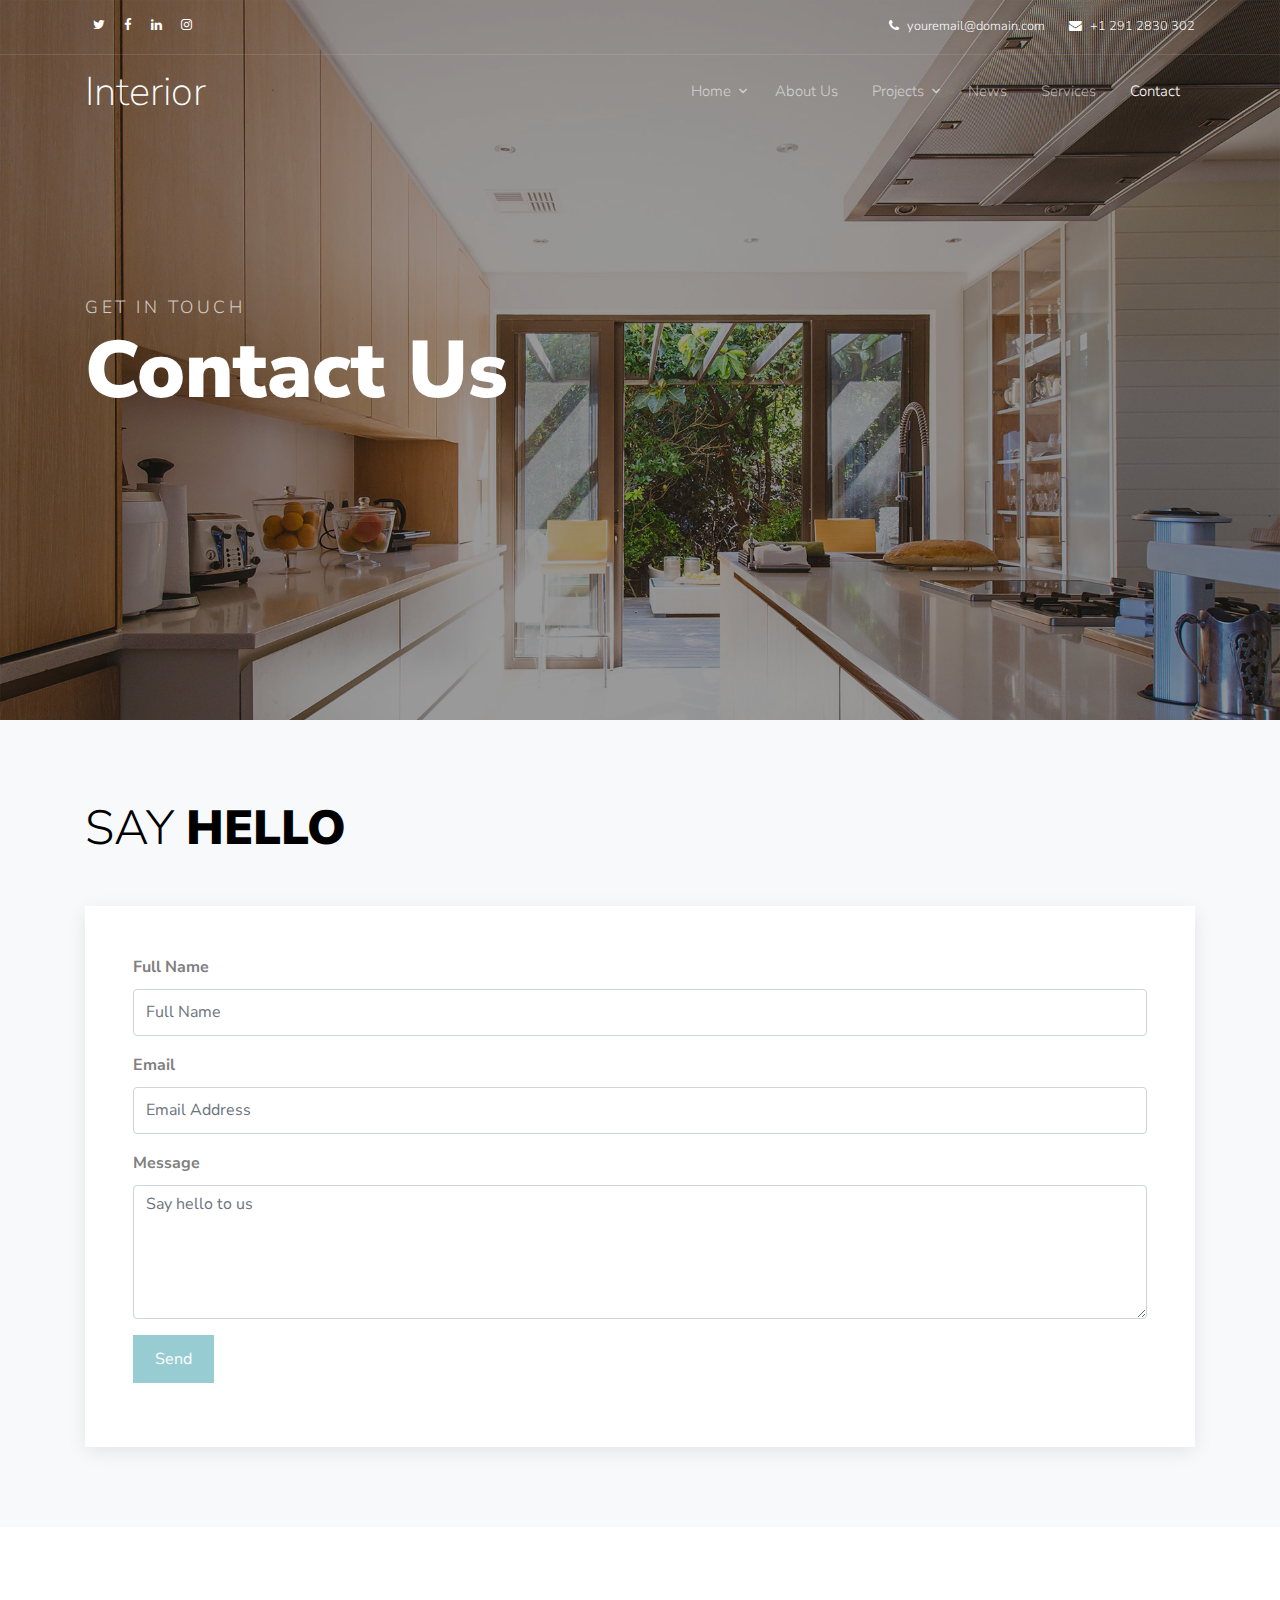
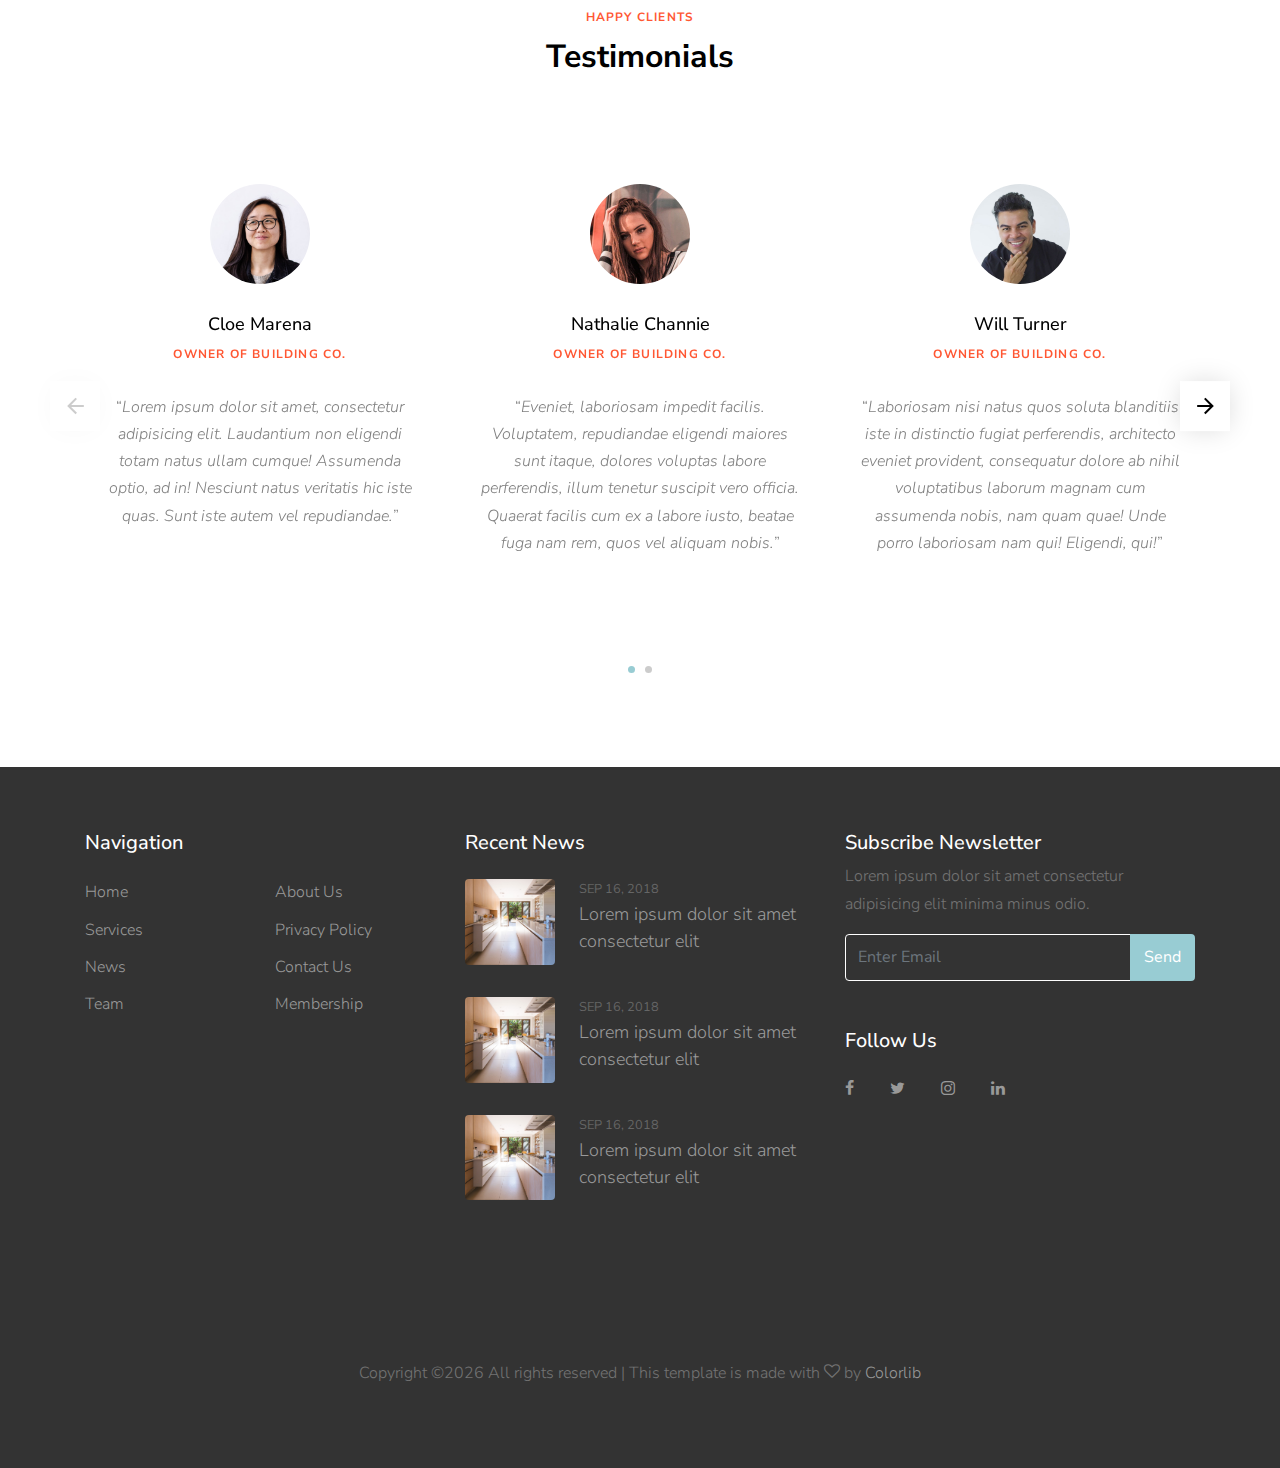
<file: contact.html>
<!DOCTYPE html>
<html lang="en">
  <head>
    <title>Interior Design &mdash; Colorlib Website Template</title>
    <meta charset="utf-8">
    <meta name="viewport" content="width=device-width, initial-scale=1, shrink-to-fit=no">

    <link rel="stylesheet" href="https://fonts.googleapis.com/css?family=Nunito+Sans:200,300,400,700,900"> 
    <link rel="stylesheet" href="fonts/icomoon/style.css">

    <link rel="stylesheet" href="css/magnific-popup.css">
    <link rel="stylesheet" href="css/jquery-ui.css">
    <link rel="stylesheet" href="css/owl.carousel.min.css">
    <link rel="stylesheet" href="css/owl.theme.default.min.css">
    <link rel="stylesheet" href="css/bootstrap-datepicker.css">
    
    
    <link rel="stylesheet" href="fonts/flaticon/font/flaticon.css">
  
    <link rel="stylesheet" href="css/aos.css">

    <link rel="stylesheet" href="css/style.css">
    
  </head>
  <body>
  
  <div class="site-wrap">

    <div class="site-mobile-menu">
      <div class="site-mobile-menu-header">
        <div class="site-mobile-menu-close mt-3">
          <span class="icon-close2 js-menu-toggle"></span>
        </div>
      </div>
      <div class="site-mobile-menu-body"></div>
    </div> <!-- .site-mobile-menu -->
    
    
    <div class="site-navbar-wrap">
      <div class="site-navbar-top">
        <div class="container py-3">
          <div class="row align-items-center">
            <div class="col-6">
              <a href="#" class="p-2 pl-0"><span class="icon-twitter"></span></a>
              <a href="#" class="p-2 pl-0"><span class="icon-facebook"></span></a>
              <a href="#" class="p-2 pl-0"><span class="icon-linkedin"></span></a>
              <a href="#" class="p-2 pl-0"><span class="icon-instagram"></span></a>
            </div>
            <div class="col-6">
              <div class="d-flex ml-auto">
                <a href="#" class="d-flex align-items-center ml-auto mr-4">
                  <span class="icon-phone mr-2"></span>
                  <span class="d-none d-md-inline-block">youremail@domain.com</span>
                </a>
                <a href="#" class="d-flex align-items-center">
                  <span class="icon-envelope mr-2"></span>
                  <span class="d-none d-md-inline-block">+1 291 2830 302</span>
                </a>
              </div>
            </div>
          </div>
        </div>
      </div>
      <div class="site-navbar">
        <div class="container py-1">
          <div class="row align-items-center">
            <div class="col-2">
              <h1 class="mb-0 site-logo"><a href="index.html">Interior</a></h1>
            </div>
            <div class="col-10">
              <nav class="site-navigation text-right" role="navigation">
                <div class="container">
                  <div class="d-inline-block d-lg-none ml-md-0 mr-auto py-3"><a href="#" class="site-menu-toggle js-menu-toggle text-white"><span class="icon-menu h3"></span></a></div>

                  <ul class="site-menu js-clone-nav d-none d-lg-block">
                    <li class="has-children">
                      <a href="index.html">Home</a>
                      <ul class="dropdown arrow-top">
                        <li><a href="#">Menu One</a></li>
                        <li><a href="#">Menu Two</a></li>
                        <li><a href="#">Menu Three</a></li>
                        <li class="has-children">
                          <a href="#">Sub Menu</a>
                          <ul class="dropdown">
                            <li><a href="#">Menu One</a></li>
                            <li><a href="#">Menu Two</a></li>
                            <li><a href="#">Menu Three</a></li>
                          </ul>
                        </li>
                      </ul>
                    </li>
                    <li><a href="about.html">About Us</a></li>
                    <li class="has-children">
                      <a href="projects.html">Projects</a>
                      <ul class="dropdown arrow-top">
                        <li><a href="#">Menu One</a></li>
                        <li><a href="#">Menu Two</a></li>
                        <li><a href="#">Menu Three</a></li>
                      </ul>
                    </li>
                    <li><a href="news.html">News</a></li>
                    <li><a href="services.html">Services</a></li>
                    <li class="active"><a href="contact.html">Contact</a></li>
                  </ul>
                </div>
              </nav>
            </div>
          </div>
        </div>
      </div>
    </div>

    <div class="site-blocks-cover overlay inner-page" style="background-image: url(images/hero_bg_1.jpg);" data-aos="fade" data-stellar-background-ratio="0.5">
      <div class="container">
        <div class="row align-items-center">
          <div class="col-md-10">
            <span class="sub-text">Get In Touch</span>
            <h1>Contact Us</h1>
          </div>
        </div>
      </div>
    </div>  

    <div class="site-section bg-light">
      <div class="container">
        <div class="row">
          
          <div class="col-md-12 col-lg-12">
          
            <h2 class="site-heading text-black mb-5">Say  <strong>Hello</strong></h2>
          
            <form action="#" class="p-5 bg-white">

              <div class="row form-group">
                <div class="col-md-12 mb-3 mb-md-0">
                  <label class="font-weight-bold" for="fullname">Full Name</label>
                  <input type="text" id="fullname" class="form-control" placeholder="Full Name">
                </div>
              </div>
              <div class="row form-group">
                <div class="col-md-12">
                  <label class="font-weight-bold" for="email">Email</label>
                  <input type="email" id="email" class="form-control" placeholder="Email Address">
                </div>
              </div>

              

              <div class="row form-group">
                <div class="col-md-12">
                  <label class="font-weight-bold" for="message">Message</label> 
                  <textarea name="message" id="message" cols="30" rows="5" class="form-control" placeholder="Say hello to us"></textarea>
                </div>
              </div>

              <div class="row form-group">
                <div class="col-md-12">
                  <input type="submit" value="Send" class="btn btn-primary rounded-0 btn-lg">
                </div>
              </div>

  
            </form>
          </div>
        </div>
      </div>
    </div>

    <div class="container site-section block-13 testimonial-wrap">

      <div class="row">
        <div class="col-12 text-center">
          <span class="sub-title">Happy Clients</span>
          <h2 class="font-weight-bold text-black mb-5">Testimonials</h2>
        </div>
      </div>
      
      <div class="nonloop-block-13 owl-carousel">
        
        <div class="testimony">
          <img src="images/person_1.jpg" alt="Image" class="img-fluid">
          <h3>Cloe Marena</h3>
          <span class="sub-title">Owner of Building Co.</span>
          <p>&ldquo;<em>Lorem ipsum dolor sit amet, consectetur adipisicing elit. Laudantium non eligendi totam natus ullam cumque! Assumenda optio, ad in! Nesciunt natus veritatis hic iste quas. Sunt iste autem vel repudiandae.</em>&rdquo;</p>
        </div>
      
        <div class="testimony">
          <img src="images/person_2.jpg" alt="Image" class="img-fluid">
          <h3>Nathalie Channie</h3>
          <span class="sub-title">Owner of Building Co.</span>
          <p>&ldquo;<em>Eveniet, laboriosam impedit facilis. Voluptatem, repudiandae eligendi maiores sunt itaque, dolores voluptas labore perferendis, illum tenetur suscipit vero officia. Quaerat facilis cum ex a labore iusto, beatae fuga nam rem, quos vel aliquam nobis.</em>&rdquo;</p>
        </div>

        <div class="testimony">
          <img src="images/person_3.jpg" alt="Image" class="img-fluid">
          <h3>Will Turner</h3>
          <span class="sub-title">Owner of Building Co.</span>
          <p>&ldquo;<em>Laboriosam nisi natus quos soluta blanditiis iste in distinctio fugiat perferendis, architecto eveniet provident, consequatur dolore ab nihil voluptatibus laborum magnam cum assumenda nobis, nam quam quae! Unde porro laboriosam nam qui! Eligendi, qui!</em>&rdquo;</p>
        </div>

        <div class="testimony">
          <img src="images/person_4.jpg" alt="Image" class="img-fluid">
          <h3>Nicolas Stainer</h3>
          <span class="sub-title">Owner of Building Co.</span>
          <p>&ldquo;<em>Voluptatibus sed vero corporis reiciendis, ducimus iste aliquam doloribus voluptas nam quo assumenda perferendis excepturi accusantium, ipsam minus tempora earum exercitationem laborum. Delectus voluptate quaerat repellat obcaecati. Qui nemo ad similique facere modi dolores.</em>&rdquo;</p>
        </div>
      </div>
    </div>

    

    <footer class="site-footer">
      <div class="container">
        <div class="row">
          <div class="col-lg-4 mb-5 mb-lg-0">
            <div class="row mb-5">
              <div class="col-md-12">
                <h3 class="footer-heading mb-4">Navigation</h3>
              </div>
              <div class="col-md-6 col-lg-6">
                <ul class="list-unstyled">
                  <li><a href="#">Home</a></li>
                  <li><a href="#">Services</a></li>
                  <li><a href="#">News</a></li>
                  <li><a href="#">Team</a></li>
                </ul>
              </div>
              <div class="col-md-6 col-lg-6">
                <ul class="list-unstyled">
                  <li><a href="#">About Us</a></li>
                  <li><a href="#">Privacy Policy</a></li>
                  <li><a href="#">Contact Us</a></li>
                  <li><a href="#">Membership</a></li>
                </ul>
              </div>
            </div>

            
          </div>
          <div class="col-lg-4">
           

            <div class="mb-5">
              <h3 class="footer-heading mb-4">Recent News</h3>
              <div class="block-25">
                <ul class="list-unstyled">
                  <li class="mb-3">
                    <a href="#" class="d-flex">
                      <figure class="image mr-4">
                        <img src="images/hero_bg_1.jpg" alt="" class="img-fluid">
                      </figure>
                      <div class="text">
                        <span class="small text-uppercase date">Sep 16, 2018</span>
                        <h3 class="heading font-weight-light">Lorem ipsum dolor sit amet consectetur elit</h3>
                      </div>
                    </a>
                  </li>
                  <li class="mb-3">
                    <a href="#" class="d-flex">
                      <figure class="image mr-4">
                        <img src="images/hero_bg_1.jpg" alt="" class="img-fluid">
                      </figure>
                      <div class="text">
                        <span class="small text-uppercase date">Sep 16, 2018</span>
                        <h3 class="heading font-weight-light">Lorem ipsum dolor sit amet consectetur elit</h3>
                      </div>
                    </a>
                  </li>
                  <li class="mb-3">
                    <a href="#" class="d-flex">
                      <figure class="image mr-4">
                        <img src="images/hero_bg_1.jpg" alt="" class="img-fluid">
                      </figure>
                      <div class="text">
                        <span class="small text-uppercase date">Sep 16, 2018</span>
                        <h3 class="heading font-weight-light">Lorem ipsum dolor sit amet consectetur elit</h3>
                      </div>
                    </a>
                  </li>
                </ul>
              </div>
            </div>
            
          </div>
          

          <div class="col-lg-4 mb-5 mb-lg-0">

            <div class="mb-5">
              <h3 class="footer-heading mb-2">Subscribe Newsletter</h3>
              <p>Lorem ipsum dolor sit amet consectetur adipisicing elit minima minus odio.</p>

              <form action="#" method="post">
                <div class="input-group mb-3">
                  <input type="text" class="form-control border-white text-white bg-transparent" placeholder="Enter Email" aria-label="Enter Email" aria-describedby="button-addon2">
                  <div class="input-group-append">
                    <button class="btn btn-primary" type="button" id="button-addon2">Send</button>
                  </div>
                </div>
              </form>

            </div>

            <div class="row">
              <div class="col-md-12">
                <h3 class="footer-heading mb-4">Follow Us</h3>

                <div>
                  <a href="#" class="pl-0 pr-3"><span class="icon-facebook"></span></a>
                  <a href="#" class="pl-3 pr-3"><span class="icon-twitter"></span></a>
                  <a href="#" class="pl-3 pr-3"><span class="icon-instagram"></span></a>
                  <a href="#" class="pl-3 pr-3"><span class="icon-linkedin"></span></a>
                </div>
              </div>
            </div>


          </div>
          
        </div>
        <div class="row pt-5 mt-5 text-center">
          <div class="col-md-12">
            <p>
            <!-- Link back to Colorlib can't be removed. Template is licensed under CC BY 3.0. -->
            Copyright &copy;<script>document.write(new Date().getFullYear());</script> All rights reserved | This template is made with <i class="icon-heart-o" aria-hidden="true"></i> by <a href="https://colorlib.com" target="_blank" >Colorlib</a>
            <!-- Link back to Colorlib can't be removed. Template is licensed under CC BY 3.0. -->
            </p>
          </div>
          
        </div>
      </div>
    </footer>
  </div>

  <script src="js/jquery-3.3.1.min.js"></script>
  <script src="js/jquery-migrate-3.0.1.min.js"></script>
  <script src="js/jquery-ui.js"></script>
  <script src="js/popper.min.js"></script>
  <script src="js/bootstrap.min.js"></script>
  <script src="js/owl.carousel.min.js"></script>
  <script src="js/jquery.stellar.min.js"></script>
  <script src="js/jquery.countdown.min.js"></script>
  <script src="js/jquery.magnific-popup.min.js"></script>
  <script src="js/bootstrap-datepicker.min.js"></script>
  <script src="js/aos.js"></script>

  <script src="js/main.js"></script>
    
  </body>
</html>
</file>
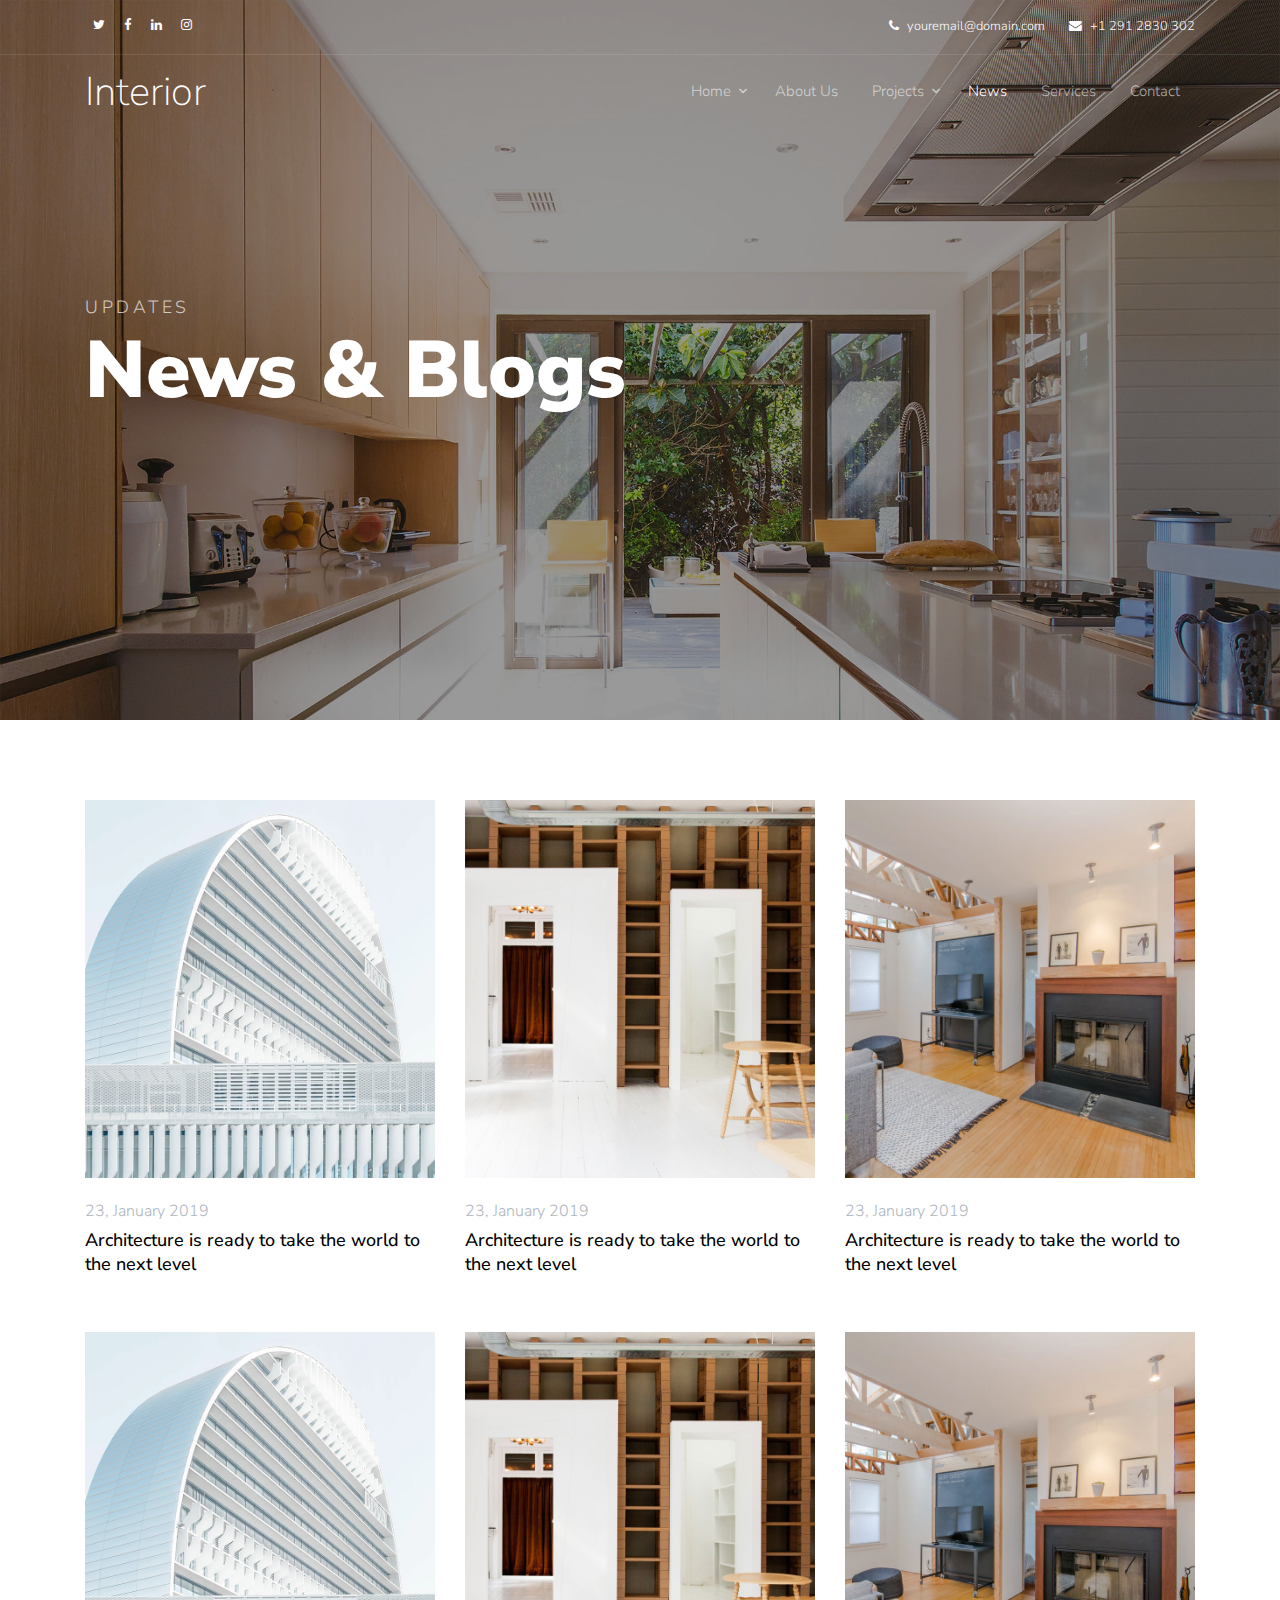
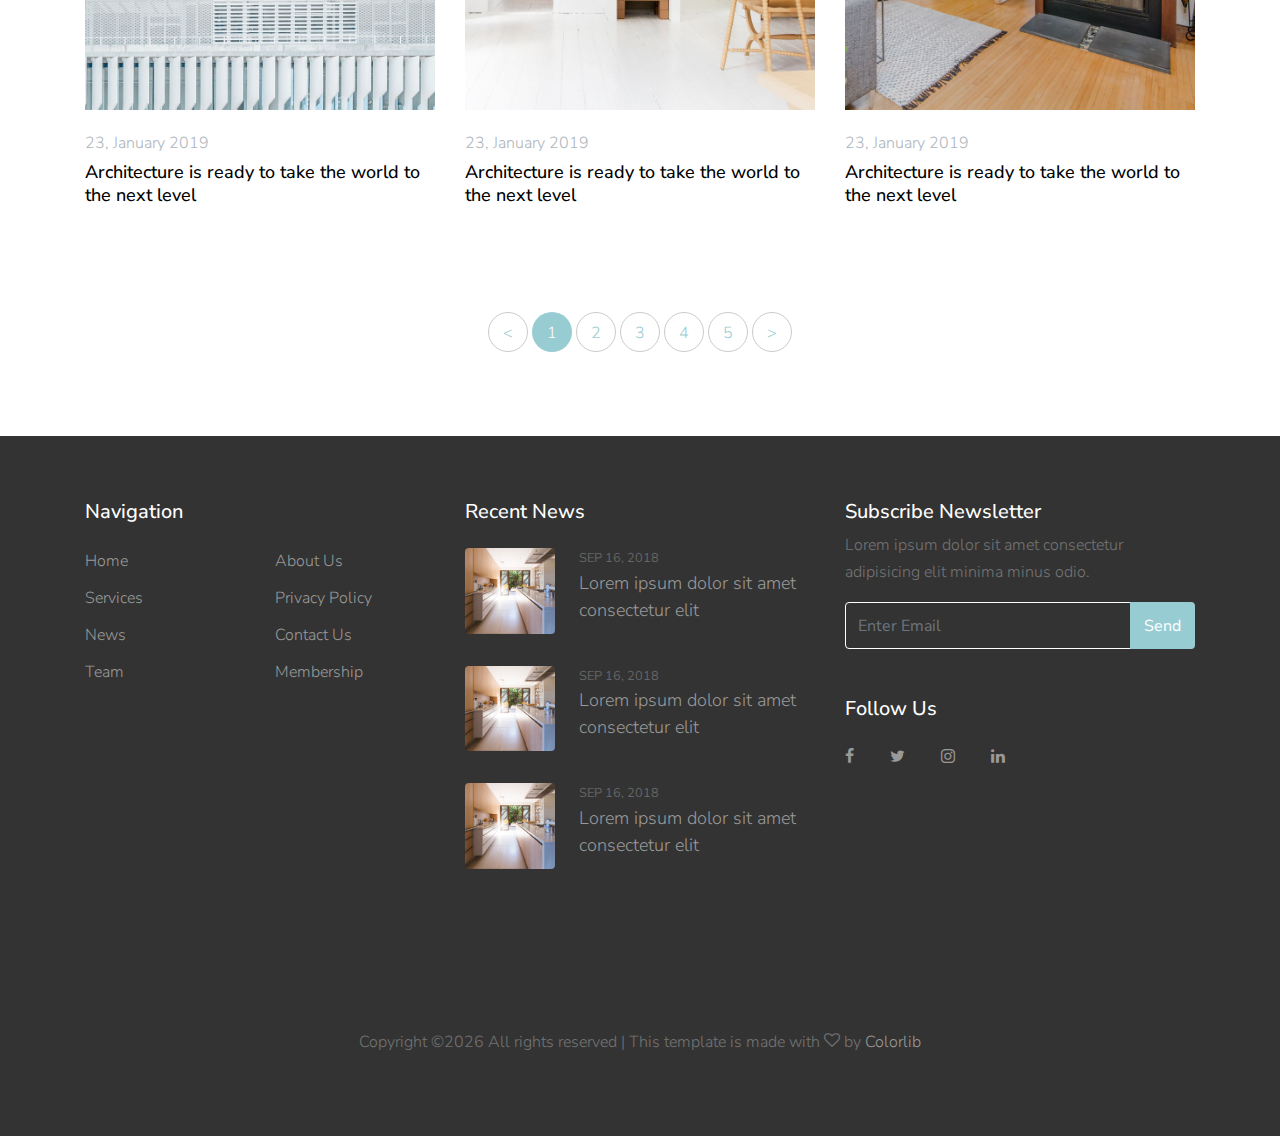
<file: news.html>
<!DOCTYPE html>
<html lang="en">
  <head>
    <title>Interior Design &mdash; Colorlib Website Template</title>
    <meta charset="utf-8">
    <meta name="viewport" content="width=device-width, initial-scale=1, shrink-to-fit=no">

    <link rel="stylesheet" href="https://fonts.googleapis.com/css?family=Nunito+Sans:200,300,400,700,900"> 
    <link rel="stylesheet" href="fonts/icomoon/style.css">

    <link rel="stylesheet" href="css/magnific-popup.css">
    <link rel="stylesheet" href="css/jquery-ui.css">
    <link rel="stylesheet" href="css/owl.carousel.min.css">
    <link rel="stylesheet" href="css/owl.theme.default.min.css">
    <link rel="stylesheet" href="css/bootstrap-datepicker.css">
    
    
    <link rel="stylesheet" href="fonts/flaticon/font/flaticon.css">
  
    <link rel="stylesheet" href="css/aos.css">

    <link rel="stylesheet" href="css/style.css">
    
  </head>
  <body>
  
  <div class="site-wrap">

    <div class="site-mobile-menu">
      <div class="site-mobile-menu-header">
        <div class="site-mobile-menu-close mt-3">
          <span class="icon-close2 js-menu-toggle"></span>
        </div>
      </div>
      <div class="site-mobile-menu-body"></div>
    </div> <!-- .site-mobile-menu -->
    
    
    <div class="site-navbar-wrap">
      <div class="site-navbar-top">
        <div class="container py-3">
          <div class="row align-items-center">
            <div class="col-6">
              <a href="#" class="p-2 pl-0"><span class="icon-twitter"></span></a>
              <a href="#" class="p-2 pl-0"><span class="icon-facebook"></span></a>
              <a href="#" class="p-2 pl-0"><span class="icon-linkedin"></span></a>
              <a href="#" class="p-2 pl-0"><span class="icon-instagram"></span></a>
            </div>
            <div class="col-6">
              <div class="d-flex ml-auto">
                <a href="#" class="d-flex align-items-center ml-auto mr-4">
                  <span class="icon-phone mr-2"></span>
                  <span class="d-none d-md-inline-block">youremail@domain.com</span>
                </a>
                <a href="#" class="d-flex align-items-center">
                  <span class="icon-envelope mr-2"></span>
                  <span class="d-none d-md-inline-block">+1 291 2830 302</span>
                </a>
              </div>
            </div>
          </div>
        </div>
      </div>
      <div class="site-navbar">
        <div class="container py-1">
          <div class="row align-items-center">
            <div class="col-2">
              <h1 class="mb-0 site-logo"><a href="index.html">Interior</a></h1>
            </div>
            <div class="col-10">
              <nav class="site-navigation text-right" role="navigation">
                <div class="container">
                  <div class="d-inline-block d-lg-none ml-md-0 mr-auto py-3"><a href="#" class="site-menu-toggle js-menu-toggle text-white"><span class="icon-menu h3"></span></a></div>

                  <ul class="site-menu js-clone-nav d-none d-lg-block">
                    <li class="has-children">
                      <a href="index.html">Home</a>
                      <ul class="dropdown arrow-top">
                        <li><a href="#">Menu One</a></li>
                        <li><a href="#">Menu Two</a></li>
                        <li><a href="#">Menu Three</a></li>
                        <li class="has-children">
                          <a href="#">Sub Menu</a>
                          <ul class="dropdown">
                            <li><a href="#">Menu One</a></li>
                            <li><a href="#">Menu Two</a></li>
                            <li><a href="#">Menu Three</a></li>
                          </ul>
                        </li>
                      </ul>
                    </li>
                    <li><a href="about.html">About Us</a></li>
                    <li class="has-children">
                      <a href="projects.html">Projects</a>
                      <ul class="dropdown arrow-top">
                        <li><a href="#">Menu One</a></li>
                        <li><a href="#">Menu Two</a></li>
                        <li><a href="#">Menu Three</a></li>
                      </ul>
                    </li>
                    <li class="active"><a href="news.html">News</a></li>
                    <li><a href="services.html">Services</a></li>
                    <li><a href="contact.html">Contact</a></li>
                  </ul>
                </div>
              </nav>
            </div>
          </div>
        </div>
      </div>
    </div>

    <div class="site-blocks-cover overlay inner-page" style="background-image: url(images/hero_bg_1.jpg);" data-aos="fade" data-stellar-background-ratio="0.5">
      <div class="container">
        <div class="row align-items-center">
          <div class="col-md-10">
            <span class="sub-text">Updates</span>
            <h1>News &amp; Blogs</h1>
          </div>
        </div>
      </div>
    </div>  

    <div class="site-section">
      <div class="container">
        <div class="row mb-5">
          <div class="col-lg-4 col-md-6 mb-5 post-entry">
            <a href="#" class="d-block figure">
              <img src="images/img_1.jpg" alt="Image" class="img-fluid">
            </a>
            <span class="text-muted d-block mb-1">23, January 2019</span>
            <h3><a href="#">Architecture is ready to take the world to the next level </a></h3>
          </div>
          <div class="col-lg-4 col-md-6 mb-5 post-entry">
            <a href="#" class="d-block figure">
              <img src="images/img_2.jpg" alt="Image" class="img-fluid">
            </a>
            <span class="text-muted d-block mb-1">23, January 2019</span>
            <h3><a href="#">Architecture is ready to take the world to the next level </a></h3>
          </div>
          <div class="col-lg-4 col-md-6 mb-5 post-entry">
            <a href="#" class="d-block figure">
              <img src="images/img_3.jpg" alt="Image" class="img-fluid">
            </a>
            <span class="text-muted d-block mb-1">23, January 2019</span>
            <h3><a href="#">Architecture is ready to take the world to the next level </a></h3>
          </div>

          <div class="col-lg-4 col-md-6 mb-5 post-entry">
            <a href="#" class="d-block figure">
              <img src="images/img_1.jpg" alt="Image" class="img-fluid">
            </a>
            <span class="text-muted d-block mb-1">23, January 2019</span>
            <h3><a href="#">Architecture is ready to take the world to the next level </a></h3>
          </div>
          <div class="col-lg-4 col-md-6 mb-5 post-entry">
            <a href="#" class="d-block figure">
              <img src="images/img_2.jpg" alt="Image" class="img-fluid">
            </a>
            <span class="text-muted d-block mb-1">23, January 2019</span>
            <h3><a href="#">Architecture is ready to take the world to the next level </a></h3>
          </div>
          <div class="col-lg-4 col-md-6 mb-5 post-entry">
            <a href="#" class="d-block figure">
              <img src="images/img_3.jpg" alt="Image" class="img-fluid">
            </a>
            <span class="text-muted d-block mb-1">23, January 2019</span>
            <h3><a href="#">Architecture is ready to take the world to the next level </a></h3>
          </div>
        </div>

        <div class="row">
          <div class="col-md-12 text-center">
            <div class="site-block-27">
              <ul>
                <li><a href="#">&lt;</a></li>
                <li class="active"><span>1</span></li>
                <li><a href="#">2</a></li>
                <li><a href="#">3</a></li>
                <li><a href="#">4</a></li>
                <li><a href="#">5</a></li>
                <li><a href="#">&gt;</a></li>
              </ul>
            </div>
          </div>
        </div>
      </div>
    </div>

    

    <footer class="site-footer">
      <div class="container">
        <div class="row">
          <div class="col-lg-4 mb-5 mb-lg-0">
            <div class="row mb-5">
              <div class="col-md-12">
                <h3 class="footer-heading mb-4">Navigation</h3>
              </div>
              <div class="col-md-6 col-lg-6">
                <ul class="list-unstyled">
                  <li><a href="#">Home</a></li>
                  <li><a href="#">Services</a></li>
                  <li><a href="#">News</a></li>
                  <li><a href="#">Team</a></li>
                </ul>
              </div>
              <div class="col-md-6 col-lg-6">
                <ul class="list-unstyled">
                  <li><a href="#">About Us</a></li>
                  <li><a href="#">Privacy Policy</a></li>
                  <li><a href="#">Contact Us</a></li>
                  <li><a href="#">Membership</a></li>
                </ul>
              </div>
            </div>

            
          </div>
          <div class="col-lg-4">
           

            <div class="mb-5">
              <h3 class="footer-heading mb-4">Recent News</h3>
              <div class="block-25">
                <ul class="list-unstyled">
                  <li class="mb-3">
                    <a href="#" class="d-flex">
                      <figure class="image mr-4">
                        <img src="images/hero_bg_1.jpg" alt="" class="img-fluid">
                      </figure>
                      <div class="text">
                        <span class="small text-uppercase date">Sep 16, 2018</span>
                        <h3 class="heading font-weight-light">Lorem ipsum dolor sit amet consectetur elit</h3>
                      </div>
                    </a>
                  </li>
                  <li class="mb-3">
                    <a href="#" class="d-flex">
                      <figure class="image mr-4">
                        <img src="images/hero_bg_1.jpg" alt="" class="img-fluid">
                      </figure>
                      <div class="text">
                        <span class="small text-uppercase date">Sep 16, 2018</span>
                        <h3 class="heading font-weight-light">Lorem ipsum dolor sit amet consectetur elit</h3>
                      </div>
                    </a>
                  </li>
                  <li class="mb-3">
                    <a href="#" class="d-flex">
                      <figure class="image mr-4">
                        <img src="images/hero_bg_1.jpg" alt="" class="img-fluid">
                      </figure>
                      <div class="text">
                        <span class="small text-uppercase date">Sep 16, 2018</span>
                        <h3 class="heading font-weight-light">Lorem ipsum dolor sit amet consectetur elit</h3>
                      </div>
                    </a>
                  </li>
                </ul>
              </div>
            </div>
            
          </div>
          

          <div class="col-lg-4 mb-5 mb-lg-0">

            <div class="mb-5">
              <h3 class="footer-heading mb-2">Subscribe Newsletter</h3>
              <p>Lorem ipsum dolor sit amet consectetur adipisicing elit minima minus odio.</p>

              <form action="#" method="post">
                <div class="input-group mb-3">
                  <input type="text" class="form-control border-white text-white bg-transparent" placeholder="Enter Email" aria-label="Enter Email" aria-describedby="button-addon2">
                  <div class="input-group-append">
                    <button class="btn btn-primary" type="button" id="button-addon2">Send</button>
                  </div>
                </div>
              </form>

            </div>

            <div class="row">
              <div class="col-md-12">
                <h3 class="footer-heading mb-4">Follow Us</h3>

                <div>
                  <a href="#" class="pl-0 pr-3"><span class="icon-facebook"></span></a>
                  <a href="#" class="pl-3 pr-3"><span class="icon-twitter"></span></a>
                  <a href="#" class="pl-3 pr-3"><span class="icon-instagram"></span></a>
                  <a href="#" class="pl-3 pr-3"><span class="icon-linkedin"></span></a>
                </div>
              </div>
            </div>


          </div>
          
        </div>
        <div class="row pt-5 mt-5 text-center">
          <div class="col-md-12">
            <p>
            <!-- Link back to Colorlib can't be removed. Template is licensed under CC BY 3.0. -->
            Copyright &copy;<script>document.write(new Date().getFullYear());</script> All rights reserved | This template is made with <i class="icon-heart-o" aria-hidden="true"></i> by <a href="https://colorlib.com" target="_blank" >Colorlib</a>
            <!-- Link back to Colorlib can't be removed. Template is licensed under CC BY 3.0. -->
            </p>
          </div>
          
        </div>
      </div>
    </footer>
  </div>

  <script src="js/jquery-3.3.1.min.js"></script>
  <script src="js/jquery-migrate-3.0.1.min.js"></script>
  <script src="js/jquery-ui.js"></script>
  <script src="js/popper.min.js"></script>
  <script src="js/bootstrap.min.js"></script>
  <script src="js/owl.carousel.min.js"></script>
  <script src="js/jquery.stellar.min.js"></script>
  <script src="js/jquery.countdown.min.js"></script>
  <script src="js/jquery.magnific-popup.min.js"></script>
  <script src="js/bootstrap-datepicker.min.js"></script>
  <script src="js/aos.js"></script>

  <script src="js/main.js"></script>
    
  </body>
</html>
</file>
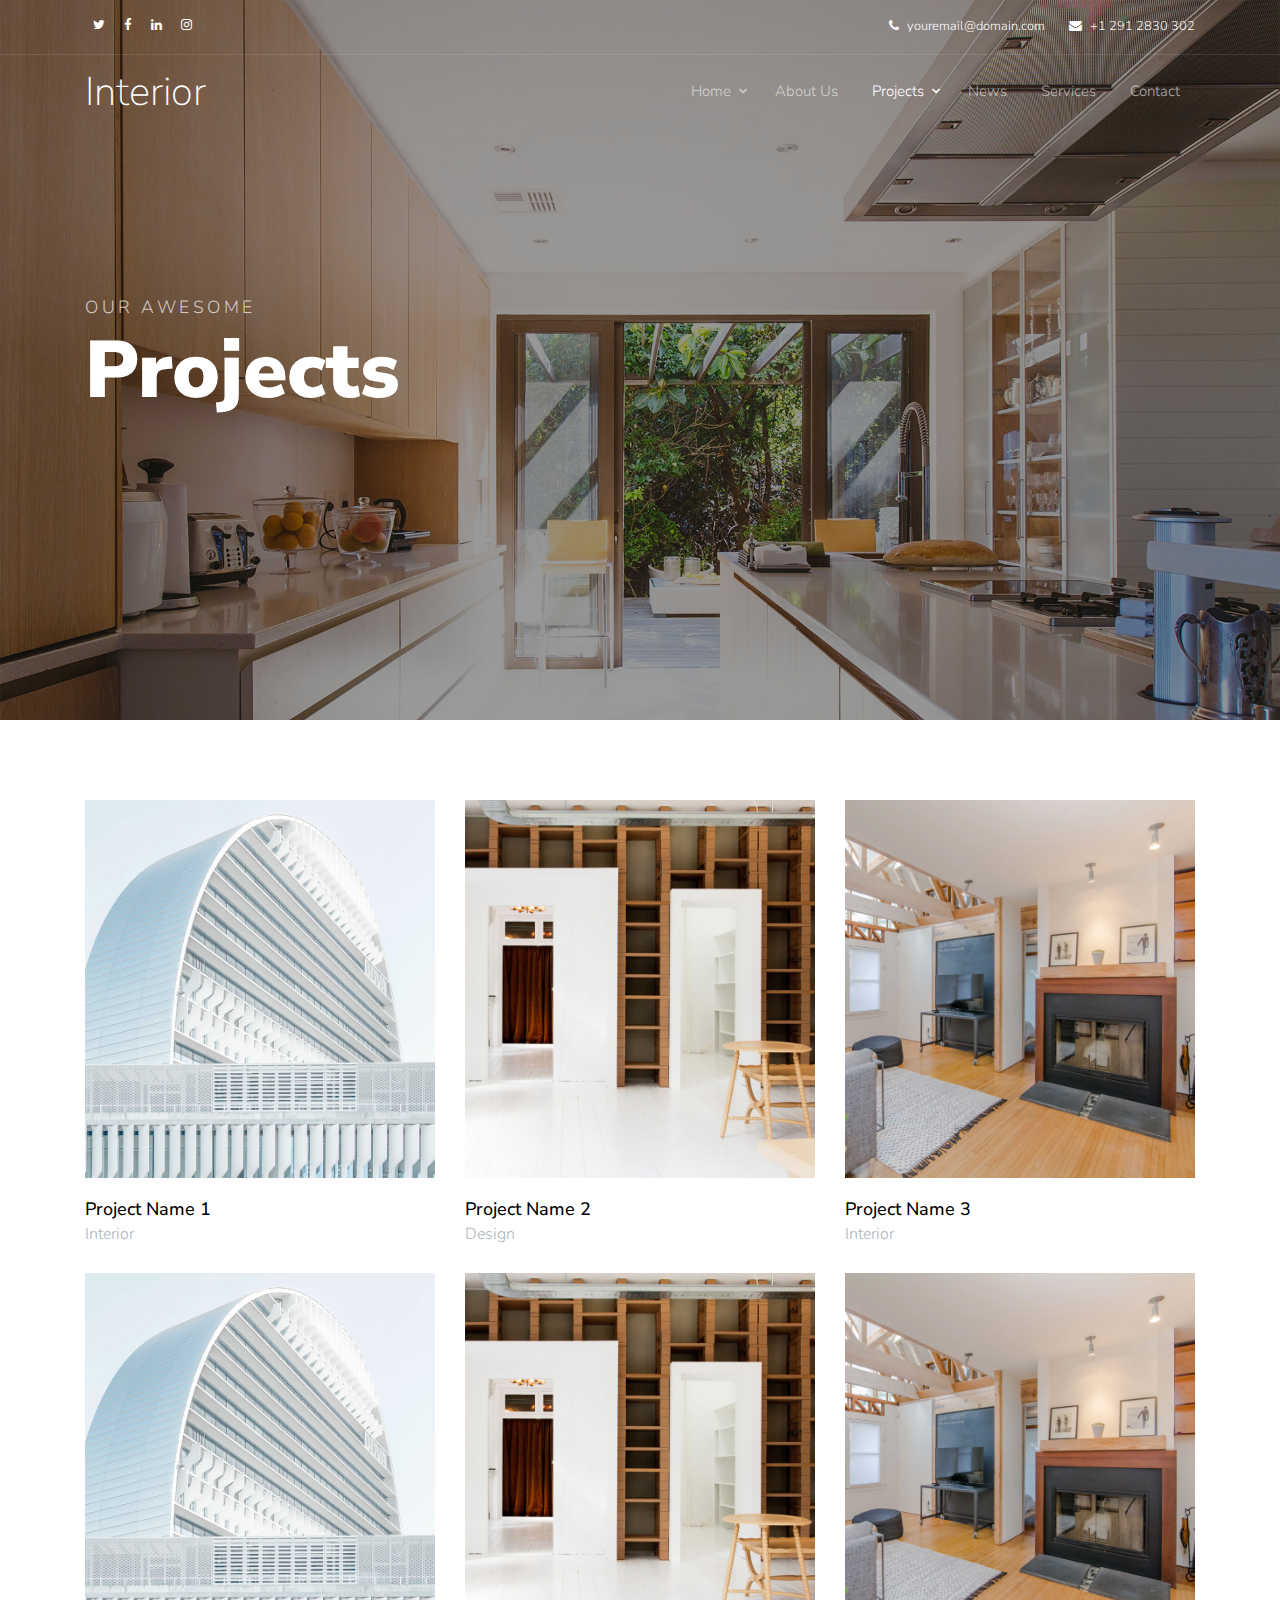
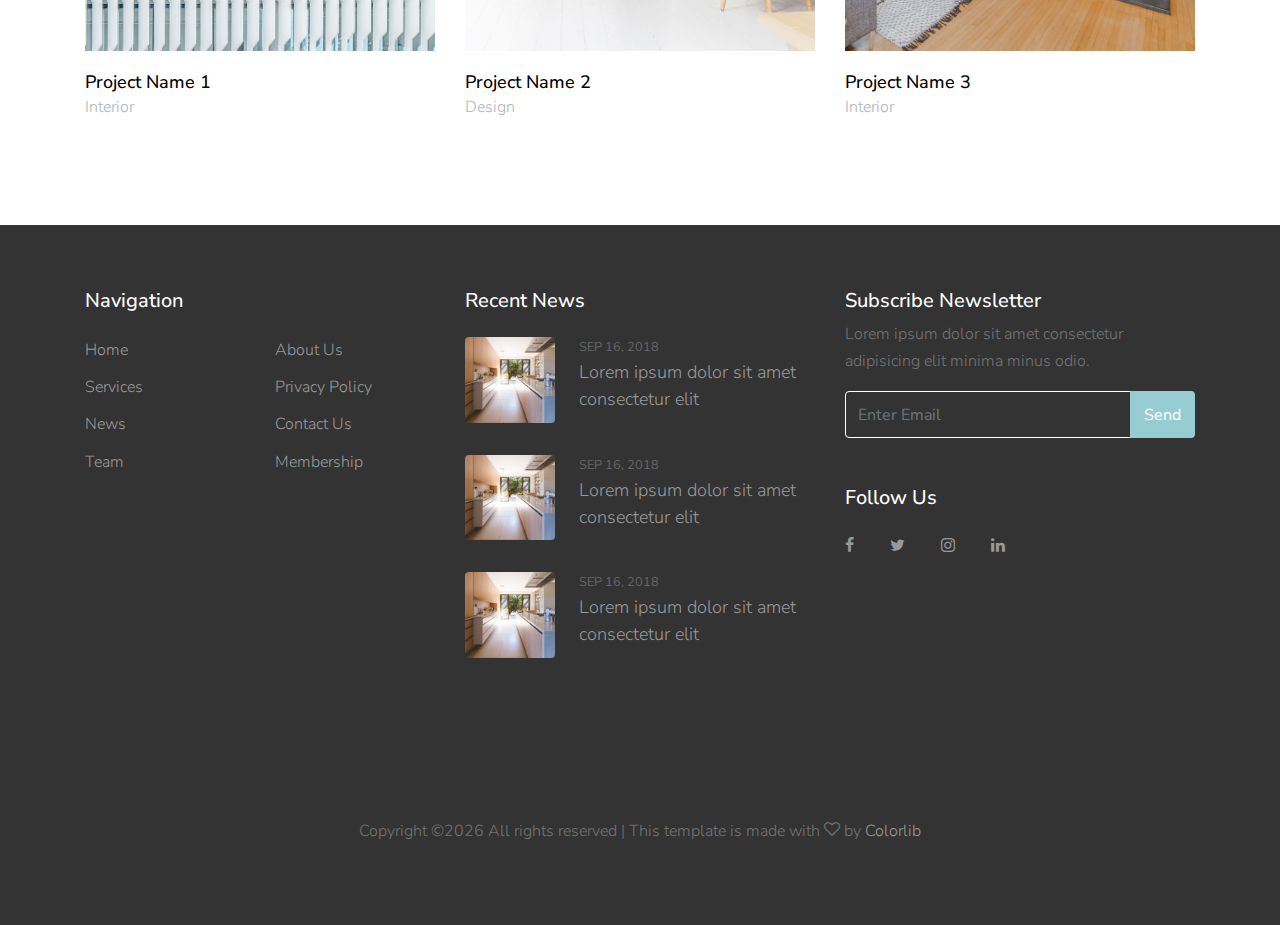
<file: projects.html>
<!DOCTYPE html>
<html lang="en">
  <head>
    <title>Interior Design &mdash; Colorlib Website Template</title>
    <meta charset="utf-8">
    <meta name="viewport" content="width=device-width, initial-scale=1, shrink-to-fit=no">

    <link rel="stylesheet" href="https://fonts.googleapis.com/css?family=Nunito+Sans:200,300,400,700,900"> 
    <link rel="stylesheet" href="fonts/icomoon/style.css">

    <link rel="stylesheet" href="css/magnific-popup.css">
    <link rel="stylesheet" href="css/jquery-ui.css">
    <link rel="stylesheet" href="css/owl.carousel.min.css">
    <link rel="stylesheet" href="css/owl.theme.default.min.css">
    <link rel="stylesheet" href="css/bootstrap-datepicker.css">
    
    
    <link rel="stylesheet" href="fonts/flaticon/font/flaticon.css">
  
    <link rel="stylesheet" href="css/aos.css">

    <link rel="stylesheet" href="css/style.css">
    
  </head>
  <body>
  
  <div class="site-wrap">

    <div class="site-mobile-menu">
      <div class="site-mobile-menu-header">
        <div class="site-mobile-menu-close mt-3">
          <span class="icon-close2 js-menu-toggle"></span>
        </div>
      </div>
      <div class="site-mobile-menu-body"></div>
    </div> <!-- .site-mobile-menu -->
    
    
    <div class="site-navbar-wrap">
      <div class="site-navbar-top">
        <div class="container py-3">
          <div class="row align-items-center">
            <div class="col-6">
              <a href="#" class="p-2 pl-0"><span class="icon-twitter"></span></a>
              <a href="#" class="p-2 pl-0"><span class="icon-facebook"></span></a>
              <a href="#" class="p-2 pl-0"><span class="icon-linkedin"></span></a>
              <a href="#" class="p-2 pl-0"><span class="icon-instagram"></span></a>
            </div>
            <div class="col-6">
              <div class="d-flex ml-auto">
                <a href="#" class="d-flex align-items-center ml-auto mr-4">
                  <span class="icon-phone mr-2"></span>
                  <span class="d-none d-md-inline-block">youremail@domain.com</span>
                </a>
                <a href="#" class="d-flex align-items-center">
                  <span class="icon-envelope mr-2"></span>
                  <span class="d-none d-md-inline-block">+1 291 2830 302</span>
                </a>
              </div>
            </div>
          </div>
        </div>
      </div>
      <div class="site-navbar">
        <div class="container py-1">
          <div class="row align-items-center">
            <div class="col-2">
              <h1 class="mb-0 site-logo"><a href="index.html">Interior</a></h1>
            </div>
            <div class="col-10">
              <nav class="site-navigation text-right" role="navigation">
                <div class="container">
                  <div class="d-inline-block d-lg-none ml-md-0 mr-auto py-3"><a href="#" class="site-menu-toggle js-menu-toggle text-white"><span class="icon-menu h3"></span></a></div>

                  <ul class="site-menu js-clone-nav d-none d-lg-block">
                    <li class="has-children">
                      <a href="index.html">Home</a>
                      <ul class="dropdown arrow-top">
                        <li><a href="#">Menu One</a></li>
                        <li><a href="#">Menu Two</a></li>
                        <li><a href="#">Menu Three</a></li>
                        <li class="has-children">
                          <a href="#">Sub Menu</a>
                          <ul class="dropdown">
                            <li><a href="#">Menu One</a></li>
                            <li><a href="#">Menu Two</a></li>
                            <li><a href="#">Menu Three</a></li>
                          </ul>
                        </li>
                      </ul>
                    </li>
                    <li><a href="about.html">About Us</a></li>
                    <li class="has-children active">
                      <a href="projects.html">Projects</a>
                      <ul class="dropdown arrow-top">
                        <li><a href="#">Menu One</a></li>
                        <li><a href="#">Menu Two</a></li>
                        <li><a href="#">Menu Three</a></li>
                      </ul>
                    </li>
                    <li><a href="news.html">News</a></li>
                    <li><a href="services.html">Services</a></li>
                    <li><a href="contact.html">Contact</a></li>
                  </ul>
                </div>
              </nav>
            </div>
          </div>
        </div>
      </div>
    </div>

    <div class="site-blocks-cover overlay inner-page" style="background-image: url(images/hero_bg_1.jpg);" data-aos="fade" data-stellar-background-ratio="0.5">
      <div class="container">
        <div class="row align-items-center">
          <div class="col-md-10">
            <span class="sub-text">Our Awesome</span>
            <h1>Projects</h1>
          </div>
        </div>
      </div>
    </div>  

    <div class="site-section">
      <div class="container">
        <div class="row">
          <div class="col-lg-4 col-md-6 mb-4 project-entry">
            <a href="#" class="d-block figure">
              <img src="images/img_1.jpg" alt="Image" class="img-fluid">
            </a>
            <h3 class="mb-0"><a href="#">Project Name 1</a></h3>
            <span class="text-muted">Interior</span>
          </div>
          <div class="col-lg-4 col-md-6 mb-4 project-entry">
            <a href="#" class="d-block figure">
              <img src="images/img_2.jpg" alt="Image" class="img-fluid">
            </a>
            <h3 class="mb-0"><a href="#">Project Name 2</a></h3>
            <span class="text-muted">Design</span>
          </div>
          <div class="col-lg-4 col-md-6 mb-4 project-entry">
            <a href="#" class="d-block figure">
              <img src="images/img_3.jpg" alt="Image" class="img-fluid">
            </a>
            <h3 class="mb-0"><a href="#">Project Name 3</a></h3>
            <span class="text-muted">Interior</span>
          </div>

          <div class="col-lg-4 col-md-6 mb-4 project-entry">
            <a href="#" class="d-block figure">
              <img src="images/img_1.jpg" alt="Image" class="img-fluid">
            </a>
            <h3 class="mb-0"><a href="#">Project Name 1</a></h3>
            <span class="text-muted">Interior</span>
          </div>
          <div class="col-lg-4 col-md-6 mb-4 project-entry">
            <a href="#" class="d-block figure">
              <img src="images/img_2.jpg" alt="Image" class="img-fluid">
            </a>
            <h3 class="mb-0"><a href="#">Project Name 2</a></h3>
            <span class="text-muted">Design</span>
          </div>
          <div class="col-lg-4 col-md-6 mb-4 project-entry">
            <a href="#" class="d-block figure">
              <img src="images/img_3.jpg" alt="Image" class="img-fluid">
            </a>
            <h3 class="mb-0"><a href="#">Project Name 3</a></h3>
            <span class="text-muted">Interior</span>
          </div>
        </div>
      </div>
    </div>

    

    <footer class="site-footer">
      <div class="container">
        <div class="row">
          <div class="col-lg-4 mb-5 mb-lg-0">
            <div class="row mb-5">
              <div class="col-md-12">
                <h3 class="footer-heading mb-4">Navigation</h3>
              </div>
              <div class="col-md-6 col-lg-6">
                <ul class="list-unstyled">
                  <li><a href="#">Home</a></li>
                  <li><a href="#">Services</a></li>
                  <li><a href="#">News</a></li>
                  <li><a href="#">Team</a></li>
                </ul>
              </div>
              <div class="col-md-6 col-lg-6">
                <ul class="list-unstyled">
                  <li><a href="#">About Us</a></li>
                  <li><a href="#">Privacy Policy</a></li>
                  <li><a href="#">Contact Us</a></li>
                  <li><a href="#">Membership</a></li>
                </ul>
              </div>
            </div>

            
          </div>
          <div class="col-lg-4">
           

            <div class="mb-5">
              <h3 class="footer-heading mb-4">Recent News</h3>
              <div class="block-25">
                <ul class="list-unstyled">
                  <li class="mb-3">
                    <a href="#" class="d-flex">
                      <figure class="image mr-4">
                        <img src="images/hero_bg_1.jpg" alt="" class="img-fluid">
                      </figure>
                      <div class="text">
                        <span class="small text-uppercase date">Sep 16, 2018</span>
                        <h3 class="heading font-weight-light">Lorem ipsum dolor sit amet consectetur elit</h3>
                      </div>
                    </a>
                  </li>
                  <li class="mb-3">
                    <a href="#" class="d-flex">
                      <figure class="image mr-4">
                        <img src="images/hero_bg_1.jpg" alt="" class="img-fluid">
                      </figure>
                      <div class="text">
                        <span class="small text-uppercase date">Sep 16, 2018</span>
                        <h3 class="heading font-weight-light">Lorem ipsum dolor sit amet consectetur elit</h3>
                      </div>
                    </a>
                  </li>
                  <li class="mb-3">
                    <a href="#" class="d-flex">
                      <figure class="image mr-4">
                        <img src="images/hero_bg_1.jpg" alt="" class="img-fluid">
                      </figure>
                      <div class="text">
                        <span class="small text-uppercase date">Sep 16, 2018</span>
                        <h3 class="heading font-weight-light">Lorem ipsum dolor sit amet consectetur elit</h3>
                      </div>
                    </a>
                  </li>
                </ul>
              </div>
            </div>
            
          </div>
          

          <div class="col-lg-4 mb-5 mb-lg-0">

            <div class="mb-5">
              <h3 class="footer-heading mb-2">Subscribe Newsletter</h3>
              <p>Lorem ipsum dolor sit amet consectetur adipisicing elit minima minus odio.</p>

              <form action="#" method="post">
                <div class="input-group mb-3">
                  <input type="text" class="form-control border-white text-white bg-transparent" placeholder="Enter Email" aria-label="Enter Email" aria-describedby="button-addon2">
                  <div class="input-group-append">
                    <button class="btn btn-primary" type="button" id="button-addon2">Send</button>
                  </div>
                </div>
              </form>

            </div>

            <div class="row">
              <div class="col-md-12">
                <h3 class="footer-heading mb-4">Follow Us</h3>

                <div>
                  <a href="#" class="pl-0 pr-3"><span class="icon-facebook"></span></a>
                  <a href="#" class="pl-3 pr-3"><span class="icon-twitter"></span></a>
                  <a href="#" class="pl-3 pr-3"><span class="icon-instagram"></span></a>
                  <a href="#" class="pl-3 pr-3"><span class="icon-linkedin"></span></a>
                </div>
              </div>
            </div>


          </div>
          
        </div>
        <div class="row pt-5 mt-5 text-center">
          <div class="col-md-12">
            <p>
            <!-- Link back to Colorlib can't be removed. Template is licensed under CC BY 3.0. -->
            Copyright &copy;<script>document.write(new Date().getFullYear());</script> All rights reserved | This template is made with <i class="icon-heart-o" aria-hidden="true"></i> by <a href="https://colorlib.com" target="_blank" >Colorlib</a>
            <!-- Link back to Colorlib can't be removed. Template is licensed under CC BY 3.0. -->
            </p>
          </div>
          
        </div>
      </div>
    </footer>
  </div>

  <script src="js/jquery-3.3.1.min.js"></script>
  <script src="js/jquery-migrate-3.0.1.min.js"></script>
  <script src="js/jquery-ui.js"></script>
  <script src="js/popper.min.js"></script>
  <script src="js/bootstrap.min.js"></script>
  <script src="js/owl.carousel.min.js"></script>
  <script src="js/jquery.stellar.min.js"></script>
  <script src="js/jquery.countdown.min.js"></script>
  <script src="js/jquery.magnific-popup.min.js"></script>
  <script src="js/bootstrap-datepicker.min.js"></script>
  <script src="js/aos.js"></script>

  <script src="js/main.js"></script>
    
  </body>
</html>
</file>
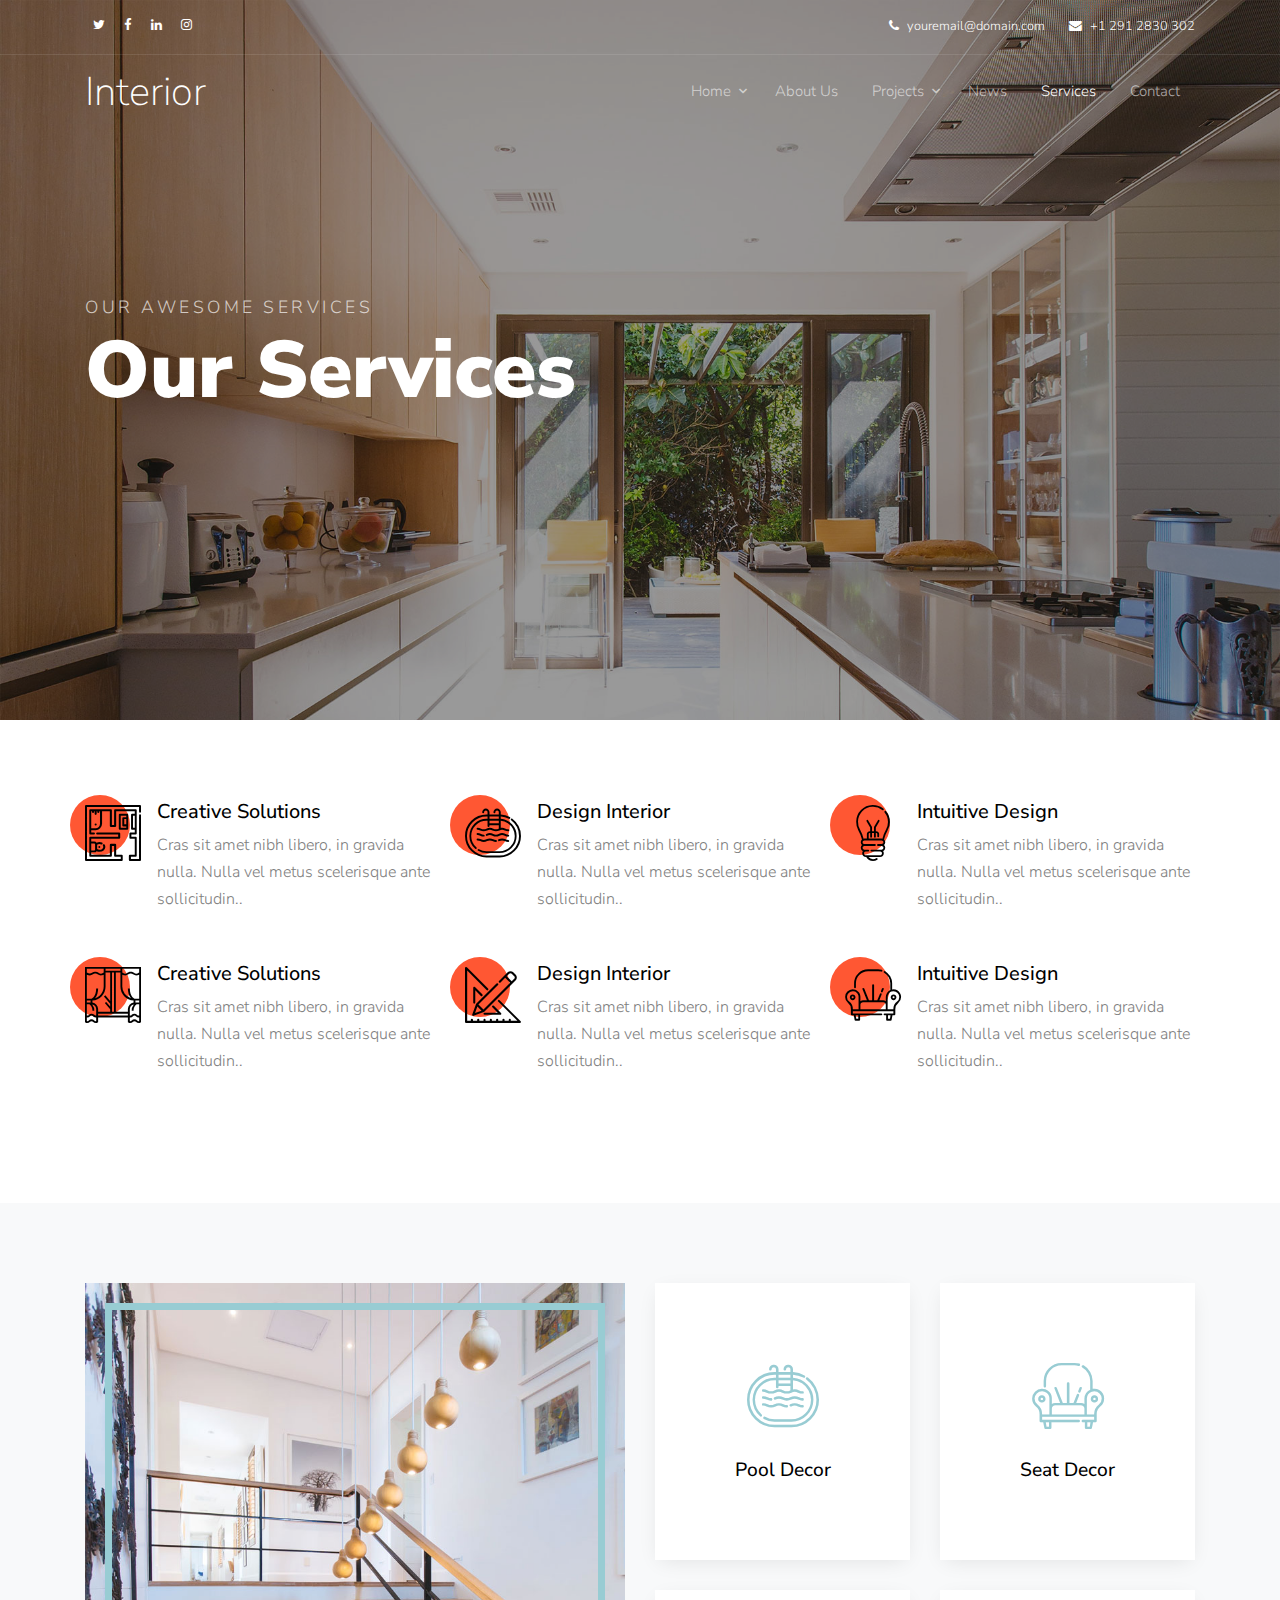
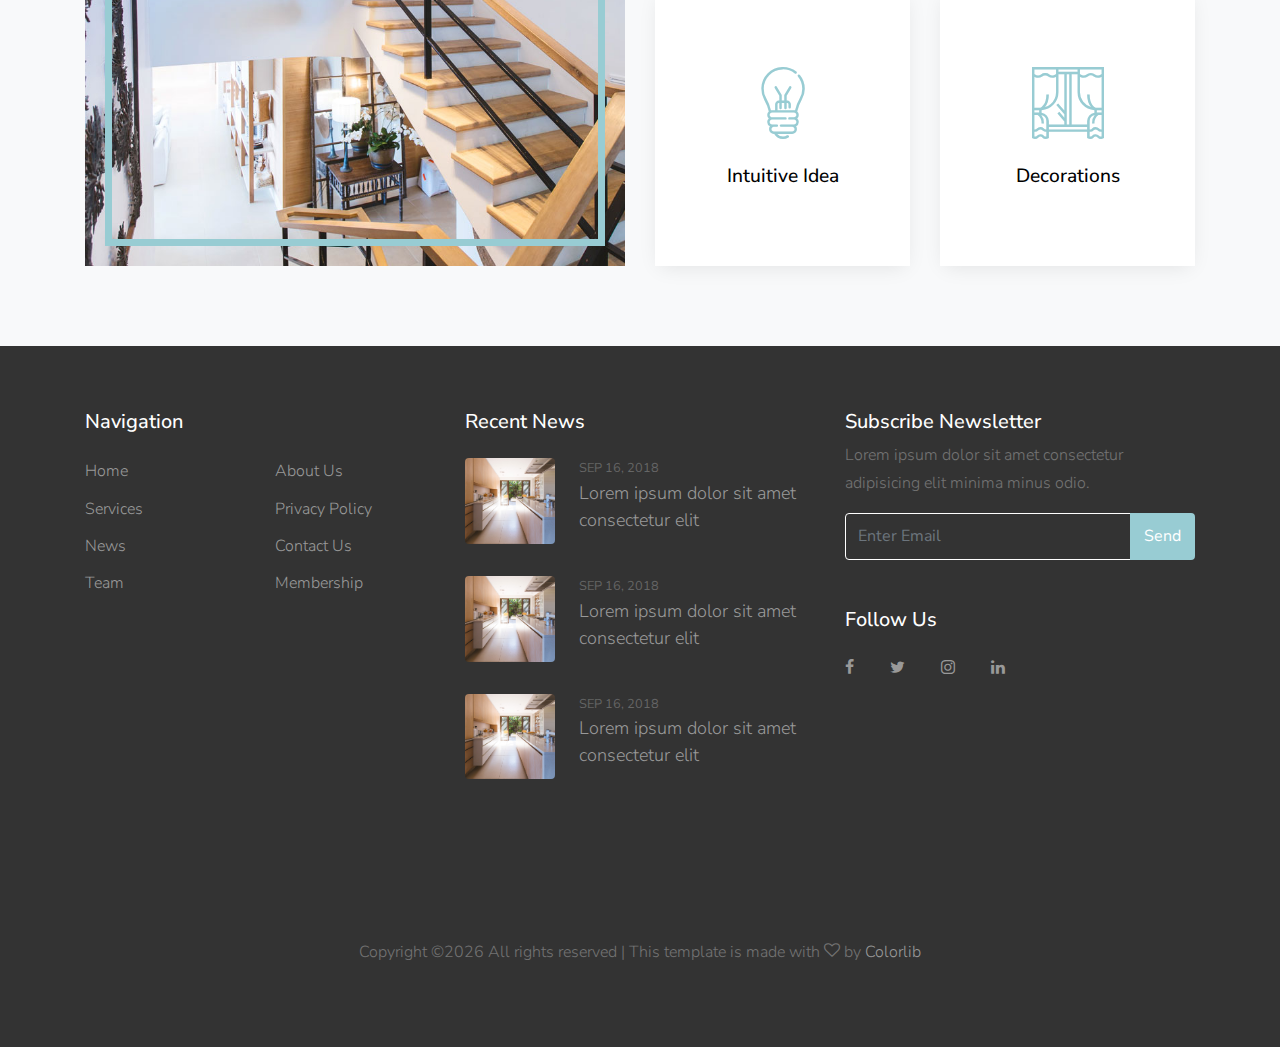
<file: services.html>
<!DOCTYPE html>
<html lang="en">
  <head>
    <title>Interior Design &mdash; Colorlib Website Template</title>
    <meta charset="utf-8">
    <meta name="viewport" content="width=device-width, initial-scale=1, shrink-to-fit=no">

    <link rel="stylesheet" href="https://fonts.googleapis.com/css?family=Nunito+Sans:200,300,400,700,900"> 
    <link rel="stylesheet" href="fonts/icomoon/style.css">

    <link rel="stylesheet" href="css/magnific-popup.css">
    <link rel="stylesheet" href="css/jquery-ui.css">
    <link rel="stylesheet" href="css/owl.carousel.min.css">
    <link rel="stylesheet" href="css/owl.theme.default.min.css">
    <link rel="stylesheet" href="css/bootstrap-datepicker.css">
    
    
    <link rel="stylesheet" href="fonts/flaticon/font/flaticon.css">
  
    <link rel="stylesheet" href="css/aos.css">

    <link rel="stylesheet" href="css/style.css">
    
  </head>
  <body>
  
  <div class="site-wrap">

    <div class="site-mobile-menu">
      <div class="site-mobile-menu-header">
        <div class="site-mobile-menu-close mt-3">
          <span class="icon-close2 js-menu-toggle"></span>
        </div>
      </div>
      <div class="site-mobile-menu-body"></div>
    </div> <!-- .site-mobile-menu -->
    
    
    <div class="site-navbar-wrap">
      <div class="site-navbar-top">
        <div class="container py-3">
          <div class="row align-items-center">
            <div class="col-6">
              <a href="#" class="p-2 pl-0"><span class="icon-twitter"></span></a>
              <a href="#" class="p-2 pl-0"><span class="icon-facebook"></span></a>
              <a href="#" class="p-2 pl-0"><span class="icon-linkedin"></span></a>
              <a href="#" class="p-2 pl-0"><span class="icon-instagram"></span></a>
            </div>
            <div class="col-6">
              <div class="d-flex ml-auto">
                <a href="#" class="d-flex align-items-center ml-auto mr-4">
                  <span class="icon-phone mr-2"></span>
                  <span class="d-none d-md-inline-block">youremail@domain.com</span>
                </a>
                <a href="#" class="d-flex align-items-center">
                  <span class="icon-envelope mr-2"></span>
                  <span class="d-none d-md-inline-block">+1 291 2830 302</span>
                </a>
              </div>
            </div>
          </div>
        </div>
      </div>
      <div class="site-navbar">
        <div class="container py-1">
          <div class="row align-items-center">
            <div class="col-2">
              <h1 class="mb-0 site-logo"><a href="index.html">Interior</a></h1>
            </div>
            <div class="col-10">
              <nav class="site-navigation text-right" role="navigation">
                <div class="container">
                  <div class="d-inline-block d-lg-none ml-md-0 mr-auto py-3"><a href="#" class="site-menu-toggle js-menu-toggle text-white"><span class="icon-menu h3"></span></a></div>

                  <ul class="site-menu js-clone-nav d-none d-lg-block">
                    <li class="has-children">
                      <a href="index.html">Home</a>
                      <ul class="dropdown arrow-top">
                        <li><a href="#">Menu One</a></li>
                        <li><a href="#">Menu Two</a></li>
                        <li><a href="#">Menu Three</a></li>
                        <li class="has-children">
                          <a href="#">Sub Menu</a>
                          <ul class="dropdown">
                            <li><a href="#">Menu One</a></li>
                            <li><a href="#">Menu Two</a></li>
                            <li><a href="#">Menu Three</a></li>
                          </ul>
                        </li>
                      </ul>
                    </li>
                    <li><a href="about.html">About Us</a></li>
                    <li class="has-children">
                      <a href="projects.html">Projects</a>
                      <ul class="dropdown arrow-top">
                        <li><a href="#">Menu One</a></li>
                        <li><a href="#">Menu Two</a></li>
                        <li><a href="#">Menu Three</a></li>
                      </ul>
                    </li>
                    <li><a href="news.html">News</a></li>
                    <li class="active"><a href="services.html">Services</a></li>
                    <li><a href="contact.html">Contact</a></li>
                  </ul>
                </div>
              </nav>
            </div>
          </div>
        </div>
      </div>
    </div>

    <div class="site-blocks-cover overlay inner-page" style="background-image: url(images/hero_bg_1.jpg);" data-aos="fade" data-stellar-background-ratio="0.5">
      <div class="container">
        <div class="row align-items-center">
          <div class="col-md-10">
            <span class="sub-text">Our Awesome Services</span>
            <h1>Our Services</h1>
          </div>
        </div>
      </div>
    </div>  

    <div class="site-section">
      <div class="container">
        <div class="row">

          <div class="col-lg-4 col-md-6 mb-5">
            <div class="media custom-media">
              <div class="mr-3 icon"><span class="flaticon-interior-design display-4"></span></div>
              <div class="media-body">
                <h5 class="mt-0">Creative Solutions</h5>
                Cras sit amet nibh libero, in gravida nulla. Nulla vel metus scelerisque ante sollicitudin..
              </div>
            </div>
          </div>


          <div class="col-lg-4 col-md-6 mb-5">
            <div class="media custom-media">
              <div class="mr-3 icon"><span class="flaticon-step-ladder display-4"></span></div>
              <div class="media-body">
                <h5 class="mt-0">Design Interior</h5>
                Cras sit amet nibh libero, in gravida nulla. Nulla vel metus scelerisque ante sollicitudin..
              </div>
            </div>
          </div>

          <div class="col-lg-4 col-md-6 mb-5">
            <div class="media custom-media">
              <div class="mr-3 icon"><span class="flaticon-turned-off display-4"></span></div>
              <div class="media-body">
                <h5 class="mt-0">Intuitive Design</h5>
                Cras sit amet nibh libero, in gravida nulla. Nulla vel metus scelerisque ante sollicitudin..
              </div>
            </div>
          </div>

          <div class="col-lg-4 col-md-6 mb-5">
            <div class="media custom-media">
              <div class="mr-3 icon"><span class="flaticon-window display-4"></span></div>
              <div class="media-body">
                <h5 class="mt-0">Creative Solutions</h5>
                Cras sit amet nibh libero, in gravida nulla. Nulla vel metus scelerisque ante sollicitudin..
              </div>
            </div>
          </div>


          <div class="col-lg-4 col-md-6 mb-5">
            <div class="media custom-media">
              <div class="mr-3 icon"><span class="flaticon-measuring display-4"></span></div>
              <div class="media-body">
                <h5 class="mt-0">Design Interior</h5>
                Cras sit amet nibh libero, in gravida nulla. Nulla vel metus scelerisque ante sollicitudin..
              </div>
            </div>
          </div>

          <div class="col-lg-4 col-md-6 mb-5">
            <div class="media custom-media">
              <div class="mr-3 icon"><span class="flaticon-sit-down display-4"></span></div>
              <div class="media-body">
                <h5 class="mt-0">Intuitive Design</h5>
                Cras sit amet nibh libero, in gravida nulla. Nulla vel metus scelerisque ante sollicitudin..
              </div>
            </div>
          </div>

        </div>
      </div>
    </div>

    <div class="site-section site-block-3 bg-light">
      <div class="container">
        <div class="row">
          <div class="col-lg-6 mb-5 mb-lg-0">
            <div class="img-border">
              <img src="images/img_5.jpg" alt="Image" class="img-fluid">
            </div>
          </div>
          <div class="col-lg-6">
            <div class="row row-items">
              <div class="col-6">
                <a href="#" class="d-flex text-center feature active p-4 mb-4 bg-white">
                  <span class="align-self-center w-100">
                    <span class="d-block mb-3">
                      <span class="flaticon-step-ladder display-3"></span>
                    </span>
                    <h3>Pool Decor</h3>
                  </span>
                </a>
              </div>
              <div class="col-6">
                <a href="#" class="d-flex text-center feature active p-4 mb-4 bg-white">
                  <span class="align-self-center w-100">
                    <span class="d-block mb-3">
                      <span class="flaticon-sit-down display-3"></span>
                    </span>
                    <h3>Seat Decor</h3>
                  </span>
                </a>
              </div>
            </div>
            <div class="row row-items last">
              <div class="col-6">
                <a href="#" class="d-flex text-center feature active p-4 mb-4 bg-white">
                  <span class="align-self-center w-100">
                    <span class="d-block mb-3">
                      <span class="flaticon-turned-off display-3"></span>
                    </span>
                    <h3>Intuitive Idea</h3>
                  </span>
                </a>
              </div>
              <div class="col-6">
                <a href="#" class="d-flex text-center active feature active p-4 mb-4 bg-white">
                  <span class="align-self-center w-100">
                    <span class="d-block mb-3">
                      <span class="flaticon-window display-3"></span>
                    </span>
                    <h3>Decorations</h3>
                  </span>
                </a>
              </div>
            </div>
          </div>
        </div>
      </div>
    </div>

    

    <footer class="site-footer">
      <div class="container">
        <div class="row">
          <div class="col-lg-4 mb-5 mb-lg-0">
            <div class="row mb-5">
              <div class="col-md-12">
                <h3 class="footer-heading mb-4">Navigation</h3>
              </div>
              <div class="col-md-6 col-lg-6">
                <ul class="list-unstyled">
                  <li><a href="#">Home</a></li>
                  <li><a href="#">Services</a></li>
                  <li><a href="#">News</a></li>
                  <li><a href="#">Team</a></li>
                </ul>
              </div>
              <div class="col-md-6 col-lg-6">
                <ul class="list-unstyled">
                  <li><a href="#">About Us</a></li>
                  <li><a href="#">Privacy Policy</a></li>
                  <li><a href="#">Contact Us</a></li>
                  <li><a href="#">Membership</a></li>
                </ul>
              </div>
            </div>

            
          </div>
          <div class="col-lg-4">
           

            <div class="mb-5">
              <h3 class="footer-heading mb-4">Recent News</h3>
              <div class="block-25">
                <ul class="list-unstyled">
                  <li class="mb-3">
                    <a href="#" class="d-flex">
                      <figure class="image mr-4">
                        <img src="images/hero_bg_1.jpg" alt="" class="img-fluid">
                      </figure>
                      <div class="text">
                        <span class="small text-uppercase date">Sep 16, 2018</span>
                        <h3 class="heading font-weight-light">Lorem ipsum dolor sit amet consectetur elit</h3>
                      </div>
                    </a>
                  </li>
                  <li class="mb-3">
                    <a href="#" class="d-flex">
                      <figure class="image mr-4">
                        <img src="images/hero_bg_1.jpg" alt="" class="img-fluid">
                      </figure>
                      <div class="text">
                        <span class="small text-uppercase date">Sep 16, 2018</span>
                        <h3 class="heading font-weight-light">Lorem ipsum dolor sit amet consectetur elit</h3>
                      </div>
                    </a>
                  </li>
                  <li class="mb-3">
                    <a href="#" class="d-flex">
                      <figure class="image mr-4">
                        <img src="images/hero_bg_1.jpg" alt="" class="img-fluid">
                      </figure>
                      <div class="text">
                        <span class="small text-uppercase date">Sep 16, 2018</span>
                        <h3 class="heading font-weight-light">Lorem ipsum dolor sit amet consectetur elit</h3>
                      </div>
                    </a>
                  </li>
                </ul>
              </div>
            </div>
            
          </div>
          

          <div class="col-lg-4 mb-5 mb-lg-0">

            <div class="mb-5">
              <h3 class="footer-heading mb-2">Subscribe Newsletter</h3>
              <p>Lorem ipsum dolor sit amet consectetur adipisicing elit minima minus odio.</p>

              <form action="#" method="post">
                <div class="input-group mb-3">
                  <input type="text" class="form-control border-white text-white bg-transparent" placeholder="Enter Email" aria-label="Enter Email" aria-describedby="button-addon2">
                  <div class="input-group-append">
                    <button class="btn btn-primary" type="button" id="button-addon2">Send</button>
                  </div>
                </div>
              </form>

            </div>

            <div class="row">
              <div class="col-md-12">
                <h3 class="footer-heading mb-4">Follow Us</h3>

                <div>
                  <a href="#" class="pl-0 pr-3"><span class="icon-facebook"></span></a>
                  <a href="#" class="pl-3 pr-3"><span class="icon-twitter"></span></a>
                  <a href="#" class="pl-3 pr-3"><span class="icon-instagram"></span></a>
                  <a href="#" class="pl-3 pr-3"><span class="icon-linkedin"></span></a>
                </div>
              </div>
            </div>


          </div>
          
        </div>
        <div class="row pt-5 mt-5 text-center">
          <div class="col-md-12">
            <p>
            <!-- Link back to Colorlib can't be removed. Template is licensed under CC BY 3.0. -->
            Copyright &copy;<script>document.write(new Date().getFullYear());</script> All rights reserved | This template is made with <i class="icon-heart-o" aria-hidden="true"></i> by <a href="https://colorlib.com" target="_blank" >Colorlib</a>
            <!-- Link back to Colorlib can't be removed. Template is licensed under CC BY 3.0. -->
            </p>
          </div>
          
        </div>
      </div>
    </footer>
  </div>

  <script src="js/jquery-3.3.1.min.js"></script>
  <script src="js/jquery-migrate-3.0.1.min.js"></script>
  <script src="js/jquery-ui.js"></script>
  <script src="js/popper.min.js"></script>
  <script src="js/bootstrap.min.js"></script>
  <script src="js/owl.carousel.min.js"></script>
  <script src="js/jquery.stellar.min.js"></script>
  <script src="js/jquery.countdown.min.js"></script>
  <script src="js/jquery.magnific-popup.min.js"></script>
  <script src="js/bootstrap-datepicker.min.js"></script>
  <script src="js/aos.js"></script>

  <script src="js/main.js"></script>
    
  </body>
</html>
</file>
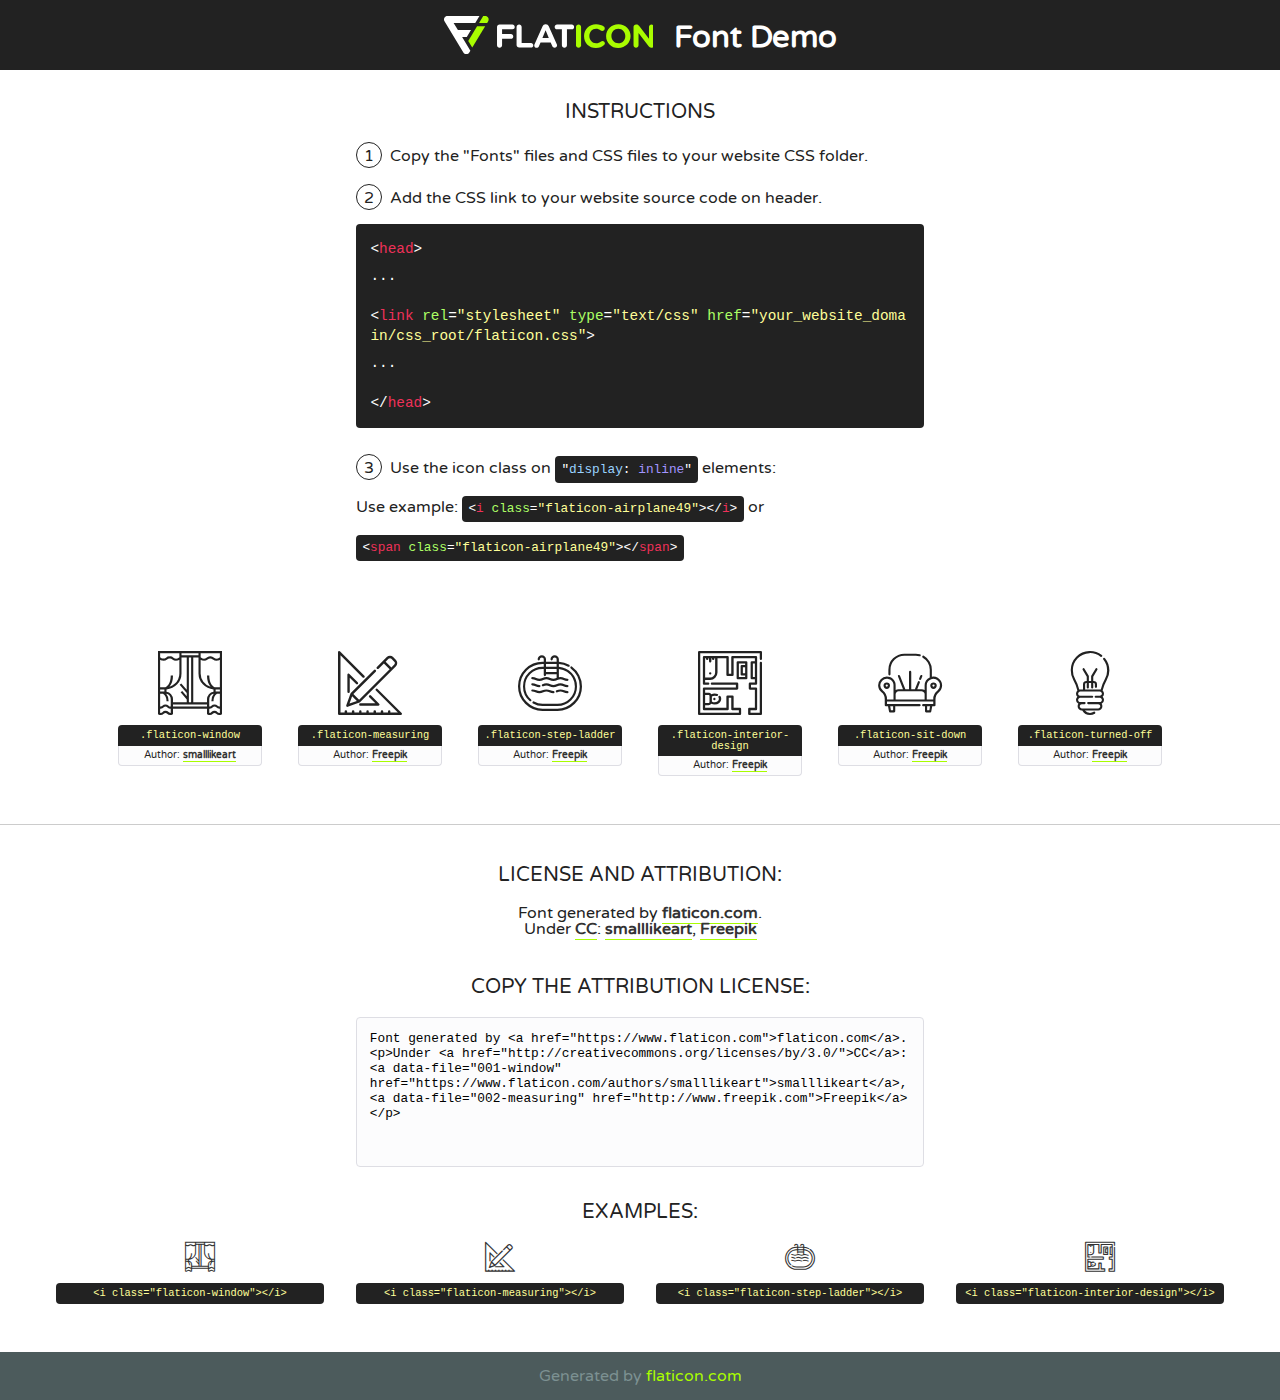
<file: fonts/flaticon/font/flaticon.html>
<!DOCTYPE html>
<!--
  Flaticon icon font: Flaticon
  Creation date: 01/03/2019 00:45
-->
<html>
<!DOCTYPE html>
<html>

<head>
    <title>Flaticon WebFont</title>
    <link href="http://fonts.googleapis.com/css?family=Varela+Round" rel="stylesheet" type="text/css" />
    <link rel="stylesheet" type="text/css" href="flaticon.css">
    <meta charset="UTF-8">
    <style>
    html, body, div, span, applet, object, iframe,
    h1, h2, h3, h4, h5, h6, p, blockquote, pre,
    a, abbr, acronym, address, big, cite, code,
    del, dfn, em, img, ins, kbd, q, s, samp,
    small, strike, strong, sub, sup, tt, var,
    b, u, i, center,
    dl, dt, dd, ol, ul, li,
    fieldset, form, label, legend,
    table, caption, tbody, tfoot, thead, tr, th, td,
    article, aside, canvas, details, embed, 
    figure, figcaption, footer, header, hgroup, 
    menu, nav, output, ruby, section, summary,
    time, mark, audio, video {
        margin: 0;
        padding: 0;
        border: 0;
        font-size: 100%;
        font: inherit;
        vertical-align: baseline;
    }
    /* HTML5 display-role reset for older browsers */
    article, aside, details, figcaption, figure, 
    footer, header, hgroup, menu, nav, section {
        display: block;
    }
    body {
        line-height: 1;
    }
    ol, ul {
        list-style: none;
    }
    blockquote, q {
        quotes: none;
    }
    blockquote:before, blockquote:after,
    q:before, q:after {
        content: '';
        content: none;
    }
    table {
        border-collapse: collapse;
        border-spacing: 0;
    }
    body {
        font-family: 'Varela Round', Helvetica, Arial, sans-serif;
        font-size: 16px;
        color: #222;
    }
    a {
        color: #333;
        border-bottom: 1px solid #a9fd00;
        font-weight: bold;
        text-decoration: none;
    }
    * {
        -moz-box-sizing: border-box;
        -webkit-box-sizing: border-box;
        box-sizing: border-box;
        margin: 0;
        padding: 0;
    }
    [class^="flaticon-"]:before, [class*=" flaticon-"]:before, [class^="flaticon-"]:after, [class*=" flaticon-"]:after {
        font-family: Flaticon;
        font-size: 30px;
        font-style: normal;
        margin-left: 20px;
        color: #333;
    }
    .wrapper {
        max-width: 600px;
        margin: auto;
        padding: 0 1em;
    }
    .title {
        font-size: 1.25em;
        text-align: center;
        margin-bottom: 1em;
        text-transform: uppercase;
    }
    header {
        text-align: center;
        background-color: #222;
        color: #fff;
        padding: 1em;
    }
    header .logo {
        width: 210px;
        height: 38px;
        display: inline-block;
        vertical-align: middle;
        margin-right: 1em;
        border: none;
    }
    header strong {
        font-size: 1.95em;
        font-weight: bold;
        vertical-align: middle;
        margin-top: 5px;
        display: inline-block;
    }
    .demo {
        margin: 2em auto;
        line-height: 1.25em;
    }
    .demo ul li {
        margin-bottom: 1em;
    }
    .demo ul li .num {
        color: #222;
        border-radius: 20px;
        display: inline-block;
        width: 26px;
        padding: 3px;
        height: 26px;
        text-align: center;
        margin-right: 0.5em;
        border: 1px solid #222;
    }
    .demo ul li code {
        background-color: #222;
        border-radius: 4px;
        padding: 0.25em 0.5em;
        display: inline-block;
        color: #fff;
        font-family: Consolas,Monaco,Lucida Console,Liberation Mono,DejaVu Sans Mono,Bitstream Vera Sans Mono,Courier New, monospace;
        font-weight: lighter;
        margin-top: 1em;
        font-size: 0.8em;
        word-break: break-all;
    }
    .demo ul li code.big {
        padding: 1em;
        font-size: 0.9em;
    }
    .demo ul li code .red {
        color: #EF3159;
    }
    .demo ul li code .green {
        color: #ACFF65;
    }
    .demo ul li code .yellow {
        color: #FFFF99;
    }
    .demo ul li code .blue {
        color: #99D3FF;
    }
    .demo ul li code .purple {
        color: #A295FF;
    }
    .demo ul li code .dots {
        margin-top: 0.5em;
        display: block;
    }
    #glyphs {
        border-bottom: 1px solid #ccc;
        padding: 2em 0;
        text-align: center;
    }
    .glyph {
        display: inline-block;
        width: 9em;
        margin: 1em;
        text-align: center;
        vertical-align: top;
        background: #FFF;
    }
    .glyph .glyph-icon {
        padding: 10px;
        display: block;
        font-family:"Flaticon";
        font-size: 64px;
        line-height: 1;
    }
    .glyph .glyph-icon:before {
        font-size: 64px;
        color: #222;
        margin-left: 0;
    }
    .class-name {
        font-size: 0.65em;
        background-color: #222;
        color: #fff;
        border-radius: 4px 4px 0 0;
        padding: 0.5em;
        color: #FFFF99;
        font-family: Consolas,Monaco,Lucida Console,Liberation Mono,DejaVu Sans Mono,Bitstream Vera Sans Mono,Courier New, monospace;
    }
    .author-name {
        font-size: 0.6em;
        background-color: #fcfcfd;
        border: 1px solid #DEDEE4;
        border-top: 0;
        border-radius: 0 0 4px 4px;
        padding: 0.5em;
    }
    .class-name:last-child {
        font-size: 10px;
        color:#888;
    }
    .class-name:last-child a {
        font-size: 10px;
        color:#555;
    }
    .class-name:last-child a:hover {
        color:#a9fd00;
    }
    .glyph > input {
        display: block;
        width: 100px;
        margin: 5px auto;
        text-align: center;
        font-size: 12px;
        cursor: text;
    }
    .glyph > input.icon-input {
        font-family:"Flaticon";
        font-size: 16px;
        margin-bottom: 10px;
    }
    .attribution .title {
        margin-top: 2em;
    }
    .attribution textarea {
        background-color: #fcfcfd;
        padding: 1em;
        border: none;
        box-shadow: none;
        border: 1px solid #DEDEE4;
        border-radius: 4px;
        resize: none;
        width: 100%;
        height: 150px;
        font-size: 0.8em;
        font-family: Consolas,Monaco,Lucida Console,Liberation Mono,DejaVu Sans Mono,Bitstream Vera Sans Mono,Courier New, monospace;
        -webkit-appearance: none;
    }
    .iconsuse {
        margin: 2em auto;
        text-align: center;
        max-width: 1200px;
    }
    .iconsuse:after {
        content: '';
        display: table;
        clear: both;
    }
    .iconsuse .image {
        float: left;
        width: 25%;
        padding: 0 1em;
    }
    .iconsuse .image p {
        margin-bottom: 1em;
    }
    .iconsuse .image span {
        display: block;
        font-size: 0.65em;
        background-color: #222;
        color: #fff;
        border-radius: 4px;
        padding: 0.5em;
        color: #FFFF99;
        margin-top: 1em;
        font-family: Consolas,Monaco,Lucida Console,Liberation Mono,DejaVu Sans Mono,Bitstream Vera Sans Mono,Courier New, monospace;
    }
    #footer {
        text-align: center;
        background-color: #4C5B5C;
        color: #7c9192;
        padding: 1em;
    }
    #footer a {
        border: none;
        color: #a9fd00;
        font-weight: normal;
    }
    @media (max-width: 960px) {
        .iconsuse .image {
            width: 50%;
        }
    }
    @media (max-width: 560px) {
        .iconsuse .image {
            width: 100%;
        }
    }
    </style>
</head>

<body class="characters-off">

    <header>
        <a href="https://www.flaticon.com" target="_blank" class="logo">
            <svg version="1.1" xmlns="http://www.w3.org/2000/svg" xmlns:xlink="http://www.w3.org/1999/xlink" xmlns:a="http://ns.adobe.com/AdobeSVGViewerExtensions/3.0/" viewBox="0 0 560.875 102.036" enable-background="new 0 0 560.875 102.036" xml:space="preserve">
                <defs>
                </defs>
                <g>
                    <g class="letters">
                        <path fill="#ffffff" d="M141.596,29.675c0-3.777,2.985-6.767,6.764-6.767h34.438c3.426,0,6.15,2.728,6.15,6.15
                        c0,3.43-2.724,6.149-6.15,6.149h-27.674v13.091h23.719c3.429,0,6.151,2.724,6.151,6.15c0,3.43-2.723,6.149-6.151,6.149h-23.719
                        v17.574c0,3.773-2.986,6.761-6.764,6.761c-3.779,0-6.764-2.989-6.764-6.761V29.675z"></path>
                        <path fill="#ffffff" d="M193.844,29.149c0-3.781,2.985-6.767,6.764-6.767c3.776,0,6.763,2.985,6.763,6.767v42.957h25.039
                        c3.426,0,6.149,2.726,6.149,6.153c0,3.425-2.723,6.15-6.149,6.15h-31.802c-3.779,0-6.764-2.986-6.764-6.768V29.149z"></path>
                        <path fill="#ffffff" d="M241.891,75.71l21.438-48.407c1.492-3.341,4.215-5.357,7.906-5.357h0.792
                        c3.686,0,6.323,2.017,7.815,5.357l21.439,48.407c0.436,0.967,0.701,1.845,0.701,2.723c0,3.602-2.809,6.501-6.414,6.501
                        c-3.161,0-5.269-1.845-6.499-4.655l-4.132-9.661h-27.059l-4.301,10.102c-1.144,2.631-3.426,4.214-6.237,4.214
                        c-3.517,0-6.24-2.81-6.24-6.325C241.1,77.64,241.451,76.677,241.891,75.71z M279.932,58.666l-8.521-20.297l-8.526,20.297H279.932
                        z"></path>
                        <path fill="#ffffff" d="M314.864,35.387H301.86c-3.429,0-6.239-2.813-6.239-6.238c0-3.429,2.811-6.24,6.239-6.24h39.533
                        c3.426,0,6.237,2.811,6.237,6.24c0,3.425-2.811,6.238-6.237,6.238h-13.001v42.785c0,3.773-2.99,6.761-6.764,6.761
                        c-3.779,0-6.764-2.989-6.764-6.761V35.387z"></path>
                        <path fill="#A9FD00" d="M352.615,29.149c0-3.781,2.985-6.767,6.767-6.767c3.774,0,6.761,2.985,6.761,6.767v49.024
                        c0,3.773-2.987,6.761-6.761,6.761c-3.781,0-6.767-2.989-6.767-6.761V29.149z"></path>
                        <path fill="#A9FD00" d="M374.132,53.836v-0.179c0-17.481,13.178-31.801,32.065-31.801c9.22,0,15.459,2.458,20.557,6.238
                        c1.402,1.054,2.637,2.985,2.637,5.357c0,3.692-2.985,6.59-6.681,6.59c-1.845,0-3.071-0.702-4.044-1.319
                        c-3.776-2.813-7.729-4.393-12.562-4.393c-10.364,0-17.831,8.611-17.831,19.154v0.173c0,10.542,7.291,19.329,17.831,19.329
                        c5.715,0,9.492-1.756,13.359-4.834c1.049-0.874,2.458-1.491,4.039-1.491c3.429,0,6.325,2.813,6.325,6.236
                        c0,2.106-1.056,3.78-2.282,4.834c-5.539,4.834-12.036,7.733-21.878,7.733C387.572,85.464,374.132,71.493,374.132,53.836z"></path>
                        <path fill="#A9FD00" d="M433.009,53.836v-0.179c0-17.481,13.79-31.801,32.766-31.801c18.981,0,32.592,14.143,32.592,31.628v0.173
                        c0,17.483-13.785,31.807-32.769,31.807C446.625,85.464,433.009,71.32,433.009,53.836z M484.224,53.836v-0.179
                        c0-10.539-7.725-19.326-18.626-19.326c-10.893,0-18.449,8.611-18.449,19.154v0.173c0,10.542,7.73,19.329,18.626,19.329
                        C476.676,72.986,484.224,64.378,484.224,53.836z"></path>
                        <path fill="#A9FD00" d="M506.233,29.321c0-3.774,2.99-6.763,6.767-6.763h1.401c3.252,0,5.183,1.583,7.029,3.953l26.093,34.265
                        V29.059c0-3.692,2.99-6.677,6.681-6.677c3.683,0,6.671,2.985,6.671,6.677v48.934c0,3.78-2.987,6.765-6.764,6.765h-0.436
                        c-3.257,0-5.188-1.581-7.034-3.953l-27.056-35.492v32.944c0,3.687-2.985,6.676-6.678,6.676c-3.683,0-6.673-2.989-6.673-6.676
                        V29.321z"></path>
                    </g>
                    <g class="insignia">
                        <path fill="#ffffff" d="M48.372,56.137h12.517l11.156-18.537H37.186L25.688,18.539h57.825L94.668,0H9.271
                        C5.925,0,2.842,1.801,1.198,4.716c-1.644,2.907-1.593,6.482,0.134,9.343l50.38,83.501c1.678,2.781,4.689,4.476,7.938,4.476
                        c3.246,0,6.257-1.695,7.935-4.476l2.898-4.804L48.372,56.137z"></path>
                        <g class="i">
                            <path fill="#A9FD00" d="M93.575,18.539h0.031v0.004l21.652,0.004l2.705-4.488c1.727-2.861,1.778-6.436,0.133-9.343
                            C116.454,1.801,113.371,0,110.026,0h-5.294L93.575,18.539z"></path>
                            <polygon fill="#A9FD00" points="88.291,27.356 64.725,66.486 75.519,84.404 109.942,27.356"></polygon>
                        </g>
                    </g>
                </g>
            </svg>
        </a>
        <strong>Font Demo</strong>
    </header>


    <section class="demo wrapper">

        <p class="title">Instructions</p>

        <ul>
            <li>
                <span class="num">1</span>Copy the "Fonts" files and CSS files to your website CSS folder.
            </li>
            <li>
                <span class="num">2</span>Add the CSS link to your website source code on header.
                <code class="big">
                    &lt;<span class="red">head</span>&gt;
                    <br/><span class="dots">...</span>
                    <br/>&lt;<span class="red">link</span> <span class="green">rel</span>=<span class="yellow">"stylesheet"</span> <span class="green">type</span>=<span class="yellow">"text/css"</span> <span class="green">href</span>=<span class="yellow">"your_website_domain/css_root/flaticon.css"</span>&gt;
                    <br/><span class="dots">...</span>
                    <br/>&lt;/<span class="red">head</span>&gt;
                </code>
            </li>

            <li>
                <p>
                    <span class="num">3</span>Use the icon class on <code>"<span class="blue">display</span>:<span class="purple"> inline</span>"</code> elements:
                    <br />
                    Use example: <code>&lt;<span class="red">i</span> <span class="green">class</span>=<span class="yellow">&quot;flaticon-airplane49&quot;</span>&gt;&lt;/<span class="red">i</span>&gt;</code> or <code>&lt;<span class="red">span</span> <span class="green">class</span>=<span class="yellow">&quot;flaticon-airplane49&quot;</span>&gt;&lt;/<span class="red">span</span>&gt;</code>
            </li>
        </ul>

    </section>




   <section id="glyphs">          
    
      
        <div class="glyph"><div class="glyph-icon flaticon-window"></div>
            <div class="class-name">.flaticon-window</div>
            <div class="author-name">Author: <a data-file="001-window" href="https://www.flaticon.com/authors/smalllikeart">smalllikeart</a> </div> 
        </div>        
        
        <div class="glyph"><div class="glyph-icon flaticon-measuring"></div>
            <div class="class-name">.flaticon-measuring</div>
            <div class="author-name">Author: <a data-file="002-measuring" href="http://www.freepik.com">Freepik</a> </div> 
        </div>        
        
        <div class="glyph"><div class="glyph-icon flaticon-step-ladder"></div>
            <div class="class-name">.flaticon-step-ladder</div>
            <div class="author-name">Author: <a data-file="003-step-ladder" href="http://www.freepik.com">Freepik</a> </div> 
        </div>        
        
        <div class="glyph"><div class="glyph-icon flaticon-interior-design"></div>
            <div class="class-name">.flaticon-interior-design</div>
            <div class="author-name">Author: <a data-file="004-interior-design" href="http://www.freepik.com">Freepik</a> </div> 
        </div>        
        
        <div class="glyph"><div class="glyph-icon flaticon-sit-down"></div>
            <div class="class-name">.flaticon-sit-down</div>
            <div class="author-name">Author: <a data-file="005-sit-down" href="http://www.freepik.com">Freepik</a> </div> 
        </div>        
        
        <div class="glyph"><div class="glyph-icon flaticon-turned-off"></div>
            <div class="class-name">.flaticon-turned-off</div>
            <div class="author-name">Author: <a data-file="006-turned-off" href="http://www.freepik.com">Freepik</a> </div> 
        </div>        
        

    </section>



    <section class="attribution wrapper"   style="text-align:center;">

      <div class="title">License and attribution:</div><div class="attrDiv">Font generated by <a href="https://www.flaticon.com">flaticon.com</a>. <div><p>Under <a href="http://creativecommons.org/licenses/by/3.0/">CC</a>: <a data-file="001-window" href="https://www.flaticon.com/authors/smalllikeart">smalllikeart</a>, <a data-file="002-measuring" href="http://www.freepik.com">Freepik</a></p>  </div>
      </div>
      <div class="title">Copy the Attribution License:</div>

    <textarea onclick="this.focus();this.select();">Font generated by &lt;a href=&quot;https://www.flaticon.com&quot;&gt;flaticon.com&lt;/a&gt;. <p>Under <a href="http://creativecommons.org/licenses/by/3.0/">CC</a>: <a data-file="001-window" href="https://www.flaticon.com/authors/smalllikeart">smalllikeart</a>, <a data-file="002-measuring" href="http://www.freepik.com">Freepik</a></p>  
     </textarea>

    </section>

    <section class="iconsuse">

          <div class="title">Examples:</div>            
             
            <div class="image">
                <p>
                    <i class="glyph-icon flaticon-window"></i> 
                    <span>&lt;i class=&quot;flaticon-window&quot;&gt;&lt;/i&gt;</span>
                </p>
            </div>
            
            <div class="image">
                <p>
                    <i class="glyph-icon flaticon-measuring"></i> 
                    <span>&lt;i class=&quot;flaticon-measuring&quot;&gt;&lt;/i&gt;</span>
                </p>
            </div>
            
            <div class="image">
                <p>
                    <i class="glyph-icon flaticon-step-ladder"></i> 
                    <span>&lt;i class=&quot;flaticon-step-ladder&quot;&gt;&lt;/i&gt;</span>
                </p>
            </div>
            
            <div class="image">
                <p>
                    <i class="glyph-icon flaticon-interior-design"></i> 
                    <span>&lt;i class=&quot;flaticon-interior-design&quot;&gt;&lt;/i&gt;</span>
                </p>
            </div>
                       
        </div>
                            
    </section>

<div id="footer">
    <div>Generated by <a href="https://www.flaticon.com">flaticon.com</a>
    </div>
</div>



</body>
</html>
</file>
<file: fonts/icomoon/style.css>
@font-face {
  font-family: 'icomoon';
  src:  url('fonts/icomoon.eot?10si43');
  src:  url('fonts/icomoon.eot?10si43#iefix') format('embedded-opentype'),
    url('fonts/icomoon.ttf?10si43') format('truetype'),
    url('fonts/icomoon.woff?10si43') format('woff'),
    url('fonts/icomoon.svg?10si43#icomoon') format('svg');
  font-weight: normal;
  font-style: normal;
}

[class^="icon-"], [class*=" icon-"] {
  /* use !important to prevent issues with browser extensions that change fonts */
  font-family: 'icomoon' !important;
  speak: none;
  font-style: normal;
  font-weight: normal;
  font-variant: normal;
  text-transform: none;
  line-height: 1;

  /* Better Font Rendering =========== */
  -webkit-font-smoothing: antialiased;
  -moz-osx-font-smoothing: grayscale;
}

.icon-asterisk:before {
  content: "\f069";
}
.icon-plus:before {
  content: "\f067";
}
.icon-question:before {
  content: "\f128";
}
.icon-minus:before {
  content: "\f068";
}
.icon-glass:before {
  content: "\f000";
}
.icon-music:before {
  content: "\f001";
}
.icon-search:before {
  content: "\f002";
}
.icon-envelope-o:before {
  content: "\f003";
}
.icon-heart:before {
  content: "\f004";
}
.icon-star:before {
  content: "\f005";
}
.icon-star-o:before {
  content: "\f006";
}
.icon-user:before {
  content: "\f007";
}
.icon-film:before {
  content: "\f008";
}
.icon-th-large:before {
  content: "\f009";
}
.icon-th:before {
  content: "\f00a";
}
.icon-th-list:before {
  content: "\f00b";
}
.icon-check:before {
  content: "\f00c";
}
.icon-close:before {
  content: "\f00d";
}
.icon-remove:before {
  content: "\f00d";
}
.icon-times:before {
  content: "\f00d";
}
.icon-search-plus:before {
  content: "\f00e";
}
.icon-search-minus:before {
  content: "\f010";
}
.icon-power-off:before {
  content: "\f011";
}
.icon-signal:before {
  content: "\f012";
}
.icon-cog:before {
  content: "\f013";
}
.icon-gear:before {
  content: "\f013";
}
.icon-trash-o:before {
  content: "\f014";
}
.icon-home:before {
  content: "\f015";
}
.icon-file-o:before {
  content: "\f016";
}
.icon-clock-o:before {
  content: "\f017";
}
.icon-road:before {
  content: "\f018";
}
.icon-download:before {
  content: "\f019";
}
.icon-arrow-circle-o-down:before {
  content: "\f01a";
}
.icon-arrow-circle-o-up:before {
  content: "\f01b";
}
.icon-inbox:before {
  content: "\f01c";
}
.icon-play-circle-o:before {
  content: "\f01d";
}
.icon-repeat:before {
  content: "\f01e";
}
.icon-rotate-right:before {
  content: "\f01e";
}
.icon-refresh:before {
  content: "\f021";
}
.icon-list-alt:before {
  content: "\f022";
}
.icon-lock:before {
  content: "\f023";
}
.icon-flag:before {
  content: "\f024";
}
.icon-headphones:before {
  content: "\f025";
}
.icon-volume-off:before {
  content: "\f026";
}
.icon-volume-down:before {
  content: "\f027";
}
.icon-volume-up:before {
  content: "\f028";
}
.icon-qrcode:before {
  content: "\f029";
}
.icon-barcode:before {
  content: "\f02a";
}
.icon-tag:before {
  content: "\f02b";
}
.icon-tags:before {
  content: "\f02c";
}
.icon-book:before {
  content: "\f02d";
}
.icon-bookmark:before {
  content: "\f02e";
}
.icon-print:before {
  content: "\f02f";
}
.icon-camera:before {
  content: "\f030";
}
.icon-font:before {
  content: "\f031";
}
.icon-bold:before {
  content: "\f032";
}
.icon-italic:before {
  content: "\f033";
}
.icon-text-height:before {
  content: "\f034";
}
.icon-text-width:before {
  content: "\f035";
}
.icon-align-left:before {
  content: "\f036";
}
.icon-align-center:before {
  content: "\f037";
}
.icon-align-right:before {
  content: "\f038";
}
.icon-align-justify:before {
  content: "\f039";
}
.icon-list:before {
  content: "\f03a";
}
.icon-dedent:before {
  content: "\f03b";
}
.icon-outdent:before {
  content: "\f03b";
}
.icon-indent:before {
  content: "\f03c";
}
.icon-video-camera:before {
  content: "\f03d";
}
.icon-image:before {
  content: "\f03e";
}
.icon-photo:before {
  content: "\f03e";
}
.icon-picture-o:before {
  content: "\f03e";
}
.icon-pencil:before {
  content: "\f040";
}
.icon-map-marker:before {
  content: "\f041";
}
.icon-adjust:before {
  content: "\f042";
}
.icon-tint:before {
  content: "\f043";
}
.icon-edit:before {
  content: "\f044";
}
.icon-pencil-square-o:before {
  content: "\f044";
}
.icon-share-square-o:before {
  content: "\f045";
}
.icon-check-square-o:before {
  content: "\f046";
}
.icon-arrows:before {
  content: "\f047";
}
.icon-step-backward:before {
  content: "\f048";
}
.icon-fast-backward:before {
  content: "\f049";
}
.icon-backward:before {
  content: "\f04a";
}
.icon-play:before {
  content: "\f04b";
}
.icon-pause:before {
  content: "\f04c";
}
.icon-stop:before {
  content: "\f04d";
}
.icon-forward:before {
  content: "\f04e";
}
.icon-fast-forward:before {
  content: "\f050";
}
.icon-step-forward:before {
  content: "\f051";
}
.icon-eject:before {
  content: "\f052";
}
.icon-chevron-left:before {
  content: "\f053";
}
.icon-chevron-right:before {
  content: "\f054";
}
.icon-plus-circle:before {
  content: "\f055";
}
.icon-minus-circle:before {
  content: "\f056";
}
.icon-times-circle:before {
  content: "\f057";
}
.icon-check-circle:before {
  content: "\f058";
}
.icon-question-circle:before {
  content: "\f059";
}
.icon-info-circle:before {
  content: "\f05a";
}
.icon-crosshairs:before {
  content: "\f05b";
}
.icon-times-circle-o:before {
  content: "\f05c";
}
.icon-check-circle-o:before {
  content: "\f05d";
}
.icon-ban:before {
  content: "\f05e";
}
.icon-arrow-left:before {
  content: "\f060";
}
.icon-arrow-right:before {
  content: "\f061";
}
.icon-arrow-up:before {
  content: "\f062";
}
.icon-arrow-down:before {
  content: "\f063";
}
.icon-mail-forward:before {
  content: "\f064";
}
.icon-share:before {
  content: "\f064";
}
.icon-expand:before {
  content: "\f065";
}
.icon-compress:before {
  content: "\f066";
}
.icon-exclamation-circle:before {
  content: "\f06a";
}
.icon-gift:before {
  content: "\f06b";
}
.icon-leaf:before {
  content: "\f06c";
}
.icon-fire:before {
  content: "\f06d";
}
.icon-eye:before {
  content: "\f06e";
}
.icon-eye-slash:before {
  content: "\f070";
}
.icon-exclamation-triangle:before {
  content: "\f071";
}
.icon-warning:before {
  content: "\f071";
}
.icon-plane:before {
  content: "\f072";
}
.icon-calendar:before {
  content: "\f073";
}
.icon-random:before {
  content: "\f074";
}
.icon-comment:before {
  content: "\f075";
}
.icon-magnet:before {
  content: "\f076";
}
.icon-chevron-up:before {
  content: "\f077";
}
.icon-chevron-down:before {
  content: "\f078";
}
.icon-retweet:before {
  content: "\f079";
}
.icon-shopping-cart:before {
  content: "\f07a";
}
.icon-folder:before {
  content: "\f07b";
}
.icon-folder-open:before {
  content: "\f07c";
}
.icon-arrows-v:before {
  content: "\f07d";
}
.icon-arrows-h:before {
  content: "\f07e";
}
.icon-bar-chart:before {
  content: "\f080";
}
.icon-bar-chart-o:before {
  content: "\f080";
}
.icon-twitter-square:before {
  content: "\f081";
}
.icon-facebook-square:before {
  content: "\f082";
}
.icon-camera-retro:before {
  content: "\f083";
}
.icon-key:before {
  content: "\f084";
}
.icon-cogs:before {
  content: "\f085";
}
.icon-gears:before {
  content: "\f085";
}
.icon-comments:before {
  content: "\f086";
}
.icon-thumbs-o-up:before {
  content: "\f087";
}
.icon-thumbs-o-down:before {
  content: "\f088";
}
.icon-star-half:before {
  content: "\f089";
}
.icon-heart-o:before {
  content: "\f08a";
}
.icon-sign-out:before {
  content: "\f08b";
}
.icon-linkedin-square:before {
  content: "\f08c";
}
.icon-thumb-tack:before {
  content: "\f08d";
}
.icon-external-link:before {
  content: "\f08e";
}
.icon-sign-in:before {
  content: "\f090";
}
.icon-trophy:before {
  content: "\f091";
}
.icon-github-square:before {
  content: "\f092";
}
.icon-upload:before {
  content: "\f093";
}
.icon-lemon-o:before {
  content: "\f094";
}
.icon-phone:before {
  content: "\f095";
}
.icon-square-o:before {
  content: "\f096";
}
.icon-bookmark-o:before {
  content: "\f097";
}
.icon-phone-square:before {
  content: "\f098";
}
.icon-twitter:before {
  content: "\f099";
}
.icon-facebook:before {
  content: "\f09a";
}
.icon-facebook-f:before {
  content: "\f09a";
}
.icon-github:before {
  content: "\f09b";
}
.icon-unlock:before {
  content: "\f09c";
}
.icon-credit-card:before {
  content: "\f09d";
}
.icon-feed:before {
  content: "\f09e";
}
.icon-rss:before {
  content: "\f09e";
}
.icon-hdd-o:before {
  content: "\f0a0";
}
.icon-bullhorn:before {
  content: "\f0a1";
}
.icon-bell-o:before {
  content: "\f0a2";
}
.icon-certificate:before {
  content: "\f0a3";
}
.icon-hand-o-right:before {
  content: "\f0a4";
}
.icon-hand-o-left:before {
  content: "\f0a5";
}
.icon-hand-o-up:before {
  content: "\f0a6";
}
.icon-hand-o-down:before {
  content: "\f0a7";
}
.icon-arrow-circle-left:before {
  content: "\f0a8";
}
.icon-arrow-circle-right:before {
  content: "\f0a9";
}
.icon-arrow-circle-up:before {
  content: "\f0aa";
}
.icon-arrow-circle-down:before {
  content: "\f0ab";
}
.icon-globe:before {
  content: "\f0ac";
}
.icon-wrench:before {
  content: "\f0ad";
}
.icon-tasks:before {
  content: "\f0ae";
}
.icon-filter:before {
  content: "\f0b0";
}
.icon-briefcase:before {
  content: "\f0b1";
}
.icon-arrows-alt:before {
  content: "\f0b2";
}
.icon-group:before {
  content: "\f0c0";
}
.icon-users:before {
  content: "\f0c0";
}
.icon-chain:before {
  content: "\f0c1";
}
.icon-link:before {
  content: "\f0c1";
}
.icon-cloud:before {
  content: "\f0c2";
}
.icon-flask:before {
  content: "\f0c3";
}
.icon-cut:before {
  content: "\f0c4";
}
.icon-scissors:before {
  content: "\f0c4";
}
.icon-copy:before {
  content: "\f0c5";
}
.icon-files-o:before {
  content: "\f0c5";
}
.icon-paperclip:before {
  content: "\f0c6";
}
.icon-floppy-o:before {
  content: "\f0c7";
}
.icon-save:before {
  content: "\f0c7";
}
.icon-square:before {
  content: "\f0c8";
}
.icon-bars:before {
  content: "\f0c9";
}
.icon-navicon:before {
  content: "\f0c9";
}
.icon-reorder:before {
  content: "\f0c9";
}
.icon-list-ul:before {
  content: "\f0ca";
}
.icon-list-ol:before {
  content: "\f0cb";
}
.icon-strikethrough:before {
  content: "\f0cc";
}
.icon-underline:before {
  content: "\f0cd";
}
.icon-table:before {
  content: "\f0ce";
}
.icon-magic:before {
  content: "\f0d0";
}
.icon-truck:before {
  content: "\f0d1";
}
.icon-pinterest:before {
  content: "\f0d2";
}
.icon-pinterest-square:before {
  content: "\f0d3";
}
.icon-google-plus-square:before {
  content: "\f0d4";
}
.icon-google-plus:before {
  content: "\f0d5";
}
.icon-money:before {
  content: "\f0d6";
}
.icon-caret-down:before {
  content: "\f0d7";
}
.icon-caret-up:before {
  content: "\f0d8";
}
.icon-caret-left:before {
  content: "\f0d9";
}
.icon-caret-right:before {
  content: "\f0da";
}
.icon-columns:before {
  content: "\f0db";
}
.icon-sort:before {
  content: "\f0dc";
}
.icon-unsorted:before {
  content: "\f0dc";
}
.icon-sort-desc:before {
  content: "\f0dd";
}
.icon-sort-down:before {
  content: "\f0dd";
}
.icon-sort-asc:before {
  content: "\f0de";
}
.icon-sort-up:before {
  content: "\f0de";
}
.icon-envelope:before {
  content: "\f0e0";
}
.icon-linkedin:before {
  content: "\f0e1";
}
.icon-rotate-left:before {
  content: "\f0e2";
}
.icon-undo:before {
  content: "\f0e2";
}
.icon-gavel:before {
  content: "\f0e3";
}
.icon-legal:before {
  content: "\f0e3";
}
.icon-dashboard:before {
  content: "\f0e4";
}
.icon-tachometer:before {
  content: "\f0e4";
}
.icon-comment-o:before {
  content: "\f0e5";
}
.icon-comments-o:before {
  content: "\f0e6";
}
.icon-bolt:before {
  content: "\f0e7";
}
.icon-flash:before {
  content: "\f0e7";
}
.icon-sitemap:before {
  content: "\f0e8";
}
.icon-umbrella:before {
  content: "\f0e9";
}
.icon-clipboard:before {
  content: "\f0ea";
}
.icon-paste:before {
  content: "\f0ea";
}
.icon-lightbulb-o:before {
  content: "\f0eb";
}
.icon-exchange:before {
  content: "\f0ec";
}
.icon-cloud-download:before {
  content: "\f0ed";
}
.icon-cloud-upload:before {
  content: "\f0ee";
}
.icon-user-md:before {
  content: "\f0f0";
}
.icon-stethoscope:before {
  content: "\f0f1";
}
.icon-suitcase:before {
  content: "\f0f2";
}
.icon-bell:before {
  content: "\f0f3";
}
.icon-coffee:before {
  content: "\f0f4";
}
.icon-cutlery:before {
  content: "\f0f5";
}
.icon-file-text-o:before {
  content: "\f0f6";
}
.icon-building-o:before {
  content: "\f0f7";
}
.icon-hospital-o:before {
  content: "\f0f8";
}
.icon-ambulance:before {
  content: "\f0f9";
}
.icon-medkit:before {
  content: "\f0fa";
}
.icon-fighter-jet:before {
  content: "\f0fb";
}
.icon-beer:before {
  content: "\f0fc";
}
.icon-h-square:before {
  content: "\f0fd";
}
.icon-plus-square:before {
  content: "\f0fe";
}
.icon-angle-double-left:before {
  content: "\f100";
}
.icon-angle-double-right:before {
  content: "\f101";
}
.icon-angle-double-up:before {
  content: "\f102";
}
.icon-angle-double-down:before {
  content: "\f103";
}
.icon-angle-left:before {
  content: "\f104";
}
.icon-angle-right:before {
  content: "\f105";
}
.icon-angle-up:before {
  content: "\f106";
}
.icon-angle-down:before {
  content: "\f107";
}
.icon-desktop:before {
  content: "\f108";
}
.icon-laptop:before {
  content: "\f109";
}
.icon-tablet:before {
  content: "\f10a";
}
.icon-mobile:before {
  content: "\f10b";
}
.icon-mobile-phone:before {
  content: "\f10b";
}
.icon-circle-o:before {
  content: "\f10c";
}
.icon-quote-left:before {
  content: "\f10d";
}
.icon-quote-right:before {
  content: "\f10e";
}
.icon-spinner:before {
  content: "\f110";
}
.icon-circle:before {
  content: "\f111";
}
.icon-mail-reply:before {
  content: "\f112";
}
.icon-reply:before {
  content: "\f112";
}
.icon-github-alt:before {
  content: "\f113";
}
.icon-folder-o:before {
  content: "\f114";
}
.icon-folder-open-o:before {
  content: "\f115";
}
.icon-smile-o:before {
  content: "\f118";
}
.icon-frown-o:before {
  content: "\f119";
}
.icon-meh-o:before {
  content: "\f11a";
}
.icon-gamepad:before {
  content: "\f11b";
}
.icon-keyboard-o:before {
  content: "\f11c";
}
.icon-flag-o:before {
  content: "\f11d";
}
.icon-flag-checkered:before {
  content: "\f11e";
}
.icon-terminal:before {
  content: "\f120";
}
.icon-code:before {
  content: "\f121";
}
.icon-mail-reply-all:before {
  content: "\f122";
}
.icon-reply-all:before {
  content: "\f122";
}
.icon-star-half-empty:before {
  content: "\f123";
}
.icon-star-half-full:before {
  content: "\f123";
}
.icon-star-half-o:before {
  content: "\f123";
}
.icon-location-arrow:before {
  content: "\f124";
}
.icon-crop:before {
  content: "\f125";
}
.icon-code-fork:before {
  content: "\f126";
}
.icon-chain-broken:before {
  content: "\f127";
}
.icon-unlink:before {
  content: "\f127";
}
.icon-info:before {
  content: "\f129";
}
.icon-exclamation:before {
  content: "\f12a";
}
.icon-superscript:before {
  content: "\f12b";
}
.icon-subscript:before {
  content: "\f12c";
}
.icon-eraser:before {
  content: "\f12d";
}
.icon-puzzle-piece:before {
  content: "\f12e";
}
.icon-microphone:before {
  content: "\f130";
}
.icon-microphone-slash:before {
  content: "\f131";
}
.icon-shield:before {
  content: "\f132";
}
.icon-calendar-o:before {
  content: "\f133";
}
.icon-fire-extinguisher:before {
  content: "\f134";
}
.icon-rocket:before {
  content: "\f135";
}
.icon-maxcdn:before {
  content: "\f136";
}
.icon-chevron-circle-left:before {
  content: "\f137";
}
.icon-chevron-circle-right:before {
  content: "\f138";
}
.icon-chevron-circle-up:before {
  content: "\f139";
}
.icon-chevron-circle-down:before {
  content: "\f13a";
}
.icon-html5:before {
  content: "\f13b";
}
.icon-css3:before {
  content: "\f13c";
}
.icon-anchor:before {
  content: "\f13d";
}
.icon-unlock-alt:before {
  content: "\f13e";
}
.icon-bullseye:before {
  content: "\f140";
}
.icon-ellipsis-h:before {
  content: "\f141";
}
.icon-ellipsis-v:before {
  content: "\f142";
}
.icon-rss-square:before {
  content: "\f143";
}
.icon-play-circle:before {
  content: "\f144";
}
.icon-ticket:before {
  content: "\f145";
}
.icon-minus-square:before {
  content: "\f146";
}
.icon-minus-square-o:before {
  content: "\f147";
}
.icon-level-up:before {
  content: "\f148";
}
.icon-level-down:before {
  content: "\f149";
}
.icon-check-square:before {
  content: "\f14a";
}
.icon-pencil-square:before {
  content: "\f14b";
}
.icon-external-link-square:before {
  content: "\f14c";
}
.icon-share-square:before {
  content: "\f14d";
}
.icon-compass:before {
  content: "\f14e";
}
.icon-caret-square-o-down:before {
  content: "\f150";
}
.icon-toggle-down:before {
  content: "\f150";
}
.icon-caret-square-o-up:before {
  content: "\f151";
}
.icon-toggle-up:before {
  content: "\f151";
}
.icon-caret-square-o-right:before {
  content: "\f152";
}
.icon-toggle-right:before {
  content: "\f152";
}
.icon-eur:before {
  content: "\f153";
}
.icon-euro:before {
  content: "\f153";
}
.icon-gbp:before {
  content: "\f154";
}
.icon-dollar:before {
  content: "\f155";
}
.icon-usd:before {
  content: "\f155";
}
.icon-inr:before {
  content: "\f156";
}
.icon-rupee:before {
  content: "\f156";
}
.icon-cny:before {
  content: "\f157";
}
.icon-jpy:before {
  content: "\f157";
}
.icon-rmb:before {
  content: "\f157";
}
.icon-yen:before {
  content: "\f157";
}
.icon-rouble:before {
  content: "\f158";
}
.icon-rub:before {
  content: "\f158";
}
.icon-ruble:before {
  content: "\f158";
}
.icon-krw:before {
  content: "\f159";
}
.icon-won:before {
  content: "\f159";
}
.icon-bitcoin:before {
  content: "\f15a";
}
.icon-btc:before {
  content: "\f15a";
}
.icon-file:before {
  content: "\f15b";
}
.icon-file-text:before {
  content: "\f15c";
}
.icon-sort-alpha-asc:before {
  content: "\f15d";
}
.icon-sort-alpha-desc:before {
  content: "\f15e";
}
.icon-sort-amount-asc:before {
  content: "\f160";
}
.icon-sort-amount-desc:before {
  content: "\f161";
}
.icon-sort-numeric-asc:before {
  content: "\f162";
}
.icon-sort-numeric-desc:before {
  content: "\f163";
}
.icon-thumbs-up:before {
  content: "\f164";
}
.icon-thumbs-down:before {
  content: "\f165";
}
.icon-youtube-square:before {
  content: "\f166";
}
.icon-youtube:before {
  content: "\f167";
}
.icon-xing:before {
  content: "\f168";
}
.icon-xing-square:before {
  content: "\f169";
}
.icon-youtube-play:before {
  content: "\f16a";
}
.icon-dropbox:before {
  content: "\f16b";
}
.icon-stack-overflow:before {
  content: "\f16c";
}
.icon-instagram:before {
  content: "\f16d";
}
.icon-flickr:before {
  content: "\f16e";
}
.icon-adn:before {
  content: "\f170";
}
.icon-bitbucket:before {
  content: "\f171";
}
.icon-bitbucket-square:before {
  content: "\f172";
}
.icon-tumblr:before {
  content: "\f173";
}
.icon-tumblr-square:before {
  content: "\f174";
}
.icon-long-arrow-down:before {
  content: "\f175";
}
.icon-long-arrow-up:before {
  content: "\f176";
}
.icon-long-arrow-left:before {
  content: "\f177";
}
.icon-long-arrow-right:before {
  content: "\f178";
}
.icon-apple:before {
  content: "\f179";
}
.icon-windows:before {
  content: "\f17a";
}
.icon-android:before {
  content: "\f17b";
}
.icon-linux:before {
  content: "\f17c";
}
.icon-dribbble:before {
  content: "\f17d";
}
.icon-skype:before {
  content: "\f17e";
}
.icon-foursquare:before {
  content: "\f180";
}
.icon-trello:before {
  content: "\f181";
}
.icon-female:before {
  content: "\f182";
}
.icon-male:before {
  content: "\f183";
}
.icon-gittip:before {
  content: "\f184";
}
.icon-gratipay:before {
  content: "\f184";
}
.icon-sun-o:before {
  content: "\f185";
}
.icon-moon-o:before {
  content: "\f186";
}
.icon-archive:before {
  content: "\f187";
}
.icon-bug:before {
  content: "\f188";
}
.icon-vk:before {
  content: "\f189";
}
.icon-weibo:before {
  content: "\f18a";
}
.icon-renren:before {
  content: "\f18b";
}
.icon-pagelines:before {
  content: "\f18c";
}
.icon-stack-exchange:before {
  content: "\f18d";
}
.icon-arrow-circle-o-right:before {
  content: "\f18e";
}
.icon-arrow-circle-o-left:before {
  content: "\f190";
}
.icon-caret-square-o-left:before {
  content: "\f191";
}
.icon-toggle-left:before {
  content: "\f191";
}
.icon-dot-circle-o:before {
  content: "\f192";
}
.icon-wheelchair:before {
  content: "\f193";
}
.icon-vimeo-square:before {
  content: "\f194";
}
.icon-try:before {
  content: "\f195";
}
.icon-turkish-lira:before {
  content: "\f195";
}
.icon-plus-square-o:before {
  content: "\f196";
}
.icon-space-shuttle:before {
  content: "\f197";
}
.icon-slack:before {
  content: "\f198";
}
.icon-envelope-square:before {
  content: "\f199";
}
.icon-wordpress:before {
  content: "\f19a";
}
.icon-openid:before {
  content: "\f19b";
}
.icon-bank:before {
  content: "\f19c";
}
.icon-institution:before {
  content: "\f19c";
}
.icon-university:before {
  content: "\f19c";
}
.icon-graduation-cap:before {
  content: "\f19d";
}
.icon-mortar-board:before {
  content: "\f19d";
}
.icon-yahoo:before {
  content: "\f19e";
}
.icon-google:before {
  content: "\f1a0";
}
.icon-reddit:before {
  content: "\f1a1";
}
.icon-reddit-square:before {
  content: "\f1a2";
}
.icon-stumbleupon-circle:before {
  content: "\f1a3";
}
.icon-stumbleupon:before {
  content: "\f1a4";
}
.icon-delicious:before {
  content: "\f1a5";
}
.icon-digg:before {
  content: "\f1a6";
}
.icon-pied-piper-pp:before {
  content: "\f1a7";
}
.icon-pied-piper-alt:before {
  content: "\f1a8";
}
.icon-drupal:before {
  content: "\f1a9";
}
.icon-joomla:before {
  content: "\f1aa";
}
.icon-language:before {
  content: "\f1ab";
}
.icon-fax:before {
  content: "\f1ac";
}
.icon-building:before {
  content: "\f1ad";
}
.icon-child:before {
  content: "\f1ae";
}
.icon-paw:before {
  content: "\f1b0";
}
.icon-spoon:before {
  content: "\f1b1";
}
.icon-cube:before {
  content: "\f1b2";
}
.icon-cubes:before {
  content: "\f1b3";
}
.icon-behance:before {
  content: "\f1b4";
}
.icon-behance-square:before {
  content: "\f1b5";
}
.icon-steam:before {
  content: "\f1b6";
}
.icon-steam-square:before {
  content: "\f1b7";
}
.icon-recycle:before {
  content: "\f1b8";
}
.icon-automobile:before {
  content: "\f1b9";
}
.icon-car:before {
  content: "\f1b9";
}
.icon-cab:before {
  content: "\f1ba";
}
.icon-taxi:before {
  content: "\f1ba";
}
.icon-tree:before {
  content: "\f1bb";
}
.icon-spotify:before {
  content: "\f1bc";
}
.icon-deviantart:before {
  content: "\f1bd";
}
.icon-soundcloud:before {
  content: "\f1be";
}
.icon-database:before {
  content: "\f1c0";
}
.icon-file-pdf-o:before {
  content: "\f1c1";
}
.icon-file-word-o:before {
  content: "\f1c2";
}
.icon-file-excel-o:before {
  content: "\f1c3";
}
.icon-file-powerpoint-o:before {
  content: "\f1c4";
}
.icon-file-image-o:before {
  content: "\f1c5";
}
.icon-file-photo-o:before {
  content: "\f1c5";
}
.icon-file-picture-o:before {
  content: "\f1c5";
}
.icon-file-archive-o:before {
  content: "\f1c6";
}
.icon-file-zip-o:before {
  content: "\f1c6";
}
.icon-file-audio-o:before {
  content: "\f1c7";
}
.icon-file-sound-o:before {
  content: "\f1c7";
}
.icon-file-movie-o:before {
  content: "\f1c8";
}
.icon-file-video-o:before {
  content: "\f1c8";
}
.icon-file-code-o:before {
  content: "\f1c9";
}
.icon-vine:before {
  content: "\f1ca";
}
.icon-codepen:before {
  content: "\f1cb";
}
.icon-jsfiddle:before {
  content: "\f1cc";
}
.icon-life-bouy:before {
  content: "\f1cd";
}
.icon-life-buoy:before {
  content: "\f1cd";
}
.icon-life-ring:before {
  content: "\f1cd";
}
.icon-life-saver:before {
  content: "\f1cd";
}
.icon-support:before {
  content: "\f1cd";
}
.icon-circle-o-notch:before {
  content: "\f1ce";
}
.icon-ra:before {
  content: "\f1d0";
}
.icon-rebel:before {
  content: "\f1d0";
}
.icon-resistance:before {
  content: "\f1d0";
}
.icon-empire:before {
  content: "\f1d1";
}
.icon-ge:before {
  content: "\f1d1";
}
.icon-git-square:before {
  content: "\f1d2";
}
.icon-git:before {
  content: "\f1d3";
}
.icon-hacker-news:before {
  content: "\f1d4";
}
.icon-y-combinator-square:before {
  content: "\f1d4";
}
.icon-yc-square:before {
  content: "\f1d4";
}
.icon-tencent-weibo:before {
  content: "\f1d5";
}
.icon-qq:before {
  content: "\f1d6";
}
.icon-wechat:before {
  content: "\f1d7";
}
.icon-weixin:before {
  content: "\f1d7";
}
.icon-paper-plane:before {
  content: "\f1d8";
}
.icon-send:before {
  content: "\f1d8";
}
.icon-paper-plane-o:before {
  content: "\f1d9";
}
.icon-send-o:before {
  content: "\f1d9";
}
.icon-history:before {
  content: "\f1da";
}
.icon-circle-thin:before {
  content: "\f1db";
}
.icon-header:before {
  content: "\f1dc";
}
.icon-paragraph:before {
  content: "\f1dd";
}
.icon-sliders:before {
  content: "\f1de";
}
.icon-share-alt:before {
  content: "\f1e0";
}
.icon-share-alt-square:before {
  content: "\f1e1";
}
.icon-bomb:before {
  content: "\f1e2";
}
.icon-futbol-o:before {
  content: "\f1e3";
}
.icon-soccer-ball-o:before {
  content: "\f1e3";
}
.icon-tty:before {
  content: "\f1e4";
}
.icon-binoculars:before {
  content: "\f1e5";
}
.icon-plug:before {
  content: "\f1e6";
}
.icon-slideshare:before {
  content: "\f1e7";
}
.icon-twitch:before {
  content: "\f1e8";
}
.icon-yelp:before {
  content: "\f1e9";
}
.icon-newspaper-o:before {
  content: "\f1ea";
}
.icon-wifi:before {
  content: "\f1eb";
}
.icon-calculator:before {
  content: "\f1ec";
}
.icon-paypal:before {
  content: "\f1ed";
}
.icon-google-wallet:before {
  content: "\f1ee";
}
.icon-cc-visa:before {
  content: "\f1f0";
}
.icon-cc-mastercard:before {
  content: "\f1f1";
}
.icon-cc-discover:before {
  content: "\f1f2";
}
.icon-cc-amex:before {
  content: "\f1f3";
}
.icon-cc-paypal:before {
  content: "\f1f4";
}
.icon-cc-stripe:before {
  content: "\f1f5";
}
.icon-bell-slash:before {
  content: "\f1f6";
}
.icon-bell-slash-o:before {
  content: "\f1f7";
}
.icon-trash:before {
  content: "\f1f8";
}
.icon-copyright:before {
  content: "\f1f9";
}
.icon-at:before {
  content: "\f1fa";
}
.icon-eyedropper:before {
  content: "\f1fb";
}
.icon-paint-brush:before {
  content: "\f1fc";
}
.icon-birthday-cake:before {
  content: "\f1fd";
}
.icon-area-chart:before {
  content: "\f1fe";
}
.icon-pie-chart:before {
  content: "\f200";
}
.icon-line-chart:before {
  content: "\f201";
}
.icon-lastfm:before {
  content: "\f202";
}
.icon-lastfm-square:before {
  content: "\f203";
}
.icon-toggle-off:before {
  content: "\f204";
}
.icon-toggle-on:before {
  content: "\f205";
}
.icon-bicycle:before {
  content: "\f206";
}
.icon-bus:before {
  content: "\f207";
}
.icon-ioxhost:before {
  content: "\f208";
}
.icon-angellist:before {
  content: "\f209";
}
.icon-cc:before {
  content: "\f20a";
}
.icon-ils:before {
  content: "\f20b";
}
.icon-shekel:before {
  content: "\f20b";
}
.icon-sheqel:before {
  content: "\f20b";
}
.icon-meanpath:before {
  content: "\f20c";
}
.icon-buysellads:before {
  content: "\f20d";
}
.icon-connectdevelop:before {
  content: "\f20e";
}
.icon-dashcube:before {
  content: "\f210";
}
.icon-forumbee:before {
  content: "\f211";
}
.icon-leanpub:before {
  content: "\f212";
}
.icon-sellsy:before {
  content: "\f213";
}
.icon-shirtsinbulk:before {
  content: "\f214";
}
.icon-simplybuilt:before {
  content: "\f215";
}
.icon-skyatlas:before {
  content: "\f216";
}
.icon-cart-plus:before {
  content: "\f217";
}
.icon-cart-arrow-down:before {
  content: "\f218";
}
.icon-diamond:before {
  content: "\f219";
}
.icon-ship:before {
  content: "\f21a";
}
.icon-user-secret:before {
  content: "\f21b";
}
.icon-motorcycle:before {
  content: "\f21c";
}
.icon-street-view:before {
  content: "\f21d";
}
.icon-heartbeat:before {
  content: "\f21e";
}
.icon-venus:before {
  content: "\f221";
}
.icon-mars:before {
  content: "\f222";
}
.icon-mercury:before {
  content: "\f223";
}
.icon-intersex:before {
  content: "\f224";
}
.icon-transgender:before {
  content: "\f224";
}
.icon-transgender-alt:before {
  content: "\f225";
}
.icon-venus-double:before {
  content: "\f226";
}
.icon-mars-double:before {
  content: "\f227";
}
.icon-venus-mars:before {
  content: "\f228";
}
.icon-mars-stroke:before {
  content: "\f229";
}
.icon-mars-stroke-v:before {
  content: "\f22a";
}
.icon-mars-stroke-h:before {
  content: "\f22b";
}
.icon-neuter:before {
  content: "\f22c";
}
.icon-genderless:before {
  content: "\f22d";
}
.icon-facebook-official:before {
  content: "\f230";
}
.icon-pinterest-p:before {
  content: "\f231";
}
.icon-whatsapp:before {
  content: "\f232";
}
.icon-server:before {
  content: "\f233";
}
.icon-user-plus:before {
  content: "\f234";
}
.icon-user-times:before {
  content: "\f235";
}
.icon-bed:before {
  content: "\f236";
}
.icon-hotel:before {
  content: "\f236";
}
.icon-viacoin:before {
  content: "\f237";
}
.icon-train:before {
  content: "\f238";
}
.icon-subway:before {
  content: "\f239";
}
.icon-medium:before {
  content: "\f23a";
}
.icon-y-combinator:before {
  content: "\f23b";
}
.icon-yc:before {
  content: "\f23b";
}
.icon-optin-monster:before {
  content: "\f23c";
}
.icon-opencart:before {
  content: "\f23d";
}
.icon-expeditedssl:before {
  content: "\f23e";
}
.icon-battery:before {
  content: "\f240";
}
.icon-battery-4:before {
  content: "\f240";
}
.icon-battery-full:before {
  content: "\f240";
}
.icon-battery-3:before {
  content: "\f241";
}
.icon-battery-three-quarters:before {
  content: "\f241";
}
.icon-battery-2:before {
  content: "\f242";
}
.icon-battery-half:before {
  content: "\f242";
}
.icon-battery-1:before {
  content: "\f243";
}
.icon-battery-quarter:before {
  content: "\f243";
}
.icon-battery-0:before {
  content: "\f244";
}
.icon-battery-empty:before {
  content: "\f244";
}
.icon-mouse-pointer:before {
  content: "\f245";
}
.icon-i-cursor:before {
  content: "\f246";
}
.icon-object-group:before {
  content: "\f247";
}
.icon-object-ungroup:before {
  content: "\f248";
}
.icon-sticky-note:before {
  content: "\f249";
}
.icon-sticky-note-o:before {
  content: "\f24a";
}
.icon-cc-jcb:before {
  content: "\f24b";
}
.icon-cc-diners-club:before {
  content: "\f24c";
}
.icon-clone:before {
  content: "\f24d";
}
.icon-balance-scale:before {
  content: "\f24e";
}
.icon-hourglass-o:before {
  content: "\f250";
}
.icon-hourglass-1:before {
  content: "\f251";
}
.icon-hourglass-start:before {
  content: "\f251";
}
.icon-hourglass-2:before {
  content: "\f252";
}
.icon-hourglass-half:before {
  content: "\f252";
}
.icon-hourglass-3:before {
  content: "\f253";
}
.icon-hourglass-end:before {
  content: "\f253";
}
.icon-hourglass:before {
  content: "\f254";
}
.icon-hand-grab-o:before {
  content: "\f255";
}
.icon-hand-rock-o:before {
  content: "\f255";
}
.icon-hand-paper-o:before {
  content: "\f256";
}
.icon-hand-stop-o:before {
  content: "\f256";
}
.icon-hand-scissors-o:before {
  content: "\f257";
}
.icon-hand-lizard-o:before {
  content: "\f258";
}
.icon-hand-spock-o:before {
  content: "\f259";
}
.icon-hand-pointer-o:before {
  content: "\f25a";
}
.icon-hand-peace-o:before {
  content: "\f25b";
}
.icon-trademark:before {
  content: "\f25c";
}
.icon-registered:before {
  content: "\f25d";
}
.icon-creative-commons:before {
  content: "\f25e";
}
.icon-gg:before {
  content: "\f260";
}
.icon-gg-circle:before {
  content: "\f261";
}
.icon-tripadvisor:before {
  content: "\f262";
}
.icon-odnoklassniki:before {
  content: "\f263";
}
.icon-odnoklassniki-square:before {
  content: "\f264";
}
.icon-get-pocket:before {
  content: "\f265";
}
.icon-wikipedia-w:before {
  content: "\f266";
}
.icon-safari:before {
  content: "\f267";
}
.icon-chrome:before {
  content: "\f268";
}
.icon-firefox:before {
  content: "\f269";
}
.icon-opera:before {
  content: "\f26a";
}
.icon-internet-explorer:before {
  content: "\f26b";
}
.icon-television:before {
  content: "\f26c";
}
.icon-tv:before {
  content: "\f26c";
}
.icon-contao:before {
  content: "\f26d";
}
.icon-500px:before {
  content: "\f26e";
}
.icon-amazon:before {
  content: "\f270";
}
.icon-calendar-plus-o:before {
  content: "\f271";
}
.icon-calendar-minus-o:before {
  content: "\f272";
}
.icon-calendar-times-o:before {
  content: "\f273";
}
.icon-calendar-check-o:before {
  content: "\f274";
}
.icon-industry:before {
  content: "\f275";
}
.icon-map-pin:before {
  content: "\f276";
}
.icon-map-signs:before {
  content: "\f277";
}
.icon-map-o:before {
  content: "\f278";
}
.icon-map:before {
  content: "\f279";
}
.icon-commenting:before {
  content: "\f27a";
}
.icon-commenting-o:before {
  content: "\f27b";
}
.icon-houzz:before {
  content: "\f27c";
}
.icon-vimeo:before {
  content: "\f27d";
}
.icon-black-tie:before {
  content: "\f27e";
}
.icon-fonticons:before {
  content: "\f280";
}
.icon-reddit-alien:before {
  content: "\f281";
}
.icon-edge:before {
  content: "\f282";
}
.icon-credit-card-alt:before {
  content: "\f283";
}
.icon-codiepie:before {
  content: "\f284";
}
.icon-modx:before {
  content: "\f285";
}
.icon-fort-awesome:before {
  content: "\f286";
}
.icon-usb:before {
  content: "\f287";
}
.icon-product-hunt:before {
  content: "\f288";
}
.icon-mixcloud:before {
  content: "\f289";
}
.icon-scribd:before {
  content: "\f28a";
}
.icon-pause-circle:before {
  content: "\f28b";
}
.icon-pause-circle-o:before {
  content: "\f28c";
}
.icon-stop-circle:before {
  content: "\f28d";
}
.icon-stop-circle-o:before {
  content: "\f28e";
}
.icon-shopping-bag:before {
  content: "\f290";
}
.icon-shopping-basket:before {
  content: "\f291";
}
.icon-hashtag:before {
  content: "\f292";
}
.icon-bluetooth:before {
  content: "\f293";
}
.icon-bluetooth-b:before {
  content: "\f294";
}
.icon-percent:before {
  content: "\f295";
}
.icon-gitlab:before {
  content: "\f296";
}
.icon-wpbeginner:before {
  content: "\f297";
}
.icon-wpforms:before {
  content: "\f298";
}
.icon-envira:before {
  content: "\f299";
}
.icon-universal-access:before {
  content: "\f29a";
}
.icon-wheelchair-alt:before {
  content: "\f29b";
}
.icon-question-circle-o:before {
  content: "\f29c";
}
.icon-blind:before {
  content: "\f29d";
}
.icon-audio-description:before {
  content: "\f29e";
}
.icon-volume-control-phone:before {
  content: "\f2a0";
}
.icon-braille:before {
  content: "\f2a1";
}
.icon-assistive-listening-systems:before {
  content: "\f2a2";
}
.icon-american-sign-language-interpreting:before {
  content: "\f2a3";
}
.icon-asl-interpreting:before {
  content: "\f2a3";
}
.icon-deaf:before {
  content: "\f2a4";
}
.icon-deafness:before {
  content: "\f2a4";
}
.icon-hard-of-hearing:before {
  content: "\f2a4";
}
.icon-glide:before {
  content: "\f2a5";
}
.icon-glide-g:before {
  content: "\f2a6";
}
.icon-sign-language:before {
  content: "\f2a7";
}
.icon-signing:before {
  content: "\f2a7";
}
.icon-low-vision:before {
  content: "\f2a8";
}
.icon-viadeo:before {
  content: "\f2a9";
}
.icon-viadeo-square:before {
  content: "\f2aa";
}
.icon-snapchat:before {
  content: "\f2ab";
}
.icon-snapchat-ghost:before {
  content: "\f2ac";
}
.icon-snapchat-square:before {
  content: "\f2ad";
}
.icon-pied-piper:before {
  content: "\f2ae";
}
.icon-first-order:before {
  content: "\f2b0";
}
.icon-yoast:before {
  content: "\f2b1";
}
.icon-themeisle:before {
  content: "\f2b2";
}
.icon-google-plus-circle:before {
  content: "\f2b3";
}
.icon-google-plus-official:before {
  content: "\f2b3";
}
.icon-fa:before {
  content: "\f2b4";
}
.icon-font-awesome:before {
  content: "\f2b4";
}
.icon-handshake-o:before {
  content: "\f2b5";
}
.icon-envelope-open:before {
  content: "\f2b6";
}
.icon-envelope-open-o:before {
  content: "\f2b7";
}
.icon-linode:before {
  content: "\f2b8";
}
.icon-address-book:before {
  content: "\f2b9";
}
.icon-address-book-o:before {
  content: "\f2ba";
}
.icon-address-card:before {
  content: "\f2bb";
}
.icon-vcard:before {
  content: "\f2bb";
}
.icon-address-card-o:before {
  content: "\f2bc";
}
.icon-vcard-o:before {
  content: "\f2bc";
}
.icon-user-circle:before {
  content: "\f2bd";
}
.icon-user-circle-o:before {
  content: "\f2be";
}
.icon-user-o:before {
  content: "\f2c0";
}
.icon-id-badge:before {
  content: "\f2c1";
}
.icon-drivers-license:before {
  content: "\f2c2";
}
.icon-id-card:before {
  content: "\f2c2";
}
.icon-drivers-license-o:before {
  content: "\f2c3";
}
.icon-id-card-o:before {
  content: "\f2c3";
}
.icon-quora:before {
  content: "\f2c4";
}
.icon-free-code-camp:before {
  content: "\f2c5";
}
.icon-telegram:before {
  content: "\f2c6";
}
.icon-thermometer:before {
  content: "\f2c7";
}
.icon-thermometer-4:before {
  content: "\f2c7";
}
.icon-thermometer-full:before {
  content: "\f2c7";
}
.icon-thermometer-3:before {
  content: "\f2c8";
}
.icon-thermometer-three-quarters:before {
  content: "\f2c8";
}
.icon-thermometer-2:before {
  content: "\f2c9";
}
.icon-thermometer-half:before {
  content: "\f2c9";
}
.icon-thermometer-1:before {
  content: "\f2ca";
}
.icon-thermometer-quarter:before {
  content: "\f2ca";
}
.icon-thermometer-0:before {
  content: "\f2cb";
}
.icon-thermometer-empty:before {
  content: "\f2cb";
}
.icon-shower:before {
  content: "\f2cc";
}
.icon-bath:before {
  content: "\f2cd";
}
.icon-bathtub:before {
  content: "\f2cd";
}
.icon-s15:before {
  content: "\f2cd";
}
.icon-podcast:before {
  content: "\f2ce";
}
.icon-window-maximize:before {
  content: "\f2d0";
}
.icon-window-minimize:before {
  content: "\f2d1";
}
.icon-window-restore:before {
  content: "\f2d2";
}
.icon-times-rectangle:before {
  content: "\f2d3";
}
.icon-window-close:before {
  content: "\f2d3";
}
.icon-times-rectangle-o:before {
  content: "\f2d4";
}
.icon-window-close-o:before {
  content: "\f2d4";
}
.icon-bandcamp:before {
  content: "\f2d5";
}
.icon-grav:before {
  content: "\f2d6";
}
.icon-etsy:before {
  content: "\f2d7";
}
.icon-imdb:before {
  content: "\f2d8";
}
.icon-ravelry:before {
  content: "\f2d9";
}
.icon-eercast:before {
  content: "\f2da";
}
.icon-microchip:before {
  content: "\f2db";
}
.icon-snowflake-o:before {
  content: "\f2dc";
}
.icon-superpowers:before {
  content: "\f2dd";
}
.icon-wpexplorer:before {
  content: "\f2de";
}
.icon-meetup:before {
  content: "\f2e0";
}
.icon-3d_rotation:before {
  content: "\e84d";
}
.icon-ac_unit:before {
  content: "\eb3b";
}
.icon-alarm:before {
  content: "\e855";
}
.icon-access_alarms:before {
  content: "\e191";
}
.icon-schedule:before {
  content: "\e8b5";
}
.icon-accessibility:before {
  content: "\e84e";
}
.icon-accessible:before {
  content: "\e914";
}
.icon-account_balance:before {
  content: "\e84f";
}
.icon-account_balance_wallet:before {
  content: "\e850";
}
.icon-account_box:before {
  content: "\e851";
}
.icon-account_circle:before {
  content: "\e853";
}
.icon-adb:before {
  content: "\e60e";
}
.icon-add:before {
  content: "\e145";
}
.icon-add_a_photo:before {
  content: "\e439";
}
.icon-alarm_add:before {
  content: "\e856";
}
.icon-add_alert:before {
  content: "\e003";
}
.icon-add_box:before {
  content: "\e146";
}
.icon-add_circle:before {
  content: "\e147";
}
.icon-control_point:before {
  content: "\e3ba";
}
.icon-add_location:before {
  content: "\e567";
}
.icon-add_shopping_cart:before {
  content: "\e854";
}
.icon-queue:before {
  content: "\e03c";
}
.icon-add_to_queue:before {
  content: "\e05c";
}
.icon-adjust2:before {
  content: "\e39e";
}
.icon-airline_seat_flat:before {
  content: "\e630";
}
.icon-airline_seat_flat_angled:before {
  content: "\e631";
}
.icon-airline_seat_individual_suite:before {
  content: "\e632";
}
.icon-airline_seat_legroom_extra:before {
  content: "\e633";
}
.icon-airline_seat_legroom_normal:before {
  content: "\e634";
}
.icon-airline_seat_legroom_reduced:before {
  content: "\e635";
}
.icon-airline_seat_recline_extra:before {
  content: "\e636";
}
.icon-airline_seat_recline_normal:before {
  content: "\e637";
}
.icon-flight:before {
  content: "\e539";
}
.icon-airplanemode_inactive:before {
  content: "\e194";
}
.icon-airplay:before {
  content: "\e055";
}
.icon-airport_shuttle:before {
  content: "\eb3c";
}
.icon-alarm_off:before {
  content: "\e857";
}
.icon-alarm_on:before {
  content: "\e858";
}
.icon-album:before {
  content: "\e019";
}
.icon-all_inclusive:before {
  content: "\eb3d";
}
.icon-all_out:before {
  content: "\e90b";
}
.icon-android2:before {
  content: "\e859";
}
.icon-announcement:before {
  content: "\e85a";
}
.icon-apps:before {
  content: "\e5c3";
}
.icon-archive2:before {
  content: "\e149";
}
.icon-arrow_back:before {
  content: "\e5c4";
}
.icon-arrow_downward:before {
  content: "\e5db";
}
.icon-arrow_drop_down:before {
  content: "\e5c5";
}
.icon-arrow_drop_down_circle:before {
  content: "\e5c6";
}
.icon-arrow_drop_up:before {
  content: "\e5c7";
}
.icon-arrow_forward:before {
  content: "\e5c8";
}
.icon-arrow_upward:before {
  content: "\e5d8";
}
.icon-art_track:before {
  content: "\e060";
}
.icon-aspect_ratio:before {
  content: "\e85b";
}
.icon-poll:before {
  content: "\e801";
}
.icon-assignment:before {
  content: "\e85d";
}
.icon-assignment_ind:before {
  content: "\e85e";
}
.icon-assignment_late:before {
  content: "\e85f";
}
.icon-assignment_return:before {
  content: "\e860";
}
.icon-assignment_returned:before {
  content: "\e861";
}
.icon-assignment_turned_in:before {
  content: "\e862";
}
.icon-assistant:before {
  content: "\e39f";
}
.icon-flag2:before {
  content: "\e153";
}
.icon-attach_file:before {
  content: "\e226";
}
.icon-attach_money:before {
  content: "\e227";
}
.icon-attachment:before {
  content: "\e2bc";
}
.icon-audiotrack:before {
  content: "\e3a1";
}
.icon-autorenew:before {
  content: "\e863";
}
.icon-av_timer:before {
  content: "\e01b";
}
.icon-backspace:before {
  content: "\e14a";
}
.icon-cloud_upload:before {
  content: "\e2c3";
}
.icon-battery_alert:before {
  content: "\e19c";
}
.icon-battery_charging_full:before {
  content: "\e1a3";
}
.icon-battery_std:before {
  content: "\e1a5";
}
.icon-battery_unknown:before {
  content: "\e1a6";
}
.icon-beach_access:before {
  content: "\eb3e";
}
.icon-beenhere:before {
  content: "\e52d";
}
.icon-block:before {
  content: "\e14b";
}
.icon-bluetooth2:before {
  content: "\e1a7";
}
.icon-bluetooth_searching:before {
  content: "\e1aa";
}
.icon-bluetooth_connected:before {
  content: "\e1a8";
}
.icon-bluetooth_disabled:before {
  content: "\e1a9";
}
.icon-blur_circular:before {
  content: "\e3a2";
}
.icon-blur_linear:before {
  content: "\e3a3";
}
.icon-blur_off:before {
  content: "\e3a4";
}
.icon-blur_on:before {
  content: "\e3a5";
}
.icon-class:before {
  content: "\e86e";
}
.icon-turned_in:before {
  content: "\e8e6";
}
.icon-turned_in_not:before {
  content: "\e8e7";
}
.icon-border_all:before {
  content: "\e228";
}
.icon-border_bottom:before {
  content: "\e229";
}
.icon-border_clear:before {
  content: "\e22a";
}
.icon-border_color:before {
  content: "\e22b";
}
.icon-border_horizontal:before {
  content: "\e22c";
}
.icon-border_inner:before {
  content: "\e22d";
}
.icon-border_left:before {
  content: "\e22e";
}
.icon-border_outer:before {
  content: "\e22f";
}
.icon-border_right:before {
  content: "\e230";
}
.icon-border_style:before {
  content: "\e231";
}
.icon-border_top:before {
  content: "\e232";
}
.icon-border_vertical:before {
  content: "\e233";
}
.icon-branding_watermark:before {
  content: "\e06b";
}
.icon-brightness_1:before {
  content: "\e3a6";
}
.icon-brightness_2:before {
  content: "\e3a7";
}
.icon-brightness_3:before {
  content: "\e3a8";
}
.icon-brightness_4:before {
  content: "\e3a9";
}
.icon-brightness_low:before {
  content: "\e1ad";
}
.icon-brightness_medium:before {
  content: "\e1ae";
}
.icon-brightness_high:before {
  content: "\e1ac";
}
.icon-brightness_auto:before {
  content: "\e1ab";
}
.icon-broken_image:before {
  content: "\e3ad";
}
.icon-brush:before {
  content: "\e3ae";
}
.icon-bubble_chart:before {
  content: "\e6dd";
}
.icon-bug_report:before {
  content: "\e868";
}
.icon-build:before {
  content: "\e869";
}
.icon-burst_mode:before {
  content: "\e43c";
}
.icon-domain:before {
  content: "\e7ee";
}
.icon-business_center:before {
  content: "\eb3f";
}
.icon-cached:before {
  content: "\e86a";
}
.icon-cake:before {
  content: "\e7e9";
}
.icon-phone2:before {
  content: "\e0cd";
}
.icon-call_end:before {
  content: "\e0b1";
}
.icon-call_made:before {
  content: "\e0b2";
}
.icon-merge_type:before {
  content: "\e252";
}
.icon-call_missed:before {
  content: "\e0b4";
}
.icon-call_missed_outgoing:before {
  content: "\e0e4";
}
.icon-call_received:before {
  content: "\e0b5";
}
.icon-call_split:before {
  content: "\e0b6";
}
.icon-call_to_action:before {
  content: "\e06c";
}
.icon-camera2:before {
  content: "\e3af";
}
.icon-photo_camera:before {
  content: "\e412";
}
.icon-camera_enhance:before {
  content: "\e8fc";
}
.icon-camera_front:before {
  content: "\e3b1";
}
.icon-camera_rear:before {
  content: "\e3b2";
}
.icon-camera_roll:before {
  content: "\e3b3";
}
.icon-cancel:before {
  content: "\e5c9";
}
.icon-redeem:before {
  content: "\e8b1";
}
.icon-card_membership:before {
  content: "\e8f7";
}
.icon-card_travel:before {
  content: "\e8f8";
}
.icon-casino:before {
  content: "\eb40";
}
.icon-cast:before {
  content: "\e307";
}
.icon-cast_connected:before {
  content: "\e308";
}
.icon-center_focus_strong:before {
  content: "\e3b4";
}
.icon-center_focus_weak:before {
  content: "\e3b5";
}
.icon-change_history:before {
  content: "\e86b";
}
.icon-chat:before {
  content: "\e0b7";
}
.icon-chat_bubble:before {
  content: "\e0ca";
}
.icon-chat_bubble_outline:before {
  content: "\e0cb";
}
.icon-check2:before {
  content: "\e5ca";
}
.icon-check_box:before {
  content: "\e834";
}
.icon-check_box_outline_blank:before {
  content: "\e835";
}
.icon-check_circle:before {
  content: "\e86c";
}
.icon-navigate_before:before {
  content: "\e408";
}
.icon-navigate_next:before {
  content: "\e409";
}
.icon-child_care:before {
  content: "\eb41";
}
.icon-child_friendly:before {
  content: "\eb42";
}
.icon-chrome_reader_mode:before {
  content: "\e86d";
}
.icon-close2:before {
  content: "\e5cd";
}
.icon-clear_all:before {
  content: "\e0b8";
}
.icon-closed_caption:before {
  content: "\e01c";
}
.icon-wb_cloudy:before {
  content: "\e42d";
}
.icon-cloud_circle:before {
  content: "\e2be";
}
.icon-cloud_done:before {
  content: "\e2bf";
}
.icon-cloud_download:before {
  content: "\e2c0";
}
.icon-cloud_off:before {
  content: "\e2c1";
}
.icon-cloud_queue:before {
  content: "\e2c2";
}
.icon-code2:before {
  content: "\e86f";
}
.icon-photo_library:before {
  content: "\e413";
}
.icon-collections_bookmark:before {
  content: "\e431";
}
.icon-palette:before {
  content: "\e40a";
}
.icon-colorize:before {
  content: "\e3b8";
}
.icon-comment2:before {
  content: "\e0b9";
}
.icon-compare:before {
  content: "\e3b9";
}
.icon-compare_arrows:before {
  content: "\e915";
}
.icon-laptop2:before {
  content: "\e31e";
}
.icon-confirmation_number:before {
  content: "\e638";
}
.icon-contact_mail:before {
  content: "\e0d0";
}
.icon-contact_phone:before {
  content: "\e0cf";
}
.icon-contacts:before {
  content: "\e0ba";
}
.icon-content_copy:before {
  content: "\e14d";
}
.icon-content_cut:before {
  content: "\e14e";
}
.icon-content_paste:before {
  content: "\e14f";
}
.icon-control_point_duplicate:before {
  content: "\e3bb";
}
.icon-copyright2:before {
  content: "\e90c";
}
.icon-mode_edit:before {
  content: "\e254";
}
.icon-create_new_folder:before {
  content: "\e2cc";
}
.icon-payment:before {
  content: "\e8a1";
}
.icon-crop2:before {
  content: "\e3be";
}
.icon-crop_16_9:before {
  content: "\e3bc";
}
.icon-crop_3_2:before {
  content: "\e3bd";
}
.icon-crop_landscape:before {
  content: "\e3c3";
}
.icon-crop_7_5:before {
  content: "\e3c0";
}
.icon-crop_din:before {
  content: "\e3c1";
}
.icon-crop_free:before {
  content: "\e3c2";
}
.icon-crop_original:before {
  content: "\e3c4";
}
.icon-crop_portrait:before {
  content: "\e3c5";
}
.icon-crop_rotate:before {
  content: "\e437";
}
.icon-crop_square:before {
  content: "\e3c6";
}
.icon-dashboard2:before {
  content: "\e871";
}
.icon-data_usage:before {
  content: "\e1af";
}
.icon-date_range:before {
  content: "\e916";
}
.icon-dehaze:before {
  content: "\e3c7";
}
.icon-delete:before {
  content: "\e872";
}
.icon-delete_forever:before {
  content: "\e92b";
}
.icon-delete_sweep:before {
  content: "\e16c";
}
.icon-description:before {
  content: "\e873";
}
.icon-desktop_mac:before {
  content: "\e30b";
}
.icon-desktop_windows:before {
  content: "\e30c";
}
.icon-details:before {
  content: "\e3c8";
}
.icon-developer_board:before {
  content: "\e30d";
}
.icon-developer_mode:before {
  content: "\e1b0";
}
.icon-device_hub:before {
  content: "\e335";
}
.icon-phonelink:before {
  content: "\e326";
}
.icon-devices_other:before {
  content: "\e337";
}
.icon-dialer_sip:before {
  content: "\e0bb";
}
.icon-dialpad:before {
  content: "\e0bc";
}
.icon-directions:before {
  content: "\e52e";
}
.icon-directions_bike:before {
  content: "\e52f";
}
.icon-directions_boat:before {
  content: "\e532";
}
.icon-directions_bus:before {
  content: "\e530";
}
.icon-directions_car:before {
  content: "\e531";
}
.icon-directions_railway:before {
  content: "\e534";
}
.icon-directions_run:before {
  content: "\e566";
}
.icon-directions_transit:before {
  content: "\e535";
}
.icon-directions_walk:before {
  content: "\e536";
}
.icon-disc_full:before {
  content: "\e610";
}
.icon-dns:before {
  content: "\e875";
}
.icon-not_interested:before {
  content: "\e033";
}
.icon-do_not_disturb_alt:before {
  content: "\e611";
}
.icon-do_not_disturb_off:before {
  content: "\e643";
}
.icon-remove_circle:before {
  content: "\e15c";
}
.icon-dock:before {
  content: "\e30e";
}
.icon-done:before {
  content: "\e876";
}
.icon-done_all:before {
  content: "\e877";
}
.icon-donut_large:before {
  content: "\e917";
}
.icon-donut_small:before {
  content: "\e918";
}
.icon-drafts:before {
  content: "\e151";
}
.icon-drag_handle:before {
  content: "\e25d";
}
.icon-time_to_leave:before {
  content: "\e62c";
}
.icon-dvr:before {
  content: "\e1b2";
}
.icon-edit_location:before {
  content: "\e568";
}
.icon-eject2:before {
  content: "\e8fb";
}
.icon-markunread:before {
  content: "\e159";
}
.icon-enhanced_encryption:before {
  content: "\e63f";
}
.icon-equalizer:before {
  content: "\e01d";
}
.icon-error:before {
  content: "\e000";
}
.icon-error_outline:before {
  content: "\e001";
}
.icon-euro_symbol:before {
  content: "\e926";
}
.icon-ev_station:before {
  content: "\e56d";
}
.icon-insert_invitation:before {
  content: "\e24f";
}
.icon-event_available:before {
  content: "\e614";
}
.icon-event_busy:before {
  content: "\e615";
}
.icon-event_note:before {
  content: "\e616";
}
.icon-event_seat:before {
  content: "\e903";
}
.icon-exit_to_app:before {
  content: "\e879";
}
.icon-expand_less:before {
  content: "\e5ce";
}
.icon-expand_more:before {
  content: "\e5cf";
}
.icon-explicit:before {
  content: "\e01e";
}
.icon-explore:before {
  content: "\e87a";
}
.icon-exposure:before {
  content: "\e3ca";
}
.icon-exposure_neg_1:before {
  content: "\e3cb";
}
.icon-exposure_neg_2:before {
  content: "\e3cc";
}
.icon-exposure_plus_1:before {
  content: "\e3cd";
}
.icon-exposure_plus_2:before {
  content: "\e3ce";
}
.icon-exposure_zero:before {
  content: "\e3cf";
}
.icon-extension:before {
  content: "\e87b";
}
.icon-face:before {
  content: "\e87c";
}
.icon-fast_forward:before {
  content: "\e01f";
}
.icon-fast_rewind:before {
  content: "\e020";
}
.icon-favorite:before {
  content: "\e87d";
}
.icon-favorite_border:before {
  content: "\e87e";
}
.icon-featured_play_list:before {
  content: "\e06d";
}
.icon-featured_video:before {
  content: "\e06e";
}
.icon-sms_failed:before {
  content: "\e626";
}
.icon-fiber_dvr:before {
  content: "\e05d";
}
.icon-fiber_manual_record:before {
  content: "\e061";
}
.icon-fiber_new:before {
  content: "\e05e";
}
.icon-fiber_pin:before {
  content: "\e06a";
}
.icon-fiber_smart_record:before {
  content: "\e062";
}
.icon-get_app:before {
  content: "\e884";
}
.icon-file_upload:before {
  content: "\e2c6";
}
.icon-filter2:before {
  content: "\e3d3";
}
.icon-filter_1:before {
  content: "\e3d0";
}
.icon-filter_2:before {
  content: "\e3d1";
}
.icon-filter_3:before {
  content: "\e3d2";
}
.icon-filter_4:before {
  content: "\e3d4";
}
.icon-filter_5:before {
  content: "\e3d5";
}
.icon-filter_6:before {
  content: "\e3d6";
}
.icon-filter_7:before {
  content: "\e3d7";
}
.icon-filter_8:before {
  content: "\e3d8";
}
.icon-filter_9:before {
  content: "\e3d9";
}
.icon-filter_9_plus:before {
  content: "\e3da";
}
.icon-filter_b_and_w:before {
  content: "\e3db";
}
.icon-filter_center_focus:before {
  content: "\e3dc";
}
.icon-filter_drama:before {
  content: "\e3dd";
}
.icon-filter_frames:before {
  content: "\e3de";
}
.icon-terrain:before {
  content: "\e564";
}
.icon-filter_list:before {
  content: "\e152";
}
.icon-filter_none:before {
  content: "\e3e0";
}
.icon-filter_tilt_shift:before {
  content: "\e3e2";
}
.icon-filter_vintage:before {
  content: "\e3e3";
}
.icon-find_in_page:before {
  content: "\e880";
}
.icon-find_replace:before {
  content: "\e881";
}
.icon-fingerprint:before {
  content: "\e90d";
}
.icon-first_page:before {
  content: "\e5dc";
}
.icon-fitness_center:before {
  content: "\eb43";
}
.icon-flare:before {
  content: "\e3e4";
}
.icon-flash_auto:before {
  content: "\e3e5";
}
.icon-flash_off:before {
  content: "\e3e6";
}
.icon-flash_on:before {
  content: "\e3e7";
}
.icon-flight_land:before {
  content: "\e904";
}
.icon-flight_takeoff:before {
  content: "\e905";
}
.icon-flip:before {
  content: "\e3e8";
}
.icon-flip_to_back:before {
  content: "\e882";
}
.icon-flip_to_front:before {
  content: "\e883";
}
.icon-folder2:before {
  content: "\e2c7";
}
.icon-folder_open:before {
  content: "\e2c8";
}
.icon-folder_shared:before {
  content: "\e2c9";
}
.icon-folder_special:before {
  content: "\e617";
}
.icon-font_download:before {
  content: "\e167";
}
.icon-format_align_center:before {
  content: "\e234";
}
.icon-format_align_justify:before {
  content: "\e235";
}
.icon-format_align_left:before {
  content: "\e236";
}
.icon-format_align_right:before {
  content: "\e237";
}
.icon-format_bold:before {
  content: "\e238";
}
.icon-format_clear:before {
  content: "\e239";
}
.icon-format_color_fill:before {
  content: "\e23a";
}
.icon-format_color_reset:before {
  content: "\e23b";
}
.icon-format_color_text:before {
  content: "\e23c";
}
.icon-format_indent_decrease:before {
  content: "\e23d";
}
.icon-format_indent_increase:before {
  content: "\e23e";
}
.icon-format_italic:before {
  content: "\e23f";
}
.icon-format_line_spacing:before {
  content: "\e240";
}
.icon-format_list_bulleted:before {
  content: "\e241";
}
.icon-format_list_numbered:before {
  content: "\e242";
}
.icon-format_paint:before {
  content: "\e243";
}
.icon-format_quote:before {
  content: "\e244";
}
.icon-format_shapes:before {
  content: "\e25e";
}
.icon-format_size:before {
  content: "\e245";
}
.icon-format_strikethrough:before {
  content: "\e246";
}
.icon-format_textdirection_l_to_r:before {
  content: "\e247";
}
.icon-format_textdirection_r_to_l:before {
  content: "\e248";
}
.icon-format_underlined:before {
  content: "\e249";
}
.icon-question_answer:before {
  content: "\e8af";
}
.icon-forward2:before {
  content: "\e154";
}
.icon-forward_10:before {
  content: "\e056";
}
.icon-forward_30:before {
  content: "\e057";
}
.icon-forward_5:before {
  content: "\e058";
}
.icon-free_breakfast:before {
  content: "\eb44";
}
.icon-fullscreen:before {
  content: "\e5d0";
}
.icon-fullscreen_exit:before {
  content: "\e5d1";
}
.icon-functions:before {
  content: "\e24a";
}
.icon-g_translate:before {
  content: "\e927";
}
.icon-games:before {
  content: "\e021";
}
.icon-gavel2:before {
  content: "\e90e";
}
.icon-gesture:before {
  content: "\e155";
}
.icon-gif:before {
  content: "\e908";
}
.icon-goat:before {
  content: "\e900";
}
.icon-golf_course:before {
  content: "\eb45";
}
.icon-my_location:before {
  content: "\e55c";
}
.icon-location_searching:before {
  content: "\e1b7";
}
.icon-location_disabled:before {
  content: "\e1b6";
}
.icon-star2:before {
  content: "\e838";
}
.icon-gradient:before {
  content: "\e3e9";
}
.icon-grain:before {
  content: "\e3ea";
}
.icon-graphic_eq:before {
  content: "\e1b8";
}
.icon-grid_off:before {
  content: "\e3eb";
}
.icon-grid_on:before {
  content: "\e3ec";
}
.icon-people:before {
  content: "\e7fb";
}
.icon-group_add:before {
  content: "\e7f0";
}
.icon-group_work:before {
  content: "\e886";
}
.icon-hd:before {
  content: "\e052";
}
.icon-hdr_off:before {
  content: "\e3ed";
}
.icon-hdr_on:before {
  content: "\e3ee";
}
.icon-hdr_strong:before {
  content: "\e3f1";
}
.icon-hdr_weak:before {
  content: "\e3f2";
}
.icon-headset:before {
  content: "\e310";
}
.icon-headset_mic:before {
  content: "\e311";
}
.icon-healing:before {
  content: "\e3f3";
}
.icon-hearing:before {
  content: "\e023";
}
.icon-help:before {
  content: "\e887";
}
.icon-help_outline:before {
  content: "\e8fd";
}
.icon-high_quality:before {
  content: "\e024";
}
.icon-highlight:before {
  content: "\e25f";
}
.icon-highlight_off:before {
  content: "\e888";
}
.icon-restore:before {
  content: "\e8b3";
}
.icon-home2:before {
  content: "\e88a";
}
.icon-hot_tub:before {
  content: "\eb46";
}
.icon-local_hotel:before {
  content: "\e549";
}
.icon-hourglass_empty:before {
  content: "\e88b";
}
.icon-hourglass_full:before {
  content: "\e88c";
}
.icon-http:before {
  content: "\e902";
}
.icon-lock2:before {
  content: "\e897";
}
.icon-photo2:before {
  content: "\e410";
}
.icon-image_aspect_ratio:before {
  content: "\e3f5";
}
.icon-import_contacts:before {
  content: "\e0e0";
}
.icon-import_export:before {
  content: "\e0c3";
}
.icon-important_devices:before {
  content: "\e912";
}
.icon-inbox2:before {
  content: "\e156";
}
.icon-indeterminate_check_box:before {
  content: "\e909";
}
.icon-info2:before {
  content: "\e88e";
}
.icon-info_outline:before {
  content: "\e88f";
}
.icon-input:before {
  content: "\e890";
}
.icon-insert_comment:before {
  content: "\e24c";
}
.icon-insert_drive_file:before {
  content: "\e24d";
}
.icon-tag_faces:before {
  content: "\e420";
}
.icon-link2:before {
  content: "\e157";
}
.icon-invert_colors:before {
  content: "\e891";
}
.icon-invert_colors_off:before {
  content: "\e0c4";
}
.icon-iso:before {
  content: "\e3f6";
}
.icon-keyboard:before {
  content: "\e312";
}
.icon-keyboard_arrow_down:before {
  content: "\e313";
}
.icon-keyboard_arrow_left:before {
  content: "\e314";
}
.icon-keyboard_arrow_right:before {
  content: "\e315";
}
.icon-keyboard_arrow_up:before {
  content: "\e316";
}
.icon-keyboard_backspace:before {
  content: "\e317";
}
.icon-keyboard_capslock:before {
  content: "\e318";
}
.icon-keyboard_hide:before {
  content: "\e31a";
}
.icon-keyboard_return:before {
  content: "\e31b";
}
.icon-keyboard_tab:before {
  content: "\e31c";
}
.icon-keyboard_voice:before {
  content: "\e31d";
}
.icon-kitchen:before {
  content: "\eb47";
}
.icon-label:before {
  content: "\e892";
}
.icon-label_outline:before {
  content: "\e893";
}
.icon-language2:before {
  content: "\e894";
}
.icon-laptop_chromebook:before {
  content: "\e31f";
}
.icon-laptop_mac:before {
  content: "\e320";
}
.icon-laptop_windows:before {
  content: "\e321";
}
.icon-last_page:before {
  content: "\e5dd";
}
.icon-open_in_new:before {
  content: "\e89e";
}
.icon-layers:before {
  content: "\e53b";
}
.icon-layers_clear:before {
  content: "\e53c";
}
.icon-leak_add:before {
  content: "\e3f8";
}
.icon-leak_remove:before {
  content: "\e3f9";
}
.icon-lens:before {
  content: "\e3fa";
}
.icon-library_books:before {
  content: "\e02f";
}
.icon-library_music:before {
  content: "\e030";
}
.icon-lightbulb_outline:before {
  content: "\e90f";
}
.icon-line_style:before {
  content: "\e919";
}
.icon-line_weight:before {
  content: "\e91a";
}
.icon-linear_scale:before {
  content: "\e260";
}
.icon-linked_camera:before {
  content: "\e438";
}
.icon-list2:before {
  content: "\e896";
}
.icon-live_help:before {
  content: "\e0c6";
}
.icon-live_tv:before {
  content: "\e639";
}
.icon-local_play:before {
  content: "\e553";
}
.icon-local_airport:before {
  content: "\e53d";
}
.icon-local_atm:before {
  content: "\e53e";
}
.icon-local_bar:before {
  content: "\e540";
}
.icon-local_cafe:before {
  content: "\e541";
}
.icon-local_car_wash:before {
  content: "\e542";
}
.icon-local_convenience_store:before {
  content: "\e543";
}
.icon-restaurant_menu:before {
  content: "\e561";
}
.icon-local_drink:before {
  content: "\e544";
}
.icon-local_florist:before {
  content: "\e545";
}
.icon-local_gas_station:before {
  content: "\e546";
}
.icon-shopping_cart:before {
  content: "\e8cc";
}
.icon-local_hospital:before {
  content: "\e548";
}
.icon-local_laundry_service:before {
  content: "\e54a";
}
.icon-local_library:before {
  content: "\e54b";
}
.icon-local_mall:before {
  content: "\e54c";
}
.icon-theaters:before {
  content: "\e8da";
}
.icon-local_offer:before {
  content: "\e54e";
}
.icon-local_parking:before {
  content: "\e54f";
}
.icon-local_pharmacy:before {
  content: "\e550";
}
.icon-local_pizza:before {
  content: "\e552";
}
.icon-print2:before {
  content: "\e8ad";
}
.icon-local_shipping:before {
  content: "\e558";
}
.icon-local_taxi:before {
  content: "\e559";
}
.icon-location_city:before {
  content: "\e7f1";
}
.icon-location_off:before {
  content: "\e0c7";
}
.icon-room:before {
  content: "\e8b4";
}
.icon-lock_open:before {
  content: "\e898";
}
.icon-lock_outline:before {
  content: "\e899";
}
.icon-looks:before {
  content: "\e3fc";
}
.icon-looks_3:before {
  content: "\e3fb";
}
.icon-looks_4:before {
  content: "\e3fd";
}
.icon-looks_5:before {
  content: "\e3fe";
}
.icon-looks_6:before {
  content: "\e3ff";
}
.icon-looks_one:before {
  content: "\e400";
}
.icon-looks_two:before {
  content: "\e401";
}
.icon-sync:before {
  content: "\e627";
}
.icon-loupe:before {
  content: "\e402";
}
.icon-low_priority:before {
  content: "\e16d";
}
.icon-loyalty:before {
  content: "\e89a";
}
.icon-mail_outline:before {
  content: "\e0e1";
}
.icon-map2:before {
  content: "\e55b";
}
.icon-markunread_mailbox:before {
  content: "\e89b";
}
.icon-memory:before {
  content: "\e322";
}
.icon-menu:before {
  content: "\e5d2";
}
.icon-message:before {
  content: "\e0c9";
}
.icon-mic:before {
  content: "\e029";
}
.icon-mic_none:before {
  content: "\e02a";
}
.icon-mic_off:before {
  content: "\e02b";
}
.icon-mms:before {
  content: "\e618";
}
.icon-mode_comment:before {
  content: "\e253";
}
.icon-monetization_on:before {
  content: "\e263";
}
.icon-money_off:before {
  content: "\e25c";
}
.icon-monochrome_photos:before {
  content: "\e403";
}
.icon-mood_bad:before {
  content: "\e7f3";
}
.icon-more:before {
  content: "\e619";
}
.icon-more_horiz:before {
  content: "\e5d3";
}
.icon-more_vert:before {
  content: "\e5d4";
}
.icon-motorcycle2:before {
  content: "\e91b";
}
.icon-mouse:before {
  content: "\e323";
}
.icon-move_to_inbox:before {
  content: "\e168";
}
.icon-movie_creation:before {
  content: "\e404";
}
.icon-movie_filter:before {
  content: "\e43a";
}
.icon-multiline_chart:before {
  content: "\e6df";
}
.icon-music_note:before {
  content: "\e405";
}
.icon-music_video:before {
  content: "\e063";
}
.icon-nature:before {
  content: "\e406";
}
.icon-nature_people:before {
  content: "\e407";
}
.icon-navigation:before {
  content: "\e55d";
}
.icon-near_me:before {
  content: "\e569";
}
.icon-network_cell:before {
  content: "\e1b9";
}
.icon-network_check:before {
  content: "\e640";
}
.icon-network_locked:before {
  content: "\e61a";
}
.icon-network_wifi:before {
  content: "\e1ba";
}
.icon-new_releases:before {
  content: "\e031";
}
.icon-next_week:before {
  content: "\e16a";
}
.icon-nfc:before {
  content: "\e1bb";
}
.icon-no_encryption:before {
  content: "\e641";
}
.icon-signal_cellular_no_sim:before {
  content: "\e1ce";
}
.icon-note:before {
  content: "\e06f";
}
.icon-note_add:before {
  content: "\e89c";
}
.icon-notifications:before {
  content: "\e7f4";
}
.icon-notifications_active:before {
  content: "\e7f7";
}
.icon-notifications_none:before {
  content: "\e7f5";
}
.icon-notifications_off:before {
  content: "\e7f6";
}
.icon-notifications_paused:before {
  content: "\e7f8";
}
.icon-offline_pin:before {
  content: "\e90a";
}
.icon-ondemand_video:before {
  content: "\e63a";
}
.icon-opacity:before {
  content: "\e91c";
}
.icon-open_in_browser:before {
  content: "\e89d";
}
.icon-open_with:before {
  content: "\e89f";
}
.icon-pages:before {
  content: "\e7f9";
}
.icon-pageview:before {
  content: "\e8a0";
}
.icon-pan_tool:before {
  content: "\e925";
}
.icon-panorama:before {
  content: "\e40b";
}
.icon-radio_button_unchecked:before {
  content: "\e836";
}
.icon-panorama_horizontal:before {
  content: "\e40d";
}
.icon-panorama_vertical:before {
  content: "\e40e";
}
.icon-panorama_wide_angle:before {
  content: "\e40f";
}
.icon-party_mode:before {
  content: "\e7fa";
}
.icon-pause2:before {
  content: "\e034";
}
.icon-pause_circle_filled:before {
  content: "\e035";
}
.icon-pause_circle_outline:before {
  content: "\e036";
}
.icon-people_outline:before {
  content: "\e7fc";
}
.icon-perm_camera_mic:before {
  content: "\e8a2";
}
.icon-perm_contact_calendar:before {
  content: "\e8a3";
}
.icon-perm_data_setting:before {
  content: "\e8a4";
}
.icon-perm_device_information:before {
  content: "\e8a5";
}
.icon-person_outline:before {
  content: "\e7ff";
}
.icon-perm_media:before {
  content: "\e8a7";
}
.icon-perm_phone_msg:before {
  content: "\e8a8";
}
.icon-perm_scan_wifi:before {
  content: "\e8a9";
}
.icon-person:before {
  content: "\e7fd";
}
.icon-person_add:before {
  content: "\e7fe";
}
.icon-person_pin:before {
  content: "\e55a";
}
.icon-person_pin_circle:before {
  content: "\e56a";
}
.icon-personal_video:before {
  content: "\e63b";
}
.icon-pets:before {
  content: "\e91d";
}
.icon-phone_android:before {
  content: "\e324";
}
.icon-phone_bluetooth_speaker:before {
  content: "\e61b";
}
.icon-phone_forwarded:before {
  content: "\e61c";
}
.icon-phone_in_talk:before {
  content: "\e61d";
}
.icon-phone_iphone:before {
  content: "\e325";
}
.icon-phone_locked:before {
  content: "\e61e";
}
.icon-phone_missed:before {
  content: "\e61f";
}
.icon-phone_paused:before {
  content: "\e620";
}
.icon-phonelink_erase:before {
  content: "\e0db";
}
.icon-phonelink_lock:before {
  content: "\e0dc";
}
.icon-phonelink_off:before {
  content: "\e327";
}
.icon-phonelink_ring:before {
  content: "\e0dd";
}
.icon-phonelink_setup:before {
  content: "\e0de";
}
.icon-photo_album:before {
  content: "\e411";
}
.icon-photo_filter:before {
  content: "\e43b";
}
.icon-photo_size_select_actual:before {
  content: "\e432";
}
.icon-photo_size_select_large:before {
  content: "\e433";
}
.icon-photo_size_select_small:before {
  content: "\e434";
}
.icon-picture_as_pdf:before {
  content: "\e415";
}
.icon-picture_in_picture:before {
  content: "\e8aa";
}
.icon-picture_in_picture_alt:before {
  content: "\e911";
}
.icon-pie_chart:before {
  content: "\e6c4";
}
.icon-pie_chart_outlined:before {
  content: "\e6c5";
}
.icon-pin_drop:before {
  content: "\e55e";
}
.icon-play_arrow:before {
  content: "\e037";
}
.icon-play_circle_filled:before {
  content: "\e038";
}
.icon-play_circle_outline:before {
  content: "\e039";
}
.icon-play_for_work:before {
  content: "\e906";
}
.icon-playlist_add:before {
  content: "\e03b";
}
.icon-playlist_add_check:before {
  content: "\e065";
}
.icon-playlist_play:before {
  content: "\e05f";
}
.icon-plus_one:before {
  content: "\e800";
}
.icon-polymer:before {
  content: "\e8ab";
}
.icon-pool:before {
  content: "\eb48";
}
.icon-portable_wifi_off:before {
  content: "\e0ce";
}
.icon-portrait:before {
  content: "\e416";
}
.icon-power:before {
  content: "\e63c";
}
.icon-power_input:before {
  content: "\e336";
}
.icon-power_settings_new:before {
  content: "\e8ac";
}
.icon-pregnant_woman:before {
  content: "\e91e";
}
.icon-present_to_all:before {
  content: "\e0df";
}
.icon-priority_high:before {
  content: "\e645";
}
.icon-public:before {
  content: "\e80b";
}
.icon-publish:before {
  content: "\e255";
}
.icon-queue_music:before {
  content: "\e03d";
}
.icon-queue_play_next:before {
  content: "\e066";
}
.icon-radio:before {
  content: "\e03e";
}
.icon-radio_button_checked:before {
  content: "\e837";
}
.icon-rate_review:before {
  content: "\e560";
}
.icon-receipt:before {
  content: "\e8b0";
}
.icon-recent_actors:before {
  content: "\e03f";
}
.icon-record_voice_over:before {
  content: "\e91f";
}
.icon-redo:before {
  content: "\e15a";
}
.icon-refresh2:before {
  content: "\e5d5";
}
.icon-remove2:before {
  content: "\e15b";
}
.icon-remove_circle_outline:before {
  content: "\e15d";
}
.icon-remove_from_queue:before {
  content: "\e067";
}
.icon-visibility:before {
  content: "\e8f4";
}
.icon-remove_shopping_cart:before {
  content: "\e928";
}
.icon-reorder2:before {
  content: "\e8fe";
}
.icon-repeat2:before {
  content: "\e040";
}
.icon-repeat_one:before {
  content: "\e041";
}
.icon-replay:before {
  content: "\e042";
}
.icon-replay_10:before {
  content: "\e059";
}
.icon-replay_30:before {
  content: "\e05a";
}
.icon-replay_5:before {
  content: "\e05b";
}
.icon-reply2:before {
  content: "\e15e";
}
.icon-reply_all:before {
  content: "\e15f";
}
.icon-report:before {
  content: "\e160";
}
.icon-warning2:before {
  content: "\e002";
}
.icon-restaurant:before {
  content: "\e56c";
}
.icon-restore_page:before {
  content: "\e929";
}
.icon-ring_volume:before {
  content: "\e0d1";
}
.icon-room_service:before {
  content: "\eb49";
}
.icon-rotate_90_degrees_ccw:before {
  content: "\e418";
}
.icon-rotate_left:before {
  content: "\e419";
}
.icon-rotate_right:before {
  content: "\e41a";
}
.icon-rounded_corner:before {
  content: "\e920";
}
.icon-router:before {
  content: "\e328";
}
.icon-rowing:before {
  content: "\e921";
}
.icon-rss_feed:before {
  content: "\e0e5";
}
.icon-rv_hookup:before {
  content: "\e642";
}
.icon-satellite:before {
  content: "\e562";
}
.icon-save2:before {
  content: "\e161";
}
.icon-scanner:before {
  content: "\e329";
}
.icon-school:before {
  content: "\e80c";
}
.icon-screen_lock_landscape:before {
  content: "\e1be";
}
.icon-screen_lock_portrait:before {
  content: "\e1bf";
}
.icon-screen_lock_rotation:before {
  content: "\e1c0";
}
.icon-screen_rotation:before {
  content: "\e1c1";
}
.icon-screen_share:before {
  content: "\e0e2";
}
.icon-sd_storage:before {
  content: "\e1c2";
}
.icon-search2:before {
  content: "\e8b6";
}
.icon-security:before {
  content: "\e32a";
}
.icon-select_all:before {
  content: "\e162";
}
.icon-send2:before {
  content: "\e163";
}
.icon-sentiment_dissatisfied:before {
  content: "\e811";
}
.icon-sentiment_neutral:before {
  content: "\e812";
}
.icon-sentiment_satisfied:before {
  content: "\e813";
}
.icon-sentiment_very_dissatisfied:before {
  content: "\e814";
}
.icon-sentiment_very_satisfied:before {
  content: "\e815";
}
.icon-settings:before {
  content: "\e8b8";
}
.icon-settings_applications:before {
  content: "\e8b9";
}
.icon-settings_backup_restore:before {
  content: "\e8ba";
}
.icon-settings_bluetooth:before {
  content: "\e8bb";
}
.icon-settings_brightness:before {
  content: "\e8bd";
}
.icon-settings_cell:before {
  content: "\e8bc";
}
.icon-settings_ethernet:before {
  content: "\e8be";
}
.icon-settings_input_antenna:before {
  content: "\e8bf";
}
.icon-settings_input_composite:before {
  content: "\e8c1";
}
.icon-settings_input_hdmi:before {
  content: "\e8c2";
}
.icon-settings_input_svideo:before {
  content: "\e8c3";
}
.icon-settings_overscan:before {
  content: "\e8c4";
}
.icon-settings_phone:before {
  content: "\e8c5";
}
.icon-settings_power:before {
  content: "\e8c6";
}
.icon-settings_remote:before {
  content: "\e8c7";
}
.icon-settings_system_daydream:before {
  content: "\e1c3";
}
.icon-settings_voice:before {
  content: "\e8c8";
}
.icon-share2:before {
  content: "\e80d";
}
.icon-shop:before {
  content: "\e8c9";
}
.icon-shop_two:before {
  content: "\e8ca";
}
.icon-shopping_basket:before {
  content: "\e8cb";
}
.icon-short_text:before {
  content: "\e261";
}
.icon-show_chart:before {
  content: "\e6e1";
}
.icon-shuffle:before {
  content: "\e043";
}
.icon-signal_cellular_4_bar:before {
  content: "\e1c8";
}
.icon-signal_cellular_connected_no_internet_4_bar:before {
  content: "\e1cd";
}
.icon-signal_cellular_null:before {
  content: "\e1cf";
}
.icon-signal_cellular_off:before {
  content: "\e1d0";
}
.icon-signal_wifi_4_bar:before {
  content: "\e1d8";
}
.icon-signal_wifi_4_bar_lock:before {
  content: "\e1d9";
}
.icon-signal_wifi_off:before {
  content: "\e1da";
}
.icon-sim_card:before {
  content: "\e32b";
}
.icon-sim_card_alert:before {
  content: "\e624";
}
.icon-skip_next:before {
  content: "\e044";
}
.icon-skip_previous:before {
  content: "\e045";
}
.icon-slideshow:before {
  content: "\e41b";
}
.icon-slow_motion_video:before {
  content: "\e068";
}
.icon-stay_primary_portrait:before {
  content: "\e0d6";
}
.icon-smoke_free:before {
  content: "\eb4a";
}
.icon-smoking_rooms:before {
  content: "\eb4b";
}
.icon-textsms:before {
  content: "\e0d8";
}
.icon-snooze:before {
  content: "\e046";
}
.icon-sort2:before {
  content: "\e164";
}
.icon-sort_by_alpha:before {
  content: "\e053";
}
.icon-spa:before {
  content: "\eb4c";
}
.icon-space_bar:before {
  content: "\e256";
}
.icon-speaker:before {
  content: "\e32d";
}
.icon-speaker_group:before {
  content: "\e32e";
}
.icon-speaker_notes:before {
  content: "\e8cd";
}
.icon-speaker_notes_off:before {
  content: "\e92a";
}
.icon-speaker_phone:before {
  content: "\e0d2";
}
.icon-spellcheck:before {
  content: "\e8ce";
}
.icon-star_border:before {
  content: "\e83a";
}
.icon-star_half:before {
  content: "\e839";
}
.icon-stars:before {
  content: "\e8d0";
}
.icon-stay_primary_landscape:before {
  content: "\e0d5";
}
.icon-stop2:before {
  content: "\e047";
}
.icon-stop_screen_share:before {
  content: "\e0e3";
}
.icon-storage:before {
  content: "\e1db";
}
.icon-store_mall_directory:before {
  content: "\e563";
}
.icon-straighten:before {
  content: "\e41c";
}
.icon-streetview:before {
  content: "\e56e";
}
.icon-strikethrough_s:before {
  content: "\e257";
}
.icon-style:before {
  content: "\e41d";
}
.icon-subdirectory_arrow_left:before {
  content: "\e5d9";
}
.icon-subdirectory_arrow_right:before {
  content: "\e5da";
}
.icon-subject:before {
  content: "\e8d2";
}
.icon-subscriptions:before {
  content: "\e064";
}
.icon-subtitles:before {
  content: "\e048";
}
.icon-subway2:before {
  content: "\e56f";
}
.icon-supervisor_account:before {
  content: "\e8d3";
}
.icon-surround_sound:before {
  content: "\e049";
}
.icon-swap_calls:before {
  content: "\e0d7";
}
.icon-swap_horiz:before {
  content: "\e8d4";
}
.icon-swap_vert:before {
  content: "\e8d5";
}
.icon-swap_vertical_circle:before {
  content: "\e8d6";
}
.icon-switch_camera:before {
  content: "\e41e";
}
.icon-switch_video:before {
  content: "\e41f";
}
.icon-sync_disabled:before {
  content: "\e628";
}
.icon-sync_problem:before {
  content: "\e629";
}
.icon-system_update:before {
  content: "\e62a";
}
.icon-system_update_alt:before {
  content: "\e8d7";
}
.icon-tab:before {
  content: "\e8d8";
}
.icon-tab_unselected:before {
  content: "\e8d9";
}
.icon-tablet2:before {
  content: "\e32f";
}
.icon-tablet_android:before {
  content: "\e330";
}
.icon-tablet_mac:before {
  content: "\e331";
}
.icon-tap_and_play:before {
  content: "\e62b";
}
.icon-text_fields:before {
  content: "\e262";
}
.icon-text_format:before {
  content: "\e165";
}
.icon-texture:before {
  content: "\e421";
}
.icon-thumb_down:before {
  content: "\e8db";
}
.icon-thumb_up:before {
  content: "\e8dc";
}
.icon-thumbs_up_down:before {
  content: "\e8dd";
}
.icon-timelapse:before {
  content: "\e422";
}
.icon-timeline:before {
  content: "\e922";
}
.icon-timer:before {
  content: "\e425";
}
.icon-timer_10:before {
  content: "\e423";
}
.icon-timer_3:before {
  content: "\e424";
}
.icon-timer_off:before {
  content: "\e426";
}
.icon-title:before {
  content: "\e264";
}
.icon-toc:before {
  content: "\e8de";
}
.icon-today:before {
  content: "\e8df";
}
.icon-toll:before {
  content: "\e8e0";
}
.icon-tonality:before {
  content: "\e427";
}
.icon-touch_app:before {
  content: "\e913";
}
.icon-toys:before {
  content: "\e332";
}
.icon-track_changes:before {
  content: "\e8e1";
}
.icon-traffic:before {
  content: "\e565";
}
.icon-train2:before {
  content: "\e570";
}
.icon-tram:before {
  content: "\e571";
}
.icon-transfer_within_a_station:before {
  content: "\e572";
}
.icon-transform:before {
  content: "\e428";
}
.icon-translate:before {
  content: "\e8e2";
}
.icon-trending_down:before {
  content: "\e8e3";
}
.icon-trending_flat:before {
  content: "\e8e4";
}
.icon-trending_up:before {
  content: "\e8e5";
}
.icon-tune:before {
  content: "\e429";
}
.icon-tv2:before {
  content: "\e333";
}
.icon-unarchive:before {
  content: "\e169";
}
.icon-undo2:before {
  content: "\e166";
}
.icon-unfold_less:before {
  content: "\e5d6";
}
.icon-unfold_more:before {
  content: "\e5d7";
}
.icon-update:before {
  content: "\e923";
}
.icon-usb2:before {
  content: "\e1e0";
}
.icon-verified_user:before {
  content: "\e8e8";
}
.icon-vertical_align_bottom:before {
  content: "\e258";
}
.icon-vertical_align_center:before {
  content: "\e259";
}
.icon-vertical_align_top:before {
  content: "\e25a";
}
.icon-vibration:before {
  content: "\e62d";
}
.icon-video_call:before {
  content: "\e070";
}
.icon-video_label:before {
  content: "\e071";
}
.icon-video_library:before {
  content: "\e04a";
}
.icon-videocam:before {
  content: "\e04b";
}
.icon-videocam_off:before {
  content: "\e04c";
}
.icon-videogame_asset:before {
  content: "\e338";
}
.icon-view_agenda:before {
  content: "\e8e9";
}
.icon-view_array:before {
  content: "\e8ea";
}
.icon-view_carousel:before {
  content: "\e8eb";
}
.icon-view_column:before {
  content: "\e8ec";
}
.icon-view_comfy:before {
  content: "\e42a";
}
.icon-view_compact:before {
  content: "\e42b";
}
.icon-view_day:before {
  content: "\e8ed";
}
.icon-view_headline:before {
  content: "\e8ee";
}
.icon-view_list:before {
  content: "\e8ef";
}
.icon-view_module:before {
  content: "\e8f0";
}
.icon-view_quilt:before {
  content: "\e8f1";
}
.icon-view_stream:before {
  content: "\e8f2";
}
.icon-view_week:before {
  content: "\e8f3";
}
.icon-vignette:before {
  content: "\e435";
}
.icon-visibility_off:before {
  content: "\e8f5";
}
.icon-voice_chat:before {
  content: "\e62e";
}
.icon-voicemail:before {
  content: "\e0d9";
}
.icon-volume_down:before {
  content: "\e04d";
}
.icon-volume_mute:before {
  content: "\e04e";
}
.icon-volume_off:before {
  content: "\e04f";
}
.icon-volume_up:before {
  content: "\e050";
}
.icon-vpn_key:before {
  content: "\e0da";
}
.icon-vpn_lock:before {
  content: "\e62f";
}
.icon-wallpaper:before {
  content: "\e1bc";
}
.icon-watch:before {
  content: "\e334";
}
.icon-watch_later:before {
  content: "\e924";
}
.icon-wb_auto:before {
  content: "\e42c";
}
.icon-wb_incandescent:before {
  content: "\e42e";
}
.icon-wb_iridescent:before {
  content: "\e436";
}
.icon-wb_sunny:before {
  content: "\e430";
}
.icon-wc:before {
  content: "\e63d";
}
.icon-web:before {
  content: "\e051";
}
.icon-web_asset:before {
  content: "\e069";
}
.icon-weekend:before {
  content: "\e16b";
}
.icon-whatshot:before {
  content: "\e80e";
}
.icon-widgets:before {
  content: "\e1bd";
}
.icon-wifi2:before {
  content: "\e63e";
}
.icon-wifi_lock:before {
  content: "\e1e1";
}
.icon-wifi_tethering:before {
  content: "\e1e2";
}
.icon-work:before {
  content: "\e8f9";
}
.icon-wrap_text:before {
  content: "\e25b";
}
.icon-youtube_searched_for:before {
  content: "\e8fa";
}
.icon-zoom_in:before {
  content: "\e8ff";
}
.icon-zoom_out:before {
  content: "\e901";
}
.icon-zoom_out_map:before {
  content: "\e56b";
}
</file>
<file: fonts/flaticon/font/flaticon.css>
/*
  	Flaticon icon font: Flaticon
  	Creation date: 01/03/2019 00:45
  	*/

@font-face {
  font-family: "Flaticon";
  src: url("./Flaticon.eot");
  src: url("./Flaticon.eot?#iefix") format("embedded-opentype"),
       url("./Flaticon.woff2") format("woff2"),
       url("./Flaticon.woff") format("woff"),
       url("./Flaticon.ttf") format("truetype"),
       url("./Flaticon.svg#Flaticon") format("svg");
  font-weight: normal;
  font-style: normal;
}

@media screen and (-webkit-min-device-pixel-ratio:0) {
  @font-face {
    font-family: "Flaticon";
    src: url("./Flaticon.svg#Flaticon") format("svg");
  }
}

[class^="flaticon-"]:before, [class*=" flaticon-"]:before,
[class^="flaticon-"]:after, [class*=" flaticon-"]:after {   
  font-family: Flaticon;
font-style: normal;
/* Better Font Rendering =========== */
  -webkit-font-smoothing: antialiased;
  -moz-osx-font-smoothing: grayscale;
}

.flaticon-window:before { content: "\f100"; }
.flaticon-measuring:before { content: "\f101"; }
.flaticon-step-ladder:before { content: "\f102"; }
.flaticon-interior-design:before { content: "\f103"; }
.flaticon-sit-down:before { content: "\f104"; }
.flaticon-turned-off:before { content: "\f105"; }
</file>
